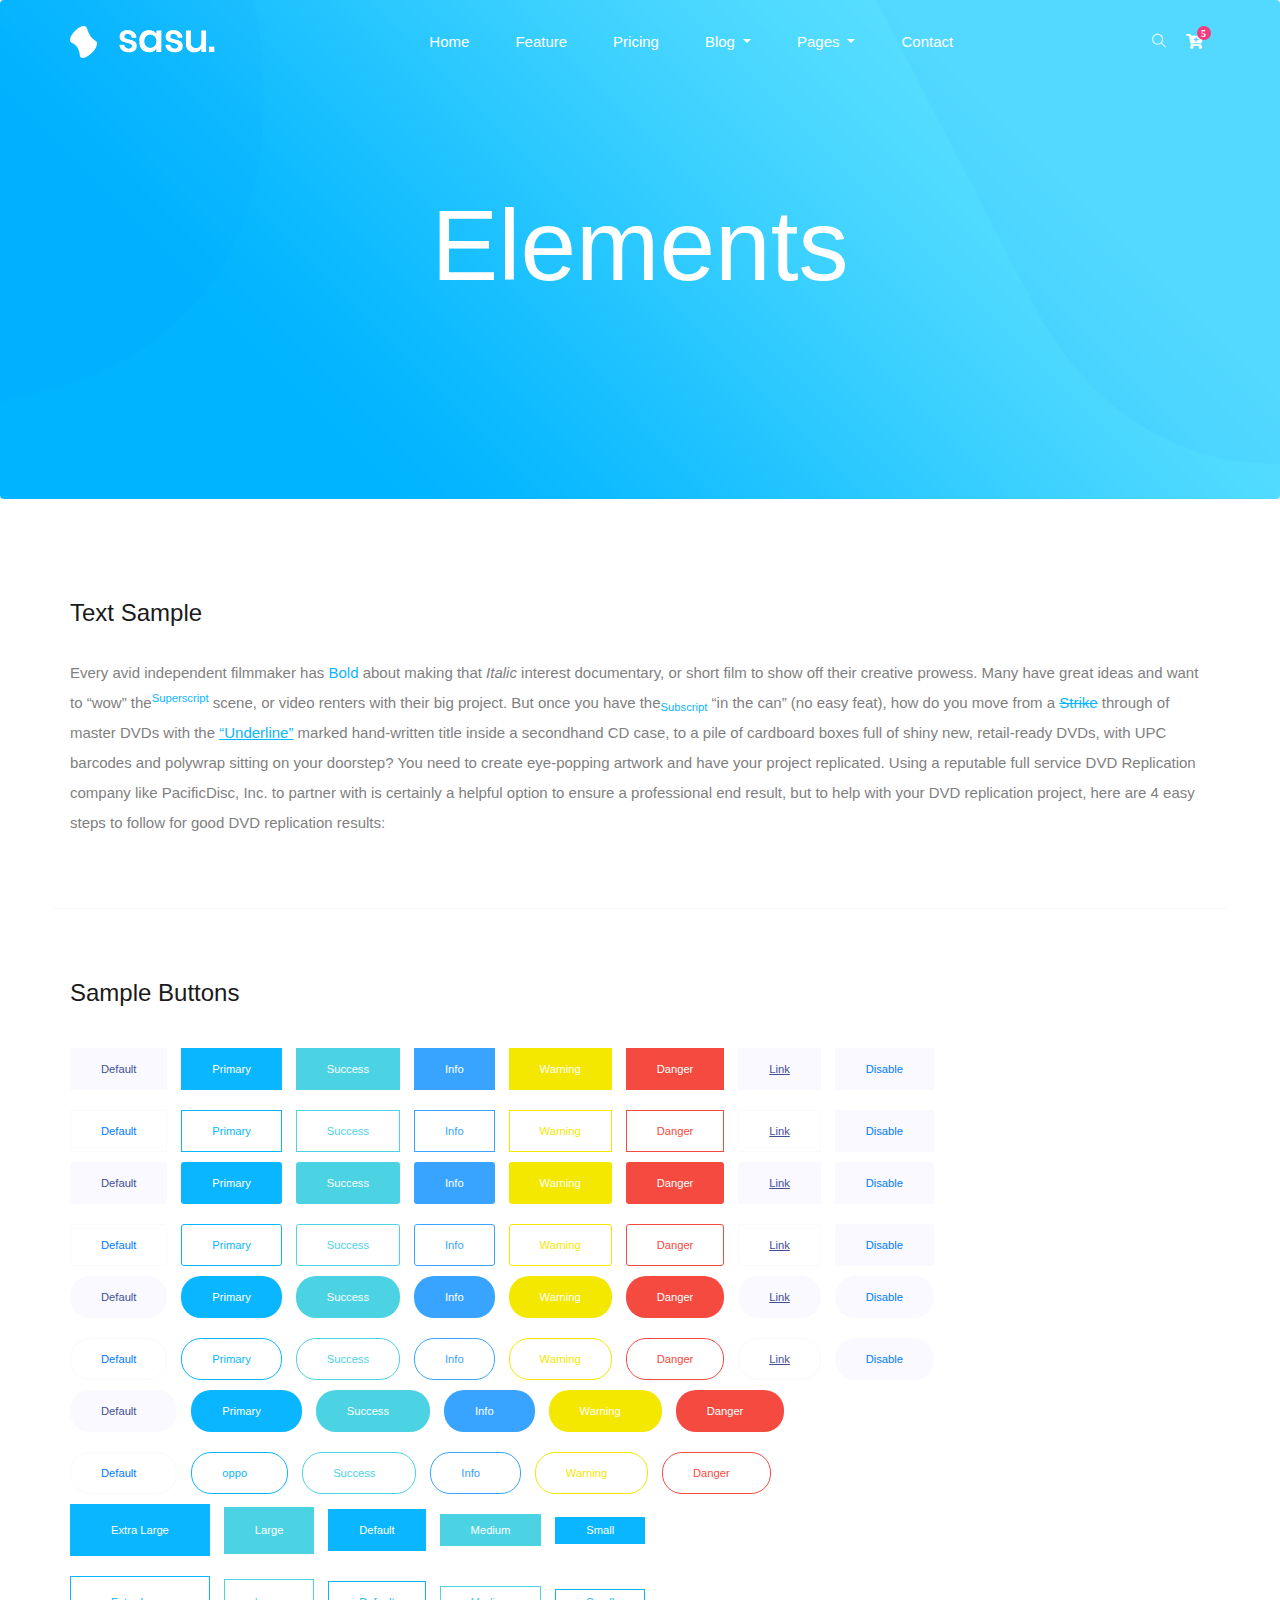
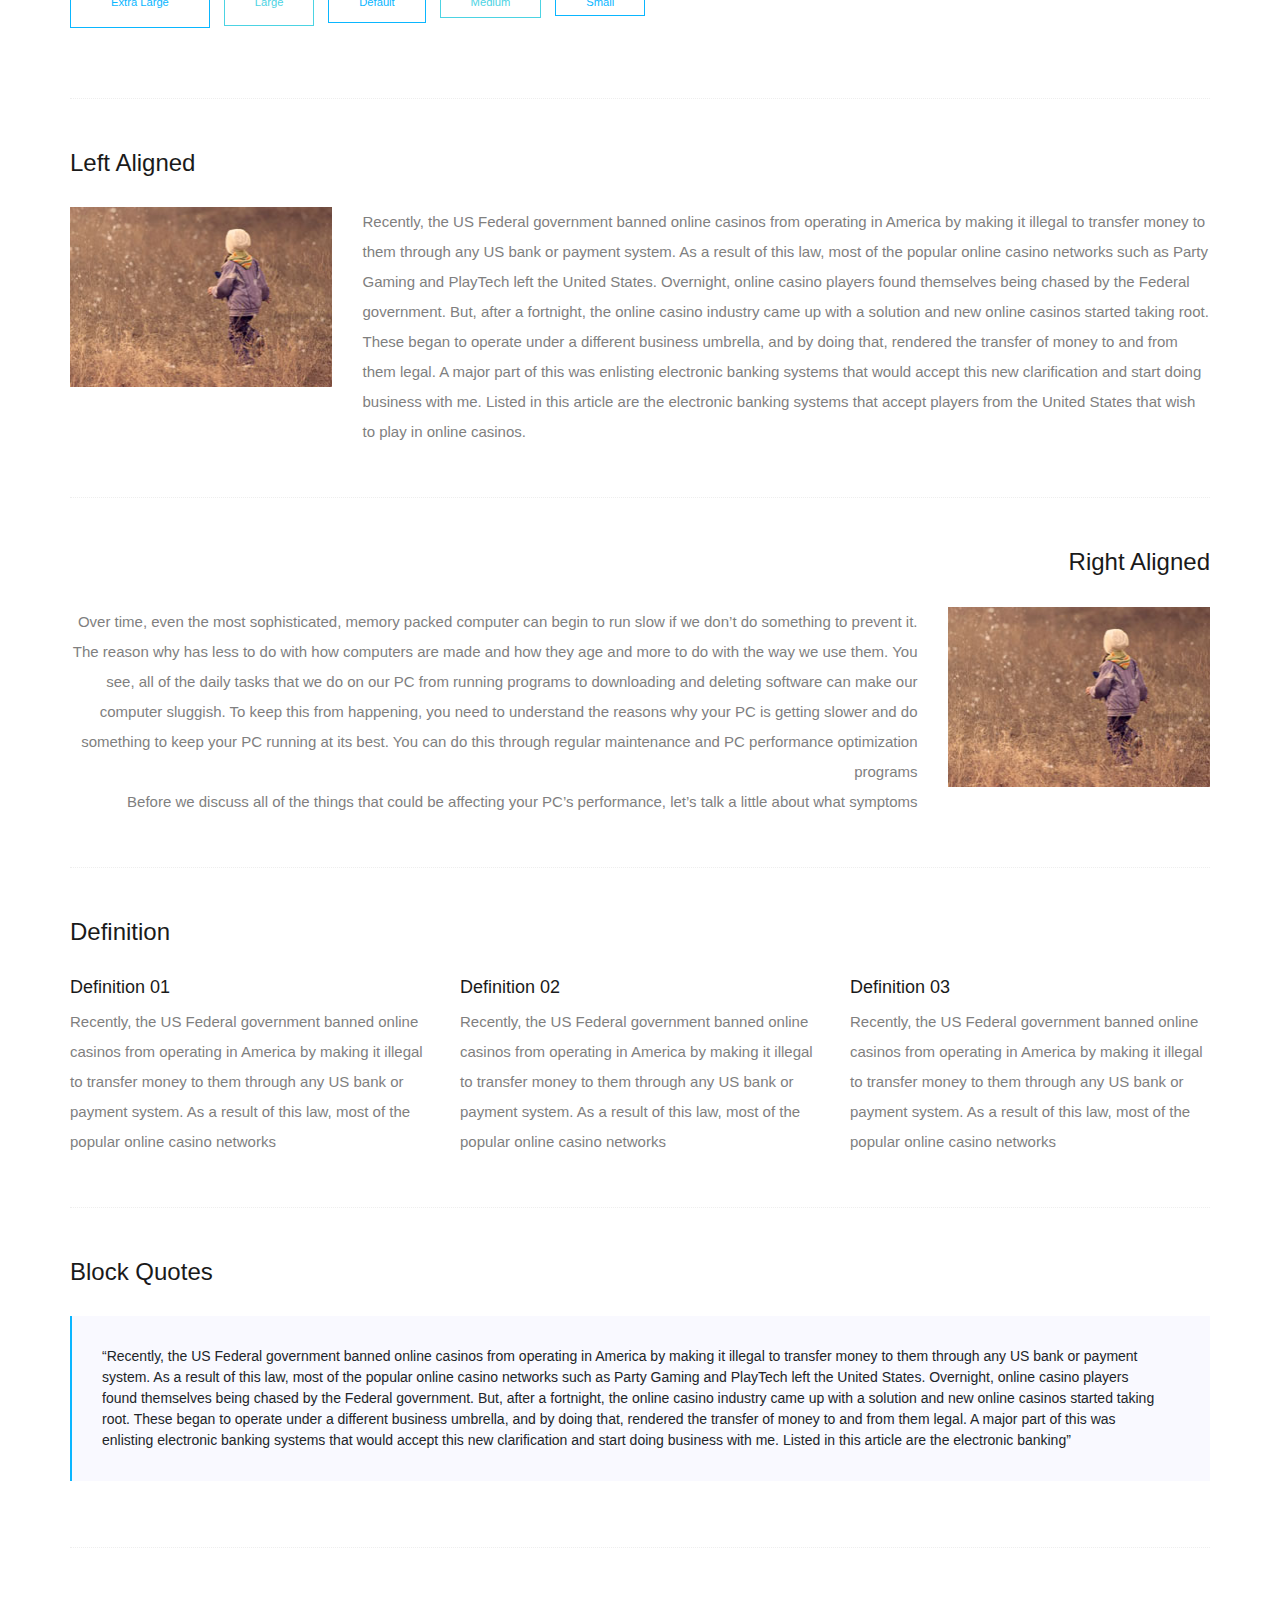
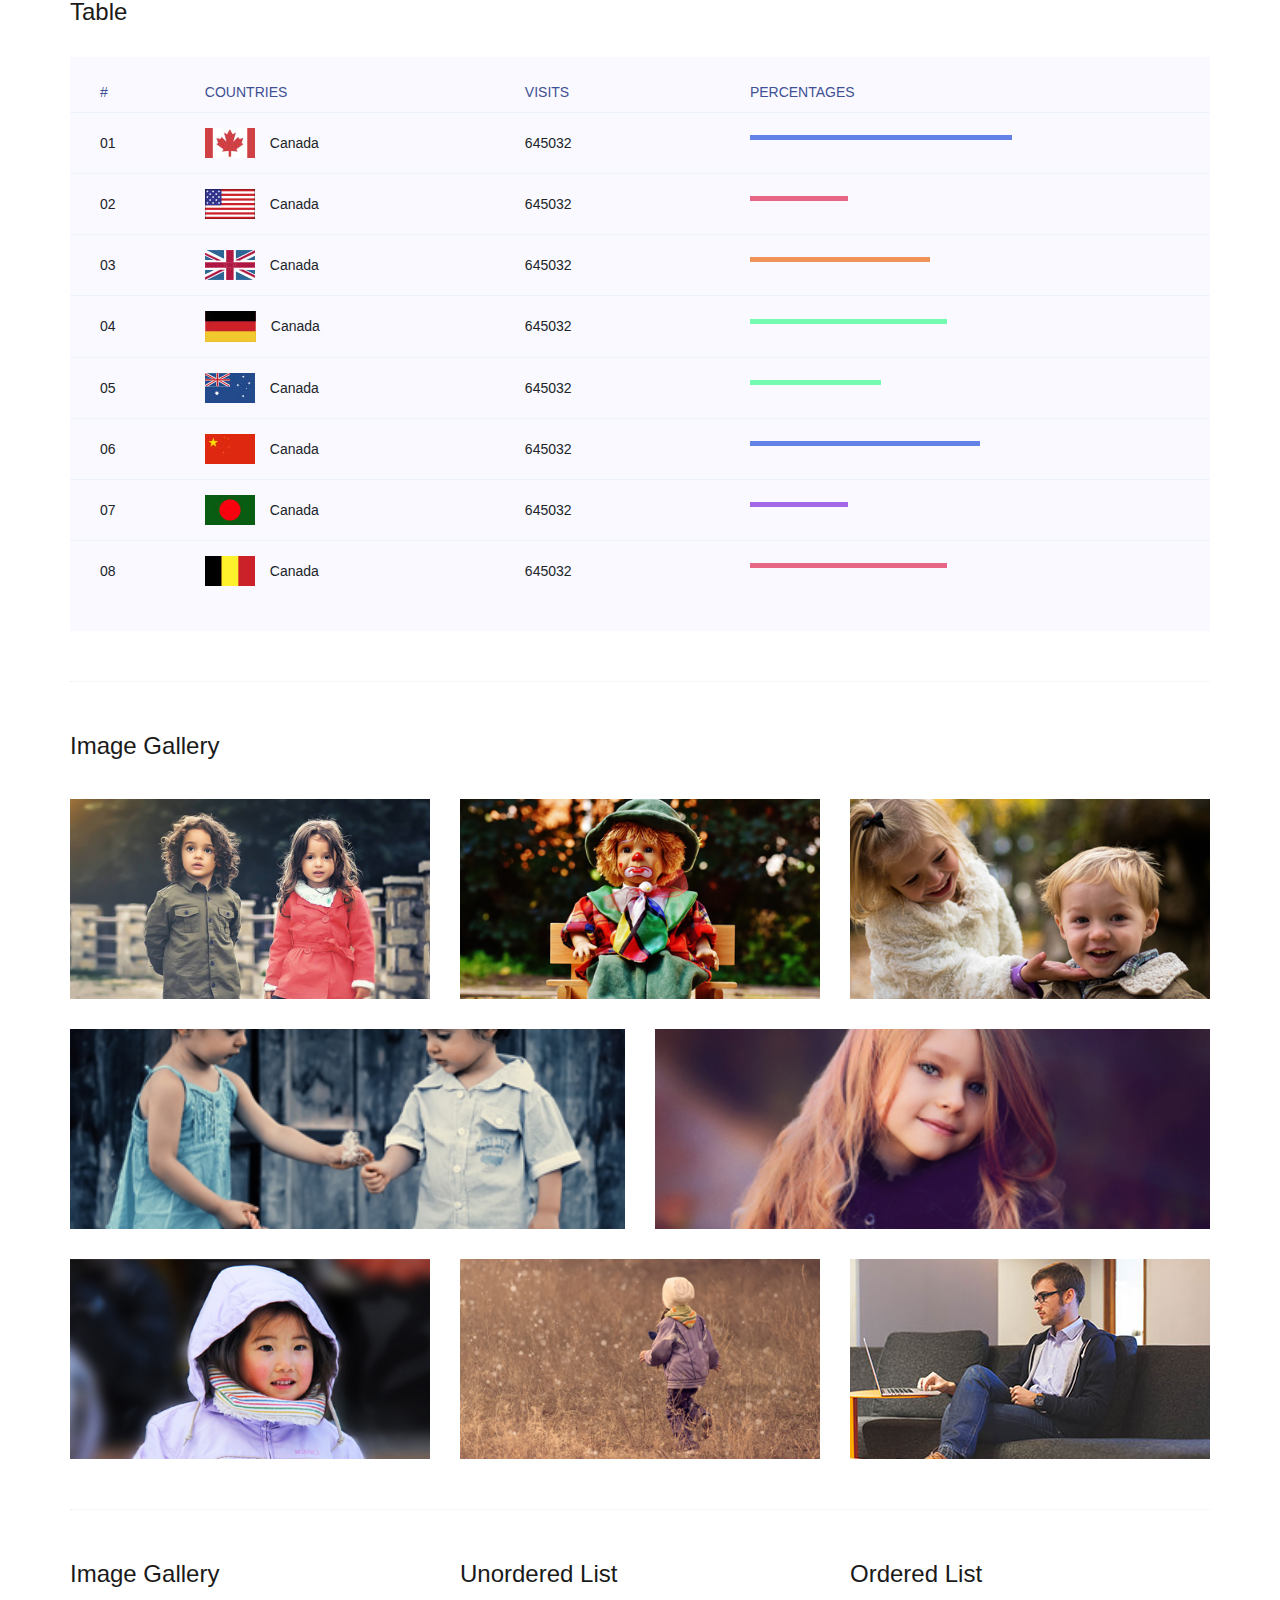
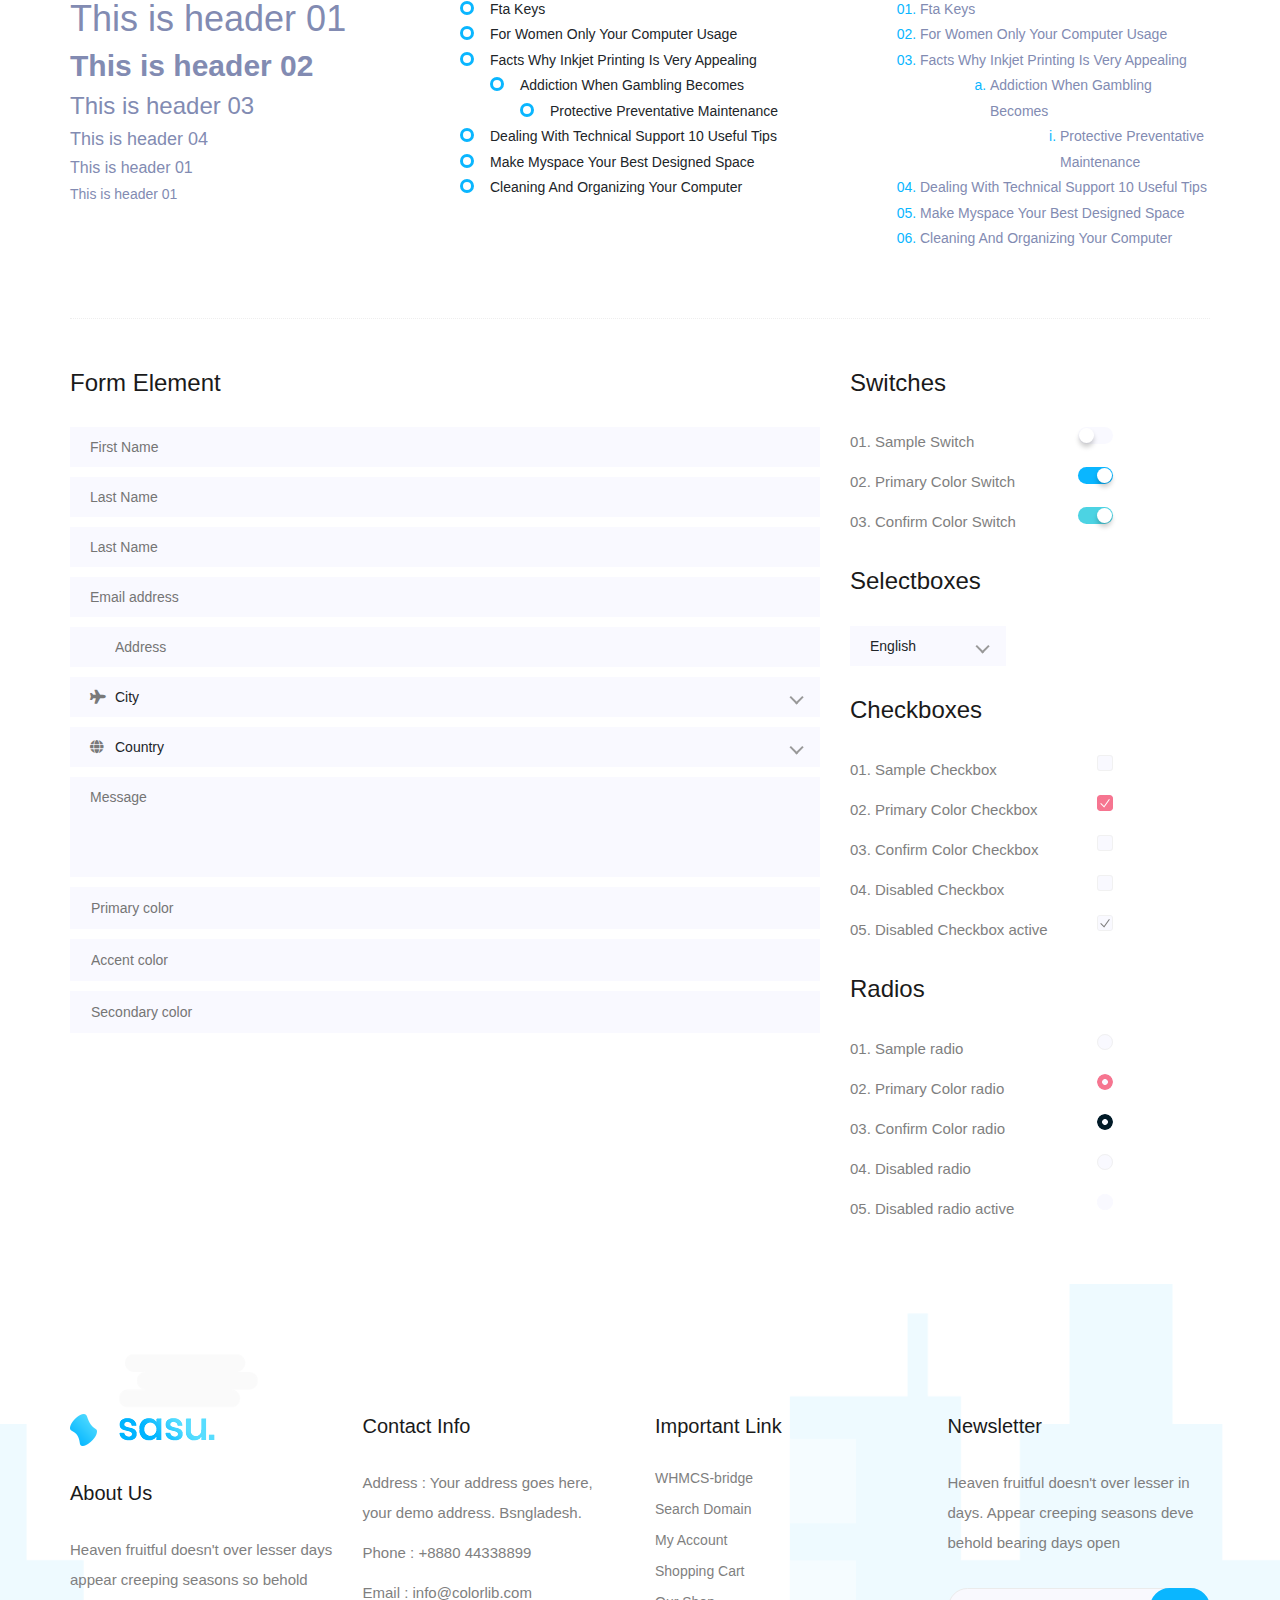
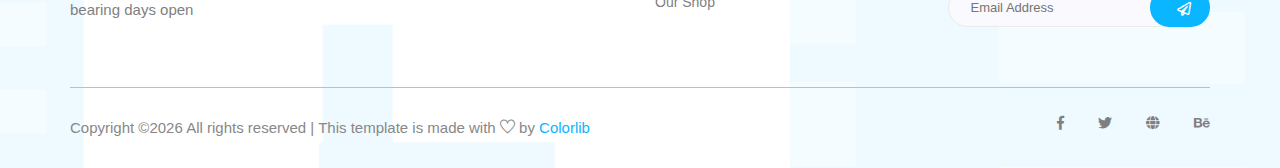
<file: elements.html>
<!doctype html>
<html lang="zxx">

<head>
    <!-- Required meta tags -->
    <meta charset="utf-8">
    <meta name="viewport" content="width=device-width, initial-scale=1, shrink-to-fit=no">
    <title>sasu</title>
    <link rel="icon" href="img/favicon.png">
    <!-- Bootstrap CSS -->
    <link rel="stylesheet" href="css/bootstrap.min.css">
    <!-- animate CSS -->
    <link rel="stylesheet" href="css/animate.css">
    <!-- owl carousel CSS -->
    <link rel="stylesheet" href="css/owl.carousel.min.css">
    <!-- font awesome CSS -->
    <link rel="stylesheet" href="css/all.css">
    <!-- flaticon CSS -->
    <link rel="stylesheet" href="css/flaticon.css">
    <link rel="stylesheet" href="css/themify-icons.css">
    <link rel="stylesheet" href="css/nice-select.css">
    <!-- font awesome CSS -->
    <link rel="stylesheet" href="css/magnific-popup.css">
    <!-- swiper CSS -->
    <link rel="stylesheet" href="css/slick.css">
    <!-- style CSS -->
    <link rel="stylesheet" href="css/style.css">
</head>

<body>
    <!--::header part start::-->
    <header class="main_menu home_menu">
        <div class="container">
            <div class="row align-items-center">
                <div class="col-lg-12">
                    <nav class="navbar navbar-expand-lg navbar-light">
                        <a class="navbar-brand" href="index.html"> <img src="img/logo.png" alt="logo"> </a>
                        <button class="navbar-toggler" type="button" data-toggle="collapse"
                            data-target="#navbarSupportedContent" aria-controls="navbarSupportedContent"
                            aria-expanded="false" aria-label="Toggle navigation">
                            <span class="menu_icon"><i class="fas fa-bars"></i></span>
                        </button>

                        <div class="collapse navbar-collapse main-menu-item" id="navbarSupportedContent">
                            <ul class="navbar-nav">
                                <li class="nav-item">
                                    <a class="nav-link" href="index.html">Home</a>
                                </li>
                                <li class="nav-item">
                                    <a class="nav-link" href="feature.html">feature</a>
                                </li>
                                <li class="nav-item">
                                    <a class="nav-link" href="pricing.html">pricing</a>
                                </li>
                                <li class="nav-item dropdown">
                                    <a class="nav-link dropdown-toggle" href="blog.html" id="navbarDropdown"
                                        role="button" data-toggle="dropdown" aria-haspopup="true" aria-expanded="false">
                                        Blog
                                    </a>
                                    <div class="dropdown-menu" aria-labelledby="navbarDropdown">
                                        <a class="dropdown-item" href="blog.html"> blog</a>
                                        <a class="dropdown-item" href="single-blog.html">Single blog</a>
                                    </div>
                                </li>
                                <li class="nav-item dropdown">
                                    <a class="nav-link dropdown-toggle" href="blog.html" id="navbarDropdown1"
                                        role="button" data-toggle="dropdown" aria-haspopup="true" aria-expanded="false">
                                        pages
                                    </a>
                                    <div class="dropdown-menu" aria-labelledby="navbarDropdown1">
                                        <a class="dropdown-item" href="elements.html">Elements</a>
                                    </div>
                                </li>
                                <li class="nav-item">
                                    <a class="nav-link" href="contact.html">Contact</a>
                                </li>
                            </ul>
                        </div>
                        <a id="search_1" href="javascript:void(0)"><i class="ti-search"></i></a>
                        <div class="dropdown cart">
                            <a class="dropdown-toggle" href="#" id="navbarDropdown3" role="button" data-toggle="dropdown"
                                aria-haspopup="true" aria-expanded="false">
                                <i class="fas fa-cart-plus"></i>
                            </a>
                            <!-- <div class="dropdown-menu" aria-labelledby="navbarDropdown">
                                <div class="single_product">

                                </div>
                            </div> -->
                        </div>
                    </nav>
                </div>
            </div>
        </div>
        <div class="search_input" id="search_input_box">
            <div class="container ">
                <form class="d-flex justify-content-between search-inner">
                    <input type="text" class="form-control" id="search_input" placeholder="Search Here">
                    <button type="submit" class="btn"></button>
                    <span class="ti-close" id="close_search" title="Close Search"></span>
                </form>
            </div>
        </div>
    </header>
    <!-- Header part end-->

	<!-- breadcrumb start-->
	<section class="breadcrumb breadcrumb_bg">
		<div class="container">
			<div class="row">
				<div class="col-lg-12">
					<div class="breadcrumb_iner text-center">
						<div class="breadcrumb_iner_item">
							<h2>elements</h2>
						</div>
					</div>
				</div>
			</div>
		</div>
	</section>
	<!-- breadcrumb start-->

	<!-- Start Sample Area -->
	<section class="sample-text-area">
		<div class="container box_1170">
			<h3 class="text-heading">Text Sample</h3>
			<p class="sample-text">
				Every avid independent filmmaker has <b>Bold</b> about making that <i>Italic</i> interest documentary,
				or short
				film to show off their creative prowess. Many have great ideas and want to “wow”
				the<sup>Superscript</sup> scene,
				or video renters with their big project. But once you have the<sub>Subscript</sub> “in the can” (no easy
				feat), how
				do you move from a <del>Strike</del> through of master DVDs with the <u>“Underline”</u> marked
				hand-written title
				inside a secondhand CD case, to a pile of cardboard boxes full of shiny new, retail-ready DVDs, with UPC
				barcodes
				and polywrap sitting on your doorstep? You need to create eye-popping artwork and have your project
				replicated.
				Using a reputable full service DVD Replication company like PacificDisc, Inc. to partner with is
				certainly a
				helpful option to ensure a professional end result, but to help with your DVD replication project, here
				are 4 easy
				steps to follow for good DVD replication results:

			</p>
		</div>
	</section>
	<!-- End Sample Area -->

	<!-- Start Button -->
	<section class="button-area">
		<div class="container box_1170 border-top-generic">
			<h3 class="text-heading">Sample Buttons</h3>
			<div class="button-group-area">
				<a href="#" class="genric-btn default">Default</a>
				<a href="#" class="genric-btn primary">Primary</a>
				<a href="#" class="genric-btn success">Success</a>
				<a href="#" class="genric-btn info">Info</a>
				<a href="#" class="genric-btn warning">Warning</a>
				<a href="#" class="genric-btn danger">Danger</a>
				<a href="#" class="genric-btn link">Link</a>
				<a href="#" class="genric-btn disable">Disable</a>
			</div>
			<div class="button-group-area mt-10">
				<a href="#" class="genric-btn default-border">Default</a>
				<a href="#" class="genric-btn primary-border">Primary</a>
				<a href="#" class="genric-btn success-border">Success</a>
				<a href="#" class="genric-btn info-border">Info</a>
				<a href="#" class="genric-btn warning-border">Warning</a>
				<a href="#" class="genric-btn danger-border">Danger</a>
				<a href="#" class="genric-btn link-border">Link</a>
				<a href="#" class="genric-btn disable">Disable</a>
			</div>
			<div class="button-group-area mt-40">
				<a href="#" class="genric-btn default radius">Default</a>
				<a href="#" class="genric-btn primary radius">Primary</a>
				<a href="#" class="genric-btn success radius">Success</a>
				<a href="#" class="genric-btn info radius">Info</a>
				<a href="#" class="genric-btn warning radius">Warning</a>
				<a href="#" class="genric-btn danger radius">Danger</a>
				<a href="#" class="genric-btn link radius">Link</a>
				<a href="#" class="genric-btn disable radius">Disable</a>
			</div>
			<div class="button-group-area mt-10">
				<a href="#" class="genric-btn default-border radius">Default</a>
				<a href="#" class="genric-btn primary-border radius">Primary</a>
				<a href="#" class="genric-btn success-border radius">Success</a>
				<a href="#" class="genric-btn info-border radius">Info</a>
				<a href="#" class="genric-btn warning-border radius">Warning</a>
				<a href="#" class="genric-btn danger-border radius">Danger</a>
				<a href="#" class="genric-btn link-border radius">Link</a>
				<a href="#" class="genric-btn disable radius">Disable</a>
			</div>
			<div class="button-group-area mt-40">
				<a href="#" class="genric-btn default circle">Default</a>
				<a href="#" class="genric-btn primary circle">Primary</a>
				<a href="#" class="genric-btn success circle">Success</a>
				<a href="#" class="genric-btn info circle">Info</a>
				<a href="#" class="genric-btn warning circle">Warning</a>
				<a href="#" class="genric-btn danger circle">Danger</a>
				<a href="#" class="genric-btn link circle">Link</a>
				<a href="#" class="genric-btn disable circle">Disable</a>
			</div>
			<div class="button-group-area mt-10">
				<a href="#" class="genric-btn default-border circle">Default</a>
				<a href="#" class="genric-btn primary-border circle">Primary</a>
				<a href="#" class="genric-btn success-border circle">Success</a>
				<a href="#" class="genric-btn info-border circle">Info</a>
				<a href="#" class="genric-btn warning-border circle">Warning</a>
				<a href="#" class="genric-btn danger-border circle">Danger</a>
				<a href="#" class="genric-btn link-border circle">Link</a>
				<a href="#" class="genric-btn disable circle">Disable</a>
			</div>
			<div class="button-group-area mt-40">
				<a href="#" class="genric-btn default circle arrow">Default<span class="lnr lnr-arrow-right"></span></a>
				<a href="#" class="genric-btn primary circle arrow">Primary<span class="lnr lnr-arrow-right"></span></a>
				<a href="#" class="genric-btn success circle arrow">Success<span class="lnr lnr-arrow-right"></span></a>
				<a href="#" class="genric-btn info circle arrow">Info<span class="lnr lnr-arrow-right"></span></a>
				<a href="#" class="genric-btn warning circle arrow">Warning<span class="lnr lnr-arrow-right"></span></a>
				<a href="#" class="genric-btn danger circle arrow">Danger<span class="lnr lnr-arrow-right"></span></a>
			</div>
			<div class="button-group-area mt-10">
				<a href="#" class="genric-btn default-border circle arrow">Default<span
						class="lnr lnr-arrow-right"></span></a>
				<a href="#" class="genric-btn primary-border circle arrow">oppo<span
						class="lnr lnr-arrow-right"></span></a>
				<a href="#" class="genric-btn success-border circle arrow">Success<span
						class="lnr lnr-arrow-right"></span></a>
				<a href="#" class="genric-btn info-border circle arrow">Info<span
						class="lnr lnr-arrow-right"></span></a>
				<a href="#" class="genric-btn warning-border circle arrow">Warning<span
						class="lnr lnr-arrow-right"></span></a>
				<a href="#" class="genric-btn danger-border circle arrow">Danger<span
						class="lnr lnr-arrow-right"></span></a>
			</div>
			<div class="button-group-area mt-40">
				<a href="#" class="genric-btn primary e-large">Extra Large</a>
				<a href="#" class="genric-btn success large">Large</a>
				<a href="#" class="genric-btn primary">Default</a>
				<a href="#" class="genric-btn success medium">Medium</a>
				<a href="#" class="genric-btn primary small">Small</a>
			</div>
			<div class="button-group-area mt-10">
				<a href="#" class="genric-btn primary-border e-large">Extra Large</a>
				<a href="#" class="genric-btn success-border large">Large</a>
				<a href="#" class="genric-btn primary-border">Default</a>
				<a href="#" class="genric-btn success-border medium">Medium</a>
				<a href="#" class="genric-btn primary-border small">Small</a>
			</div>
		</div>
	</section>
	<!-- End Button -->

	<!-- Start Align Area -->
	<div class="whole-wrap">
		<div class="container box_1170">
			<div class="section-top-border">
				<h3 class="mb-30">Left Aligned</h3>
				<div class="row">
					<div class="col-md-3">
						<img src="img/elements/d.jpg" alt="" class="img-fluid">
					</div>
					<div class="col-md-9 mt-sm-20">
						<p>Recently, the US Federal government banned online casinos from operating in America by making
							it illegal to
							transfer money to them through any US bank or payment system. As a result of this law, most
							of the popular
							online casino networks such as Party Gaming and PlayTech left the United States. Overnight,
							online casino
							players found themselves being chased by the Federal government. But, after a fortnight, the
							online casino
							industry came up with a solution and new online casinos started taking root. These began to
							operate under a
							different business umbrella, and by doing that, rendered the transfer of money to and from
							them legal. A major
							part of this was enlisting electronic banking systems that would accept this new
							clarification and start doing
							business with me. Listed in this article are the electronic banking systems that accept
							players from the United
							States that wish to play in online casinos.</p>
					</div>
				</div>
			</div>
			<div class="section-top-border text-right">
				<h3 class="mb-30">Right Aligned</h3>
				<div class="row">
					<div class="col-md-9">
						<p class="text-right">Over time, even the most sophisticated, memory packed computer can begin
							to run slow if we
							don’t do something to prevent it. The reason why has less to do with how computers are made
							and how they age and
							more to do with the way we use them. You see, all of the daily tasks that we do on our PC
							from running programs
							to downloading and deleting software can make our computer sluggish. To keep this from
							happening, you need to
							understand the reasons why your PC is getting slower and do something to keep your PC
							running at its best. You
							can do this through regular maintenance and PC performance optimization programs</p>
						<p class="text-right">Before we discuss all of the things that could be affecting your PC’s
							performance, let’s
							talk a little about what symptoms</p>
					</div>
					<div class="col-md-3">
						<img src="img/elements/d.jpg" alt="" class="img-fluid">
					</div>
				</div>
			</div>
			<div class="section-top-border">
				<h3 class="mb-30">Definition</h3>
				<div class="row">
					<div class="col-md-4">
						<div class="single-defination">
							<h4 class="mb-20">Definition 01</h4>
							<p>Recently, the US Federal government banned online casinos from operating in America by
								making it illegal to
								transfer money to them through any US bank or payment system. As a result of this law,
								most of the popular
								online casino networks</p>
						</div>
					</div>
					<div class="col-md-4">
						<div class="single-defination">
							<h4 class="mb-20">Definition 02</h4>
							<p>Recently, the US Federal government banned online casinos from operating in America by
								making it illegal to
								transfer money to them through any US bank or payment system. As a result of this law,
								most of the popular
								online casino networks</p>
						</div>
					</div>
					<div class="col-md-4">
						<div class="single-defination">
							<h4 class="mb-20">Definition 03</h4>
							<p>Recently, the US Federal government banned online casinos from operating in America by
								making it illegal to
								transfer money to them through any US bank or payment system. As a result of this law,
								most of the popular
								online casino networks</p>
						</div>
					</div>
				</div>
			</div>
			<div class="section-top-border">
				<h3 class="mb-30">Block Quotes</h3>
				<div class="row">
					<div class="col-lg-12">
						<blockquote class="generic-blockquote">
							“Recently, the US Federal government banned online casinos from operating in America by
							making it illegal to
							transfer money to them through any US bank or payment system. As a result of this law, most
							of the popular
							online casino networks such as Party Gaming and PlayTech left the United States. Overnight,
							online casino
							players found themselves being chased by the Federal government. But, after a fortnight, the
							online casino
							industry came up with a solution and new online casinos started taking root. These began to
							operate under a
							different business umbrella, and by doing that, rendered the transfer of money to and from
							them legal. A major
							part of this was enlisting electronic banking systems that would accept this new
							clarification and start doing
							business with me. Listed in this article are the electronic banking”
						</blockquote>
					</div>
				</div>
			</div>
			<div class="section-top-border">
				<h3 class="mb-30">Table</h3>
				<div class="progress-table-wrap">
					<div class="progress-table">
						<div class="table-head">
							<div class="serial">#</div>
							<div class="country">Countries</div>
							<div class="visit">Visits</div>
							<div class="percentage">Percentages</div>
						</div>
						<div class="table-row">
							<div class="serial">01</div>
							<div class="country"> <img src="img/elements/f1.jpg" alt="flag">Canada</div>
							<div class="visit">645032</div>
							<div class="percentage">
								<div class="progress">
									<div class="progress-bar color-1" role="progressbar" style="width: 80%"
										aria-valuenow="80" aria-valuemin="0" aria-valuemax="100"></div>
								</div>
							</div>
						</div>
						<div class="table-row">
							<div class="serial">02</div>
							<div class="country"> <img src="img/elements/f2.jpg" alt="flag">Canada</div>
							<div class="visit">645032</div>
							<div class="percentage">
								<div class="progress">
									<div class="progress-bar color-2" role="progressbar" style="width: 30%"
										aria-valuenow="30" aria-valuemin="0" aria-valuemax="100"></div>
								</div>
							</div>
						</div>
						<div class="table-row">
							<div class="serial">03</div>
							<div class="country"> <img src="img/elements/f3.jpg" alt="flag">Canada</div>
							<div class="visit">645032</div>
							<div class="percentage">
								<div class="progress">
									<div class="progress-bar color-3" role="progressbar" style="width: 55%"
										aria-valuenow="55" aria-valuemin="0" aria-valuemax="100"></div>
								</div>
							</div>
						</div>
						<div class="table-row">
							<div class="serial">04</div>
							<div class="country"> <img src="img/elements/f4.jpg" alt="flag">Canada</div>
							<div class="visit">645032</div>
							<div class="percentage">
								<div class="progress">
									<div class="progress-bar color-4" role="progressbar" style="width: 60%"
										aria-valuenow="60" aria-valuemin="0" aria-valuemax="100"></div>
								</div>
							</div>
						</div>
						<div class="table-row">
							<div class="serial">05</div>
							<div class="country"> <img src="img/elements/f5.jpg" alt="flag">Canada</div>
							<div class="visit">645032</div>
							<div class="percentage">
								<div class="progress">
									<div class="progress-bar color-5" role="progressbar" style="width: 40%"
										aria-valuenow="40" aria-valuemin="0" aria-valuemax="100"></div>
								</div>
							</div>
						</div>
						<div class="table-row">
							<div class="serial">06</div>
							<div class="country"> <img src="img/elements/f6.jpg" alt="flag">Canada</div>
							<div class="visit">645032</div>
							<div class="percentage">
								<div class="progress">
									<div class="progress-bar color-6" role="progressbar" style="width: 70%"
										aria-valuenow="70" aria-valuemin="0" aria-valuemax="100"></div>
								</div>
							</div>
						</div>
						<div class="table-row">
							<div class="serial">07</div>
							<div class="country"> <img src="img/elements/f7.jpg" alt="flag">Canada</div>
							<div class="visit">645032</div>
							<div class="percentage">
								<div class="progress">
									<div class="progress-bar color-7" role="progressbar" style="width: 30%"
										aria-valuenow="30" aria-valuemin="0" aria-valuemax="100"></div>
								</div>
							</div>
						</div>
						<div class="table-row">
							<div class="serial">08</div>
							<div class="country"> <img src="img/elements/f8.jpg" alt="flag">Canada</div>
							<div class="visit">645032</div>
							<div class="percentage">
								<div class="progress">
									<div class="progress-bar color-8" role="progressbar" style="width: 60%"
										aria-valuenow="60" aria-valuemin="0" aria-valuemax="100"></div>
								</div>
							</div>
						</div>
					</div>
				</div>
			</div>
			<div class="section-top-border">
				<h3>Image Gallery</h3>
				<div class="row gallery-item">
					<div class="col-md-4">
						<a href="img/elements/g1.jpg" class="img-pop-up img-gal">
							<div class="single-gallery-image" style="background: url(img/elements/g1.jpg);"></div>
						</a>
					</div>
					<div class="col-md-4">
						<a href="img/elements/g2.jpg" class="img-pop-up img-gal">
							<div class="single-gallery-image" style="background: url(img/elements/g2.jpg);"></div>
						</a>
					</div>
					<div class="col-md-4">
						<a href="img/elements/g3.jpg" class="img-pop-up img-gal">
							<div class="single-gallery-image" style="background: url(img/elements/g3.jpg);"></div>
						</a>
					</div>
					<div class="col-md-6">
						<a href="img/elements/g4.jpg" class="img-pop-up img-gal">
							<div class="single-gallery-image" style="background: url(img/elements/g4.jpg);"></div>
						</a>
					</div>
					<div class="col-md-6">
						<a href="img/elements/g5.jpg" class="img-pop-up img-gal">
							<div class="single-gallery-image" style="background: url(img/elements/g5.jpg);"></div>
						</a>
					</div>
					<div class="col-md-4">
						<a href="img/elements/g6.jpg" class="img-pop-up img-gal">
							<div class="single-gallery-image" style="background: url(img/elements/g6.jpg);"></div>
						</a>
					</div>
					<div class="col-md-4">
						<a href="img/elements/g7.jpg" class="img-pop-up img-gal"">
							<div class=" single-gallery-image" style="background: url(img/elements/g7.jpg);"></div>
					</a>
				</div>
				<div class="col-md-4">
					<a href="img/elements/g8.jpg" class="img-pop-up img-gal">
						<div class="single-gallery-image" style="background: url(img/elements/g8.jpg);"></div>
					</a>
				</div>
			</div>
		</div>
		<div class="section-top-border">
			<div class="row">
				<div class="col-md-4">
					<h3 class="mb-20">Image Gallery</h3>
					<div class="typography">
						<h1>This is header 01</h1>
						<h2>This is header 02</h2>
						<h3>This is header 03</h3>
						<h4>This is header 04</h4>
						<h5>This is header 01</h5>
						<h6>This is header 01</h6>
					</div>
				</div>
				<div class="col-md-4 mt-sm-30">
					<h3 class="mb-20">Unordered List</h3>
					<div class="">
						<ul class="unordered-list">
							<li>Fta Keys</li>
							<li>For Women Only Your Computer Usage</li>
							<li>Facts Why Inkjet Printing Is Very Appealing
								<ul>
									<li>Addiction When Gambling Becomes
										<ul>
											<li>Protective Preventative Maintenance</li>
										</ul>
									</li>
								</ul>
							</li>
							<li>Dealing With Technical Support 10 Useful Tips</li>
							<li>Make Myspace Your Best Designed Space</li>
							<li>Cleaning And Organizing Your Computer</li>
						</ul>
					</div>
				</div>
				<div class="col-md-4 mt-sm-30">
					<h3 class="mb-20">Ordered List</h3>
					<div class="">
						<ol class="ordered-list">
							<li><span>Fta Keys</span></li>
							<li><span>For Women Only Your Computer Usage</span></li>
							<li><span>Facts Why Inkjet Printing Is Very Appealing</span>
								<ol class="ordered-list-alpha">
									<li><span>Addiction When Gambling Becomes</span>
										<ol class="ordered-list-roman">
											<li><span>Protective Preventative Maintenance</span></li>
										</ol>
									</li>
								</ol>
							</li>
							<li><span>Dealing With Technical Support 10 Useful Tips</span></li>
							<li><span>Make Myspace Your Best Designed Space</span></li>
							<li><span>Cleaning And Organizing Your Computer</span></li>
						</ol>
					</div>
				</div>
			</div>
		</div>
		<div class="section-top-border">
			<div class="row">
				<div class="col-lg-8 col-md-8">
					<h3 class="mb-30">Form Element</h3>
					<form action="#">
						<div class="mt-10">
							<input type="text" name="first_name" placeholder="First Name"
								onfocus="this.placeholder = ''" onblur="this.placeholder = 'First Name'" required
								class="single-input">
						</div>
						<div class="mt-10">
							<input type="text" name="last_name" placeholder="Last Name" onfocus="this.placeholder = ''"
								onblur="this.placeholder = 'Last Name'" required class="single-input">
						</div>
						<div class="mt-10">
							<input type="text" name="last_name" placeholder="Last Name" onfocus="this.placeholder = ''"
								onblur="this.placeholder = 'Last Name'" required class="single-input">
						</div>
						<div class="mt-10">
							<input type="email" name="EMAIL" placeholder="Email address" onfocus="this.placeholder = ''"
								onblur="this.placeholder = 'Email address'" required class="single-input">
						</div>
						<div class="input-group-icon mt-10">
							<div class="icon"><i class="fa fa-thumb-tack" aria-hidden="true"></i></div>
							<input type="text" name="address" placeholder="Address" onfocus="this.placeholder = ''"
								onblur="this.placeholder = 'Address'" required class="single-input">
						</div>
						<div class="input-group-icon mt-10">
							<div class="icon"><i class="fa fa-plane" aria-hidden="true"></i></div>
							<div class="form-select" id="default-select">
								<select>
									<option value=" 1">City</option>
									<option value="1">Dhaka</option>
									<option value="1">Dilli</option>
									<option value="1">Newyork</option>
									<option value="1">Islamabad</option>
								</select>
							</div>
						</div>
						<div class="input-group-icon mt-10">
							<div class="icon"><i class="fa fa-globe" aria-hidden="true"></i></div>
							<div class="form-select" id="default-select_1">
								<select>
									<option value=" 1">Country</option>
									<option value="1">Bangladesh</option>
									<option value="1">India</option>
									<option value="1">England</option>
									<option value="1">Srilanka</option>
								</select>
							</div>
						</div>

						<div class="mt-10">
							<textarea class="single-textarea" placeholder="Message" onfocus="this.placeholder = ''"
								onblur="this.placeholder = 'Message'" required></textarea>
						</div>
						<!-- For Gradient Border Use -->
						<!-- <div class="mt-10">
										<div class="primary-input">
											<input id="primary-input" type="text" name="first_name" placeholder="Primary color" onfocus="this.placeholder = ''" onblur="this.placeholder = 'Primary color'">
											<label for="primary-input"></label>
										</div>
									</div> -->
						<div class="mt-10">
							<input type="text" name="first_name" placeholder="Primary color"
								onfocus="this.placeholder = ''" onblur="this.placeholder = 'Primary color'" required
								class="single-input-primary">
						</div>
						<div class="mt-10">
							<input type="text" name="first_name" placeholder="Accent color"
								onfocus="this.placeholder = ''" onblur="this.placeholder = 'Accent color'" required
								class="single-input-accent">
						</div>
						<div class="mt-10">
							<input type="text" name="first_name" placeholder="Secondary color"
								onfocus="this.placeholder = ''" onblur="this.placeholder = 'Secondary color'" required
								class="single-input-secondary">
						</div>
					</form>
				</div>
				<div class="col-lg-3 col-md-4 mt-sm-30">
					<div class="single-element-widget">
						<h3 class="mb-30">Switches</h3>
						<div class="switch-wrap d-flex justify-content-between">
							<p>01. Sample Switch</p>
							<div class="primary-switch">
								<input type="checkbox" id="default-switch">
								<label for="default-switch"></label>
							</div>
						</div>
						<div class="switch-wrap d-flex justify-content-between">
							<p>02. Primary Color Switch</p>
							<div class="primary-switch">
								<input type="checkbox" id="primary-switch" checked>
								<label for="primary-switch"></label>
							</div>
						</div>
						<div class="switch-wrap d-flex justify-content-between">
							<p>03. Confirm Color Switch</p>
							<div class="confirm-switch">
								<input type="checkbox" id="confirm-switch" checked>
								<label for="confirm-switch"></label>
							</div>
						</div>
					</div>
					<div class="single-element-widget mt-30">
						<h3 class="mb-30">Selectboxes</h3>
						<div class="default-select" id="default-select_2">
							<select>
								<option value=" 1">English</option>
								<option value="1">Spanish</option>
								<option value="1">Arabic</option>
								<option value="1">Portuguise</option>
								<option value="1">Bengali</option>
							</select>
						</div>
					</div>
					<div class="single-element-widget mt-30">
						<h3 class="mb-30">Checkboxes</h3>
						<div class="switch-wrap d-flex justify-content-between">
							<p>01. Sample Checkbox</p>
							<div class="primary-checkbox">
								<input type="checkbox" id="default-checkbox">
								<label for="default-checkbox"></label>
							</div>
						</div>
						<div class="switch-wrap d-flex justify-content-between">
							<p>02. Primary Color Checkbox</p>
							<div class="primary-checkbox">
								<input type="checkbox" id="primary-checkbox" checked>
								<label for="primary-checkbox"></label>
							</div>
						</div>
						<div class="switch-wrap d-flex justify-content-between">
							<p>03. Confirm Color Checkbox</p>
							<div class="confirm-checkbox">
								<input type="checkbox" id="confirm-checkbox">
								<label for="confirm-checkbox"></label>
							</div>
						</div>
						<div class="switch-wrap d-flex justify-content-between">
							<p>04. Disabled Checkbox</p>
							<div class="disabled-checkbox">
								<input type="checkbox" id="disabled-checkbox" disabled>
								<label for="disabled-checkbox"></label>
							</div>
						</div>
						<div class="switch-wrap d-flex justify-content-between">
							<p>05. Disabled Checkbox active</p>
							<div class="disabled-checkbox">
								<input type="checkbox" id="disabled-checkbox-active" checked disabled>
								<label for="disabled-checkbox-active"></label>
							</div>
						</div>
					</div>
					<div class="single-element-widget mt-30">
						<h3 class="mb-30">Radios</h3>
						<div class="switch-wrap d-flex justify-content-between">
							<p>01. Sample radio</p>
							<div class="primary-radio">
								<input type="checkbox" id="default-radio">
								<label for="default-radio"></label>
							</div>
						</div>
						<div class="switch-wrap d-flex justify-content-between">
							<p>02. Primary Color radio</p>
							<div class="primary-radio">
								<input type="checkbox" id="primary-radio" checked>
								<label for="primary-radio"></label>
							</div>
						</div>
						<div class="switch-wrap d-flex justify-content-between">
							<p>03. Confirm Color radio</p>
							<div class="confirm-radio">
								<input type="checkbox" id="confirm-radio" checked>
								<label for="confirm-radio"></label>
							</div>
						</div>
						<div class="switch-wrap d-flex justify-content-between">
							<p>04. Disabled radio</p>
							<div class="disabled-radio">
								<input type="checkbox" id="disabled-radio" disabled>
								<label for="disabled-radio"></label>
							</div>
						</div>
						<div class="switch-wrap d-flex justify-content-between">
							<p>05. Disabled radio active</p>
							<div class="disabled-radio">
								<input type="checkbox" id="disabled-radio-active" checked disabled>
								<label for="disabled-radio-active"></label>
							</div>
						</div>
					</div>
				</div>
			</div>
		</div>
	</div>
	</div>
	<!-- End Align Area -->

	<!--::footer_part start::-->
    <footer class="footer_part">
			<div class="container">
				<div class="row">
					<div class="col-sm-6 col-lg-3">
						<div class="single_footer_part">
							<a href="index.html" class="footer_logo_iner"> <img src="img/footer_logo.png" alt="#"> </a>
							<h4>About Us</h4>
							<p>Heaven fruitful doesn't over lesser days appear creeping seasons so behold bearing days open
							</p>
						</div>
					</div>
					<div class="col-sm-6 col-lg-3">
						<div class="single_footer_part">
							<h4>Contact Info</h4>
							<p>Address : Your address goes
								here, your demo address.
								Bsngladesh.</p>
							<p>Phone : +8880 44338899</p>
							<p>Email : info@colorlib.com</p>
						</div>
					</div>
					<div class="col-sm-6 col-lg-3">
						<div class="single_footer_part">
							<h4>Important Link</h4>
							<ul class="list-unstyled">
								<li><a href=""> WHMCS-bridge</a></li>
								<li><a href="">Search Domain</a></li>
								<li><a href="">My Account</a></li>
								<li><a href="">Shopping Cart</a></li>
								<li><a href="">Our Shop</a></li>
							</ul>
						</div>
					</div>
					<div class="col-sm-6 col-lg-3">
						<div class="single_footer_part">
							<h4>Newsletter</h4>
							<p>Heaven fruitful doesn't over lesser in days. Appear creeping seasons deve behold bearing days
								open
							</p>
							<div id="mc_embed_signup">
								<form target="_blank"
									action="https://spondonit.us12.list-manage.com/subscribe/post?u=1462626880ade1ac87bd9c93a&amp;id=92a4423d01"
									method="get" class="subscribe_form relative mail_part">
									<input type="email" name="email" id="newsletter-form-email" placeholder="Email Address"
										class="placeholder hide-on-focus" onfocus="this.placeholder = ''"
										onblur="this.placeholder = ' Email Address '">
									<button type="submit" name="submit" id="newsletter-submit"
										class="email_icon newsletter-submit button-contactForm"><i
											class="far fa-paper-plane"></i></button>
									<div class="mt-10 info"></div>
								</form>
							</div>
						</div>
					</div>
				</div>
				<hr>
				<div class="row">
					<div class="col-lg-8">
						<div class="copyright_text">
							<P><!-- Link back to Colorlib can't be removed. Template is licensed under CC BY 3.0. -->
Copyright &copy;<script>document.write(new Date().getFullYear());</script> All rights reserved | This template is made with <i class="ti-heart" aria-hidden="true"></i> by <a href="https://colorlib.com" target="_blank">Colorlib</a>
<!-- Link back to Colorlib can't be removed. Template is licensed under CC BY 3.0. --></P>
						</div>
					</div>
					<div class="col-lg-4">
						<div class="footer_icon social_icon">
							<ul class="list-unstyled">
								<li><a href="#" class="single_social_icon"><i class="fab fa-facebook-f"></i></a></li>
								<li><a href="#" class="single_social_icon"><i class="fab fa-twitter"></i></a></li>
								<li><a href="#" class="single_social_icon"><i class="fas fa-globe"></i></a></li>
								<li><a href="#" class="single_social_icon"><i class="fab fa-behance"></i></a></li>
							</ul>
						</div>
					</div>
				</div>
			</div>
		</footer>
		<!--::footer_part end::-->
	
		<!-- jquery plugins here-->
		<!-- jquery -->
		<script src="js/jquery-1.12.1.min.js"></script>
		<!-- popper js -->
		<script src="js/popper.min.js"></script>
		<!-- bootstrap js -->
		<script src="js/bootstrap.min.js"></script>
		<!-- easing js -->
		<script src="js/jquery.magnific-popup.js"></script>
		<!-- swiper js -->
		<script src="js/swiper.min.js"></script>
		<!-- swiper js -->
		<script src="js/masonry.pkgd.js"></script>
		<!-- particles js -->
		<script src="js/owl.carousel.min.js"></script>
		<script src="js/jquery.nice-select.min.js"></script>
		<!-- slick js -->
		<script src="js/slick.min.js"></script>
		<script src="js/jquery.counterup.min.js"></script>
		<script src="js/waypoints.min.js"></script>
		<script src="js/contact.js"></script>
		<script src="js/jquery.ajaxchimp.min.js"></script>
		<script src="js/jquery.form.js"></script>
		<script src="js/jquery.validate.min.js"></script>
		<script src="js/mail-script.js"></script>
		<!-- custom js -->
		<script src="js/custom.js"></script>
	</body>
	
	</html>
</file>
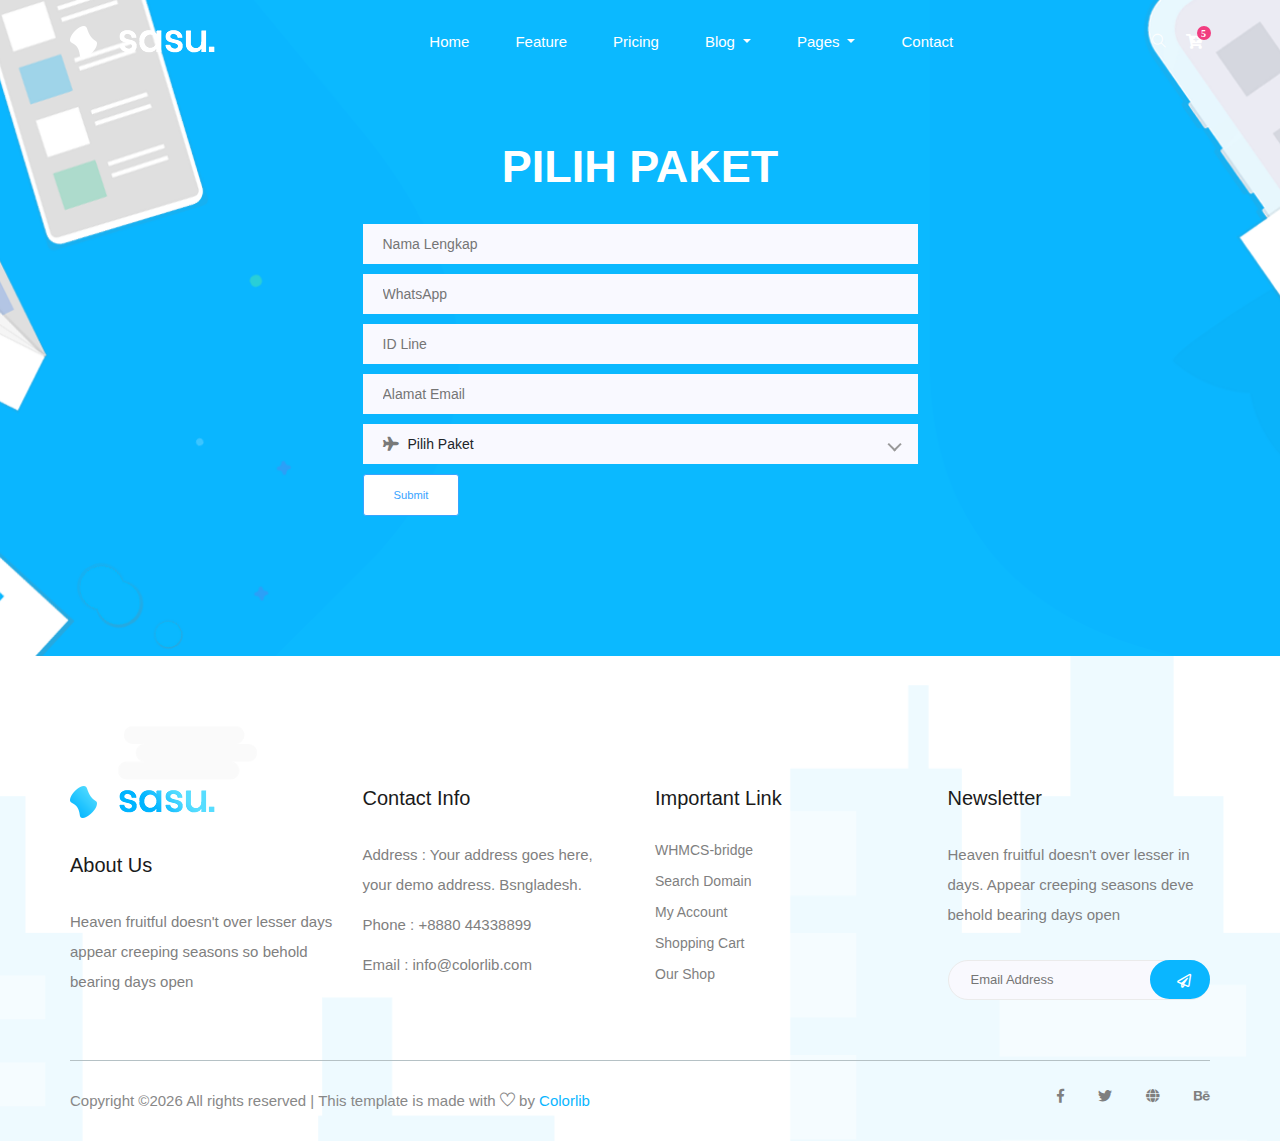
<file: purchase.html>
<!doctype html>
<html lang="zxx">

<head>
    <!-- Required meta tags -->
    <meta charset="utf-8">
    <meta name="viewport" content="width=device-width, initial-scale=1, shrink-to-fit=no">
    <title>sasu</title>
    <link rel="icon" href="img/favicon.png">
    <!-- Bootstrap CSS -->
    <link rel="stylesheet" href="css/bootstrap.min.css">
    <!-- animate CSS -->
    <link rel="stylesheet" href="css/animate.css">
    <!-- owl carousel CSS -->
    <link rel="stylesheet" href="css/owl.carousel.min.css">
    <!-- font awesome CSS -->
    <link rel="stylesheet" href="css/all.css">
    <!-- flaticon CSS -->
    <link rel="stylesheet" href="css/flaticon.css">
    <link rel="stylesheet" href="css/themify-icons.css">
    <link rel="stylesheet" href="css/nice-select.css">
    <!-- font awesome CSS -->
    <link rel="stylesheet" href="css/magnific-popup.css">
    <!-- swiper CSS -->
    <link rel="stylesheet" href="css/slick.css">
    <!-- style CSS -->
    <link rel="stylesheet" href="css/style.css">
</head>

<body>
    <!--::header part start::-->
    <header class="main_menu home_menu">
        <div class="container">
            <div class="row align-items-center">
                <div class="col-lg-12">
                    <nav class="navbar navbar-expand-lg navbar-light">
                        <a class="navbar-brand" href="index.html"> <img src="img/logo.png" alt="logo"> </a>
                        <button class="navbar-toggler" type="button" data-toggle="collapse"
                            data-target="#navbarSupportedContent" aria-controls="navbarSupportedContent"
                            aria-expanded="false" aria-label="Toggle navigation">
                            <span class="menu_icon"><i class="fas fa-bars"></i></span>
                        </button>

                        <div class="collapse navbar-collapse main-menu-item" id="navbarSupportedContent">
                            <ul class="navbar-nav">
                                <li class="nav-item">
                                    <a class="nav-link" href="index.html">Home</a>
                                </li>
                                <li class="nav-item">
                                    <a class="nav-link" href="feature.html">feature</a>
                                </li>
                                <li class="nav-item">
                                    <a class="nav-link" href="pricing.html">pricing</a>
                                </li>
                                <li class="nav-item dropdown">
                                    <a class="nav-link dropdown-toggle" href="blog.html" id="navbarDropdown"
                                        role="button" data-toggle="dropdown" aria-haspopup="true" aria-expanded="false">
                                        Blog
                                    </a>
                                    <div class="dropdown-menu" aria-labelledby="navbarDropdown">
                                        <a class="dropdown-item" href="blog.html"> blog</a>
                                        <a class="dropdown-item" href="single-blog.html">Single blog</a>
                                    </div>
                                </li>
                                <li class="nav-item dropdown">
                                    <a class="nav-link dropdown-toggle" href="blog.html" id="navbarDropdown1"
                                        role="button" data-toggle="dropdown" aria-haspopup="true" aria-expanded="false">
                                        pages
                                    </a>
                                    <div class="dropdown-menu" aria-labelledby="navbarDropdown1">
                                        <a class="dropdown-item" href="elements.html">Elements</a>
                                    </div>
                                </li>
                                <li class="nav-item">
                                    <a class="nav-link" href="contact.html">Contact</a>
                                </li>
                            </ul>
                        </div>
                        <a id="search_1" href="javascript:void(0)"><i class="ti-search"></i></a>
                        <div class="dropdown cart">
                            <a class="dropdown-toggle" href="#" id="navbarDropdown3" role="button" data-toggle="dropdown"
                                aria-haspopup="true" aria-expanded="false">
                                <i class="fas fa-cart-plus"></i>
                            </a>
                            <!-- <div class="dropdown-menu" aria-labelledby="navbarDropdown">
                                <div class="single_product">

                                </div>
                            </div> -->
                        </div>
                    </nav>
                </div>
            </div>
        </div>
        <div class="search_input" id="search_input_box">
            <div class="container ">
                <form class="d-flex justify-content-between search-inner">
                    <input type="text" class="form-control" id="search_input" placeholder="Search Here">
                    <button type="submit" class="btn"></button>
                    <span class="ti-close" id="close_search" title="Close Search"></span>
                </form>
            </div>
        </div>
    </header>
    <!-- Header part end-->

    <!-- feature_part start-->
    
    <!-- upcoming_event part start-->
	    <section class="cta_part section_padding">
        <div class="container">
            <div class="row justify-content-center">
                <div class="col-lg-8 col-xl-6">
					<center><h2 class="mb-30">PILIH PAKET</h2></center>
					<form action="#">
						<div class="mt-10">
							<input type="text" name="nama_lengkap" placeholder="Nama Lengkap"
								onfocus="this.placeholder = ''" onblur="this.placeholder = 'Nama Lengkap'" required
								class="single-input">
						</div>
						<div class="mt-10">
							<input type="text" name="whatsapp" placeholder="WhatsApp" 
							onfocus="this.placeholder = ''"
								onblur="this.placeholder = 'WhatsApp'" required class="single-input">
						</div>
						<div class="mt-10">
							<input type="text" name="idline" placeholder="ID Line" onfocus="this.placeholder = ''"
								onblur="this.placeholder = 'ID Line'" required class="single-input">
						</div>
						<div class="mt-10">
							<input type="email" name="EMAIL" placeholder="Alamat Email" onfocus="this.placeholder = ''"
								onblur="this.placeholder = 'Alamat Email'" required class="single-input">
						</div>
						<div class="input-group-icon mt-10">
							<div class="icon"><i class="fa fa-plane" aria-hidden="true"></i></div>
							<div class="form-select" id="default-select">
								<select>
									<option value="0">Pilih Paket</option>
									<option value="1">Lolos STAN (Rp350.000)</option>
									<option value="1">Lolos CPNS (Rp300.000)</option>
									<option value="1">Lolos TNI/Polri(Rp300.000)</option>
								</select>
							</div>
						</div>
						<div class="button-group-area mt-40">
							<a href="#" class="genric-btn info-border radius" position="left" >Submit</a></left>
						</div>
					</form>
                </div>
            </div>
        </div>
    </section>
	
   <!--::footer_part start::-->
   <footer class="footer_part">
        <div class="container">
            <div class="row">
                <div class="col-sm-6 col-lg-3">
                    <div class="single_footer_part">
                        <a href="index.html" class="footer_logo_iner"> <img src="img/footer_logo.png" alt="#"> </a>
                        <h4>About Us</h4>
                        <p>Heaven fruitful doesn't over lesser days appear creeping seasons so behold bearing days open
                        </p>
                    </div>
                </div>
                <div class="col-sm-6 col-lg-3">
                    <div class="single_footer_part">
                        <h4>Contact Info</h4>
                        <p>Address : Your address goes
                            here, your demo address.
                            Bsngladesh.</p>
                        <p>Phone : +8880 44338899</p>
                        <p>Email : info@colorlib.com</p>
                    </div>
                </div>
                <div class="col-sm-6 col-lg-3">
                    <div class="single_footer_part">
                        <h4>Important Link</h4>
                        <ul class="list-unstyled">
                            <li><a href=""> WHMCS-bridge</a></li>
                            <li><a href="">Search Domain</a></li>
                            <li><a href="">My Account</a></li>
                            <li><a href="">Shopping Cart</a></li>
                            <li><a href="">Our Shop</a></li>
                        </ul>
                    </div>
                </div>
                <div class="col-sm-6 col-lg-3">
                    <div class="single_footer_part">
                        <h4>Newsletter</h4>
                        <p>Heaven fruitful doesn't over lesser in days. Appear creeping seasons deve behold bearing days
                            open
                        </p>
                        <div id="mc_embed_signup">
                            <form target="_blank"
                                action="https://spondonit.us12.list-manage.com/subscribe/post?u=1462626880ade1ac87bd9c93a&amp;id=92a4423d01"
                                method="get" class="subscribe_form relative mail_part">
                                <input type="email" name="email" id="newsletter-form-email" placeholder="Email Address"
                                    class="placeholder hide-on-focus" onfocus="this.placeholder = ''"
                                    onblur="this.placeholder = ' Email Address '">
                                <button type="submit" name="submit" id="newsletter-submit"
                                    class="email_icon newsletter-submit button-contactForm"><i
                                        class="far fa-paper-plane"></i></button>
                                <div class="mt-10 info"></div>
                            </form>
                        </div>
                    </div>
                </div>
            </div>
            <hr>
            <div class="row">
                <div class="col-lg-8">
                    <div class="copyright_text">
                        <P><!-- Link back to Colorlib can't be removed. Template is licensed under CC BY 3.0. -->
Copyright &copy;<script>document.write(new Date().getFullYear());</script> All rights reserved | This template is made with <i class="ti-heart" aria-hidden="true"></i> by <a href="https://colorlib.com" target="_blank">Colorlib</a>
<!-- Link back to Colorlib can't be removed. Template is licensed under CC BY 3.0. --></P>
                    </div>
                </div>
                <div class="col-lg-4">
                    <div class="footer_icon social_icon">
                        <ul class="list-unstyled">
                            <li><a href="#" class="single_social_icon"><i class="fab fa-facebook-f"></i></a></li>
                            <li><a href="#" class="single_social_icon"><i class="fab fa-twitter"></i></a></li>
                            <li><a href="#" class="single_social_icon"><i class="fas fa-globe"></i></a></li>
                            <li><a href="#" class="single_social_icon"><i class="fab fa-behance"></i></a></li>
                        </ul>
                    </div>
                </div>
            </div>
        </div>
    </footer>
    <!--::footer_part end::-->

    <!-- jquery plugins here-->
    <!-- jquery -->
    <script src="js/jquery-1.12.1.min.js"></script>
    <!-- popper js -->
    <script src="js/popper.min.js"></script>
    <!-- bootstrap js -->
    <script src="js/bootstrap.min.js"></script>
    <!-- easing js -->
    <script src="js/jquery.magnific-popup.js"></script>
    <!-- swiper js -->
    <script src="js/swiper.min.js"></script>
    <!-- swiper js -->
    <script src="js/masonry.pkgd.js"></script>
    <!-- particles js -->
    <script src="js/owl.carousel.min.js"></script>
    <script src="js/jquery.nice-select.min.js"></script>
    <!-- slick js -->
    <script src="js/slick.min.js"></script>
    <script src="js/jquery.counterup.min.js"></script>
    <script src="js/waypoints.min.js"></script>
    <script src="js/contact.js"></script>
    <script src="js/jquery.ajaxchimp.min.js"></script>
    <script src="js/jquery.form.js"></script>
    <script src="js/jquery.validate.min.js"></script>
    <script src="js/mail-script.js"></script>
    <!-- custom js -->
    <script src="js/custom.js"></script>
</body>

</html>
</file>
<file: css/flaticon.css>
/*
  	Flaticon icon font: Flaticon
  	Creation date: 13/06/2019 05:10
  	*/

@font-face {
  font-family: "Flaticon";
  src: url("../fonts/Flaticon.eot");
  src: url("../fonts/Flaticon.eot?#iefix") format("embedded-opentype"),
       url("../fonts/Flaticon.woff2") format("woff2"),
       url("../fonts/Flaticon.woff") format("woff"),
       url("../fonts/Flaticon.ttf") format("truetype"),
       url("../fonts/Flaticon.svg#Flaticon") format("svg");
  font-weight: normal;
  font-style: normal;
}

@media screen and (-webkit-min-device-pixel-ratio:0) {
  @font-face {
    font-family: "Flaticon";
    src: url("./Flaticon.svg#Flaticon") format("svg");
  }
}

[class^="flaticon-"]:before, [class*=" flaticon-"]:before,
[class^="flaticon-"]:after, [class*=" flaticon-"]:after {   
  font-family: Flaticon;
        font-size: 20px;
font-style: normal;
}

.flaticon-right-arrow:before { content: "\f100"; }
</file>
<file: css/themify-icons.css>
@font-face {
	font-family: 'themify';
	src:url('../fonts/themify.eot?-fvbane');
	src:url('../fonts/themify.eot?#iefix-fvbane') format('embedded-opentype'),
		url('../fonts/themify.woff?-fvbane') format('woff'),
		url('../fonts/themify.ttf?-fvbane') format('truetype'),
		url('../fonts/themify.svg?-fvbane#themify') format('svg');
	font-weight: normal;
	font-style: normal;
}

[class^="ti-"], [class*=" ti-"] {
	font-family: 'themify';
	speak: none;
	font-style: normal;
	font-weight: normal;
	font-variant: normal;
	text-transform: none;
	line-height: 1;

	/* Better Font Rendering =========== */
	-webkit-font-smoothing: antialiased;
	-moz-osx-font-smoothing: grayscale;
}

.ti-wand:before {
	content: "\e600";
}
.ti-volume:before {
	content: "\e601";
}
.ti-user:before {
	content: "\e602";
}
.ti-unlock:before {
	content: "\e603";
}
.ti-unlink:before {
	content: "\e604";
}
.ti-trash:before {
	content: "\e605";
}
.ti-thought:before {
	content: "\e606";
}
.ti-target:before {
	content: "\e607";
}
.ti-tag:before {
	content: "\e608";
}
.ti-tablet:before {
	content: "\e609";
}
.ti-star:before {
	content: "\e60a";
}
.ti-spray:before {
	content: "\e60b";
}
.ti-signal:before {
	content: "\e60c";
}
.ti-shopping-cart:before {
	content: "\e60d";
}
.ti-shopping-cart-full:before {
	content: "\e60e";
}
.ti-settings:before {
	content: "\e60f";
}
.ti-search:before {
	content: "\e610";
}
.ti-zoom-in:before {
	content: "\e611";
}
.ti-zoom-out:before {
	content: "\e612";
}
.ti-cut:before {
	content: "\e613";
}
.ti-ruler:before {
	content: "\e614";
}
.ti-ruler-pencil:before {
	content: "\e615";
}
.ti-ruler-alt:before {
	content: "\e616";
}
.ti-bookmark:before {
	content: "\e617";
}
.ti-bookmark-alt:before {
	content: "\e618";
}
.ti-reload:before {
	content: "\e619";
}
.ti-plus:before {
	content: "\e61a";
}
.ti-pin:before {
	content: "\e61b";
}
.ti-pencil:before {
	content: "\e61c";
}
.ti-pencil-alt:before {
	content: "\e61d";
}
.ti-paint-roller:before {
	content: "\e61e";
}
.ti-paint-bucket:before {
	content: "\e61f";
}
.ti-na:before {
	content: "\e620";
}
.ti-mobile:before {
	content: "\e621";
}
.ti-minus:before {
	content: "\e622";
}
.ti-medall:before {
	content: "\e623";
}
.ti-medall-alt:before {
	content: "\e624";
}
.ti-marker:before {
	content: "\e625";
}
.ti-marker-alt:before {
	content: "\e626";
}
.ti-arrow-up:before {
	content: "\e627";
}
.ti-arrow-right:before {
	content: "\e628";
}
.ti-arrow-left:before {
	content: "\e629";
}
.ti-arrow-down:before {
	content: "\e62a";
}
.ti-lock:before {
	content: "\e62b";
}
.ti-location-arrow:before {
	content: "\e62c";
}
.ti-link:before {
	content: "\e62d";
}
.ti-layout:before {
	content: "\e62e";
}
.ti-layers:before {
	content: "\e62f";
}
.ti-layers-alt:before {
	content: "\e630";
}
.ti-key:before {
	content: "\e631";
}
.ti-import:before {
	content: "\e632";
}
.ti-image:before {
	content: "\e633";
}
.ti-heart:before {
	content: "\e634";
}
.ti-heart-broken:before {
	content: "\e635";
}
.ti-hand-stop:before {
	content: "\e636";
}
.ti-hand-open:before {
	content: "\e637";
}
.ti-hand-drag:before {
	content: "\e638";
}
.ti-folder:before {
	content: "\e639";
}
.ti-flag:before {
	content: "\e63a";
}
.ti-flag-alt:before {
	content: "\e63b";
}
.ti-flag-alt-2:before {
	content: "\e63c";
}
.ti-eye:before {
	content: "\e63d";
}
.ti-export:before {
	content: "\e63e";
}
.ti-exchange-vertical:before {
	content: "\e63f";
}
.ti-desktop:before {
	content: "\e640";
}
.ti-cup:before {
	content: "\e641";
}
.ti-crown:before {
	content: "\e642";
}
.ti-comments:before {
	content: "\e643";
}
.ti-comment:before {
	content: "\e644";
}
.ti-comment-alt:before {
	content: "\e645";
}
.ti-close:before {
	content: "\e646";
}
.ti-clip:before {
	content: "\e647";
}
.ti-angle-up:before {
	content: "\e648";
}
.ti-angle-right:before {
	content: "\e649";
}
.ti-angle-left:before {
	content: "\e64a";
}
.ti-angle-down:before {
	content: "\e64b";
}
.ti-check:before {
	content: "\e64c";
}
.ti-check-box:before {
	content: "\e64d";
}
.ti-camera:before {
	content: "\e64e";
}
.ti-announcement:before {
	content: "\e64f";
}
.ti-brush:before {
	content: "\e650";
}
.ti-briefcase:before {
	content: "\e651";
}
.ti-bolt:before {
	content: "\e652";
}
.ti-bolt-alt:before {
	content: "\e653";
}
.ti-blackboard:before {
	content: "\e654";
}
.ti-bag:before {
	content: "\e655";
}
.ti-move:before {
	content: "\e656";
}
.ti-arrows-vertical:before {
	content: "\e657";
}
.ti-arrows-horizontal:before {
	content: "\e658";
}
.ti-fullscreen:before {
	content: "\e659";
}
.ti-arrow-top-right:before {
	content: "\e65a";
}
.ti-arrow-top-left:before {
	content: "\e65b";
}
.ti-arrow-circle-up:before {
	content: "\e65c";
}
.ti-arrow-circle-right:before {
	content: "\e65d";
}
.ti-arrow-circle-left:before {
	content: "\e65e";
}
.ti-arrow-circle-down:before {
	content: "\e65f";
}
.ti-angle-double-up:before {
	content: "\e660";
}
.ti-angle-double-right:before {
	content: "\e661";
}
.ti-angle-double-left:before {
	content: "\e662";
}
.ti-angle-double-down:before {
	content: "\e663";
}
.ti-zip:before {
	content: "\e664";
}
.ti-world:before {
	content: "\e665";
}
.ti-wheelchair:before {
	content: "\e666";
}
.ti-view-list:before {
	content: "\e667";
}
.ti-view-list-alt:before {
	content: "\e668";
}
.ti-view-grid:before {
	content: "\e669";
}
.ti-uppercase:before {
	content: "\e66a";
}
.ti-upload:before {
	content: "\e66b";
}
.ti-underline:before {
	content: "\e66c";
}
.ti-truck:before {
	content: "\e66d";
}
.ti-timer:before {
	content: "\e66e";
}
.ti-ticket:before {
	content: "\e66f";
}
.ti-thumb-up:before {
	content: "\e670";
}
.ti-thumb-down:before {
	content: "\e671";
}
.ti-text:before {
	content: "\e672";
}
.ti-stats-up:before {
	content: "\e673";
}
.ti-stats-down:before {
	content: "\e674";
}
.ti-split-v:before {
	content: "\e675";
}
.ti-split-h:before {
	content: "\e676";
}
.ti-smallcap:before {
	content: "\e677";
}
.ti-shine:before {
	content: "\e678";
}
.ti-shift-right:before {
	content: "\e679";
}
.ti-shift-left:before {
	content: "\e67a";
}
.ti-shield:before {
	content: "\e67b";
}
.ti-notepad:before {
	content: "\e67c";
}
.ti-server:before {
	content: "\e67d";
}
.ti-quote-right:before {
	content: "\e67e";
}
.ti-quote-left:before {
	content: "\e67f";
}
.ti-pulse:before {
	content: "\e680";
}
.ti-printer:before {
	content: "\e681";
}
.ti-power-off:before {
	content: "\e682";
}
.ti-plug:before {
	content: "\e683";
}
.ti-pie-chart:before {
	content: "\e684";
}
.ti-paragraph:before {
	content: "\e685";
}
.ti-panel:before {
	content: "\e686";
}
.ti-package:before {
	content: "\e687";
}
.ti-music:before {
	content: "\e688";
}
.ti-music-alt:before {
	content: "\e689";
}
.ti-mouse:before {
	content: "\e68a";
}
.ti-mouse-alt:before {
	content: "\e68b";
}
.ti-money:before {
	content: "\e68c";
}
.ti-microphone:before {
	content: "\e68d";
}
.ti-menu:before {
	content: "\e68e";
}
.ti-menu-alt:before {
	content: "\e68f";
}
.ti-map:before {
	content: "\e690";
}
.ti-map-alt:before {
	content: "\e691";
}
.ti-loop:before {
	content: "\e692";
}
.ti-location-pin:before {
	content: "\e693";
}
.ti-list:before {
	content: "\e694";
}
.ti-light-bulb:before {
	content: "\e695";
}
.ti-Italic:before {
	content: "\e696";
}
.ti-info:before {
	content: "\e697";
}
.ti-infinite:before {
	content: "\e698";
}
.ti-id-badge:before {
	content: "\e699";
}
.ti-hummer:before {
	content: "\e69a";
}
.ti-home:before {
	content: "\e69b";
}
.ti-help:before {
	content: "\e69c";
}
.ti-headphone:before {
	content: "\e69d";
}
.ti-harddrives:before {
	content: "\e69e";
}
.ti-harddrive:before {
	content: "\e69f";
}
.ti-gift:before {
	content: "\e6a0";
}
.ti-game:before {
	content: "\e6a1";
}
.ti-filter:before {
	content: "\e6a2";
}
.ti-files:before {
	content: "\e6a3";
}
.ti-file:before {
	content: "\e6a4";
}
.ti-eraser:before {
	content: "\e6a5";
}
.ti-envelope:before {
	content: "\e6a6";
}
.ti-download:before {
	content: "\e6a7";
}
.ti-direction:before {
	content: "\e6a8";
}
.ti-direction-alt:before {
	content: "\e6a9";
}
.ti-dashboard:before {
	content: "\e6aa";
}
.ti-control-stop:before {
	content: "\e6ab";
}
.ti-control-shuffle:before {
	content: "\e6ac";
}
.ti-control-play:before {
	content: "\e6ad";
}
.ti-control-pause:before {
	content: "\e6ae";
}
.ti-control-forward:before {
	content: "\e6af";
}
.ti-control-backward:before {
	content: "\e6b0";
}
.ti-cloud:before {
	content: "\e6b1";
}
.ti-cloud-up:before {
	content: "\e6b2";
}
.ti-cloud-down:before {
	content: "\e6b3";
}
.ti-clipboard:before {
	content: "\e6b4";
}
.ti-car:before {
	content: "\e6b5";
}
.ti-calendar:before {
	content: "\e6b6";
}
.ti-book:before {
	content: "\e6b7";
}
.ti-bell:before {
	content: "\e6b8";
}
.ti-basketball:before {
	content: "\e6b9";
}
.ti-bar-chart:before {
	content: "\e6ba";
}
.ti-bar-chart-alt:before {
	content: "\e6bb";
}
.ti-back-right:before {
	content: "\e6bc";
}
.ti-back-left:before {
	content: "\e6bd";
}
.ti-arrows-corner:before {
	content: "\e6be";
}
.ti-archive:before {
	content: "\e6bf";
}
.ti-anchor:before {
	content: "\e6c0";
}
.ti-align-right:before {
	content: "\e6c1";
}
.ti-align-left:before {
	content: "\e6c2";
}
.ti-align-justify:before {
	content: "\e6c3";
}
.ti-align-center:before {
	content: "\e6c4";
}
.ti-alert:before {
	content: "\e6c5";
}
.ti-alarm-clock:before {
	content: "\e6c6";
}
.ti-agenda:before {
	content: "\e6c7";
}
.ti-write:before {
	content: "\e6c8";
}
.ti-window:before {
	content: "\e6c9";
}
.ti-widgetized:before {
	content: "\e6ca";
}
.ti-widget:before {
	content: "\e6cb";
}
.ti-widget-alt:before {
	content: "\e6cc";
}
.ti-wallet:before {
	content: "\e6cd";
}
.ti-video-clapper:before {
	content: "\e6ce";
}
.ti-video-camera:before {
	content: "\e6cf";
}
.ti-vector:before {
	content: "\e6d0";
}
.ti-themify-logo:before {
	content: "\e6d1";
}
.ti-themify-favicon:before {
	content: "\e6d2";
}
.ti-themify-favicon-alt:before {
	content: "\e6d3";
}
.ti-support:before {
	content: "\e6d4";
}
.ti-stamp:before {
	content: "\e6d5";
}
.ti-split-v-alt:before {
	content: "\e6d6";
}
.ti-slice:before {
	content: "\e6d7";
}
.ti-shortcode:before {
	content: "\e6d8";
}
.ti-shift-right-alt:before {
	content: "\e6d9";
}
.ti-shift-left-alt:before {
	content: "\e6da";
}
.ti-ruler-alt-2:before {
	content: "\e6db";
}
.ti-receipt:before {
	content: "\e6dc";
}
.ti-pin2:before {
	content: "\e6dd";
}
.ti-pin-alt:before {
	content: "\e6de";
}
.ti-pencil-alt2:before {
	content: "\e6df";
}
.ti-palette:before {
	content: "\e6e0";
}
.ti-more:before {
	content: "\e6e1";
}
.ti-more-alt:before {
	content: "\e6e2";
}
.ti-microphone-alt:before {
	content: "\e6e3";
}
.ti-magnet:before {
	content: "\e6e4";
}
.ti-line-double:before {
	content: "\e6e5";
}
.ti-line-dotted:before {
	content: "\e6e6";
}
.ti-line-dashed:before {
	content: "\e6e7";
}
.ti-layout-width-full:before {
	content: "\e6e8";
}
.ti-layout-width-default:before {
	content: "\e6e9";
}
.ti-layout-width-default-alt:before {
	content: "\e6ea";
}
.ti-layout-tab:before {
	content: "\e6eb";
}
.ti-layout-tab-window:before {
	content: "\e6ec";
}
.ti-layout-tab-v:before {
	content: "\e6ed";
}
.ti-layout-tab-min:before {
	content: "\e6ee";
}
.ti-layout-slider:before {
	content: "\e6ef";
}
.ti-layout-slider-alt:before {
	content: "\e6f0";
}
.ti-layout-sidebar-right:before {
	content: "\e6f1";
}
.ti-layout-sidebar-none:before {
	content: "\e6f2";
}
.ti-layout-sidebar-left:before {
	content: "\e6f3";
}
.ti-layout-placeholder:before {
	content: "\e6f4";
}
.ti-layout-menu:before {
	content: "\e6f5";
}
.ti-layout-menu-v:before {
	content: "\e6f6";
}
.ti-layout-menu-separated:before {
	content: "\e6f7";
}
.ti-layout-menu-full:before {
	content: "\e6f8";
}
.ti-layout-media-right-alt:before {
	content: "\e6f9";
}
.ti-layout-media-right:before {
	content: "\e6fa";
}
.ti-layout-media-overlay:before {
	content: "\e6fb";
}
.ti-layout-media-overlay-alt:before {
	content: "\e6fc";
}
.ti-layout-media-overlay-alt-2:before {
	content: "\e6fd";
}
.ti-layout-media-left-alt:before {
	content: "\e6fe";
}
.ti-layout-media-left:before {
	content: "\e6ff";
}
.ti-layout-media-center-alt:before {
	content: "\e700";
}
.ti-layout-media-center:before {
	content: "\e701";
}
.ti-layout-list-thumb:before {
	content: "\e702";
}
.ti-layout-list-thumb-alt:before {
	content: "\e703";
}
.ti-layout-list-post:before {
	content: "\e704";
}
.ti-layout-list-large-image:before {
	content: "\e705";
}
.ti-layout-line-solid:before {
	content: "\e706";
}
.ti-layout-grid4:before {
	content: "\e707";
}
.ti-layout-grid3:before {
	content: "\e708";
}
.ti-layout-grid2:before {
	content: "\e709";
}
.ti-layout-grid2-thumb:before {
	content: "\e70a";
}
.ti-layout-cta-right:before {
	content: "\e70b";
}
.ti-layout-cta-left:before {
	content: "\e70c";
}
.ti-layout-cta-center:before {
	content: "\e70d";
}
.ti-layout-cta-btn-right:before {
	content: "\e70e";
}
.ti-layout-cta-btn-left:before {
	content: "\e70f";
}
.ti-layout-column4:before {
	content: "\e710";
}
.ti-layout-column3:before {
	content: "\e711";
}
.ti-layout-column2:before {
	content: "\e712";
}
.ti-layout-accordion-separated:before {
	content: "\e713";
}
.ti-layout-accordion-merged:before {
	content: "\e714";
}
.ti-layout-accordion-list:before {
	content: "\e715";
}
.ti-ink-pen:before {
	content: "\e716";
}
.ti-info-alt:before {
	content: "\e717";
}
.ti-help-alt:before {
	content: "\e718";
}
.ti-headphone-alt:before {
	content: "\e719";
}
.ti-hand-point-up:before {
	content: "\e71a";
}
.ti-hand-point-right:before {
	content: "\e71b";
}
.ti-hand-point-left:before {
	content: "\e71c";
}
.ti-hand-point-down:before {
	content: "\e71d";
}
.ti-gallery:before {
	content: "\e71e";
}
.ti-face-smile:before {
	content: "\e71f";
}
.ti-face-sad:before {
	content: "\e720";
}
.ti-credit-card:before {
	content: "\e721";
}
.ti-control-skip-forward:before {
	content: "\e722";
}
.ti-control-skip-backward:before {
	content: "\e723";
}
.ti-control-record:before {
	content: "\e724";
}
.ti-control-eject:before {
	content: "\e725";
}
.ti-comments-smiley:before {
	content: "\e726";
}
.ti-brush-alt:before {
	content: "\e727";
}
.ti-youtube:before {
	content: "\e728";
}
.ti-vimeo:before {
	content: "\e729";
}
.ti-twitter:before {
	content: "\e72a";
}
.ti-time:before {
	content: "\e72b";
}
.ti-tumblr:before {
	content: "\e72c";
}
.ti-skype:before {
	content: "\e72d";
}
.ti-share:before {
	content: "\e72e";
}
.ti-share-alt:before {
	content: "\e72f";
}
.ti-rocket:before {
	content: "\e730";
}
.ti-pinterest:before {
	content: "\e731";
}
.ti-new-window:before {
	content: "\e732";
}
.ti-microsoft:before {
	content: "\e733";
}
.ti-list-ol:before {
	content: "\e734";
}
.ti-linkedin:before {
	content: "\e735";
}
.ti-layout-sidebar-2:before {
	content: "\e736";
}
.ti-layout-grid4-alt:before {
	content: "\e737";
}
.ti-layout-grid3-alt:before {
	content: "\e738";
}
.ti-layout-grid2-alt:before {
	content: "\e739";
}
.ti-layout-column4-alt:before {
	content: "\e73a";
}
.ti-layout-column3-alt:before {
	content: "\e73b";
}
.ti-layout-column2-alt:before {
	content: "\e73c";
}
.ti-instagram:before {
	content: "\e73d";
}
.ti-google:before {
	content: "\e73e";
}
.ti-github:before {
	content: "\e73f";
}
.ti-flickr:before {
	content: "\e740";
}
.ti-facebook:before {
	content: "\e741";
}
.ti-dropbox:before {
	content: "\e742";
}
.ti-dribbble:before {
	content: "\e743";
}
.ti-apple:before {
	content: "\e744";
}
.ti-android:before {
	content: "\e745";
}
.ti-save:before {
	content: "\e746";
}
.ti-save-alt:before {
	content: "\e747";
}
.ti-yahoo:before {
	content: "\e748";
}
.ti-wordpress:before {
	content: "\e749";
}
.ti-vimeo-alt:before {
	content: "\e74a";
}
.ti-twitter-alt:before {
	content: "\e74b";
}
.ti-tumblr-alt:before {
	content: "\e74c";
}
.ti-trello:before {
	content: "\e74d";
}
.ti-stack-overflow:before {
	content: "\e74e";
}
.ti-soundcloud:before {
	content: "\e74f";
}
.ti-sharethis:before {
	content: "\e750";
}
.ti-sharethis-alt:before {
	content: "\e751";
}
.ti-reddit:before {
	content: "\e752";
}
.ti-pinterest-alt:before {
	content: "\e753";
}
.ti-microsoft-alt:before {
	content: "\e754";
}
.ti-linux:before {
	content: "\e755";
}
.ti-jsfiddle:before {
	content: "\e756";
}
.ti-joomla:before {
	content: "\e757";
}
.ti-html5:before {
	content: "\e758";
}
.ti-flickr-alt:before {
	content: "\e759";
}
.ti-email:before {
	content: "\e75a";
}
.ti-drupal:before {
	content: "\e75b";
}
.ti-dropbox-alt:before {
	content: "\e75c";
}
.ti-css3:before {
	content: "\e75d";
}
.ti-rss:before {
	content: "\e75e";
}
.ti-rss-alt:before {
	content: "\e75f";
}
</file>
<file: css/nice-select.css>
.nice-select {
  -webkit-tap-highlight-color: transparent;
  background-color: #fff;
  border-radius: 5px;
  border: solid 1px #e8e8e8;
  box-sizing: border-box;
  clear: both;
  cursor: pointer;
  display: block;
  float: left;
  font-family: inherit;
  font-size: 14px;
  font-weight: normal;
  height: 42px;
  line-height: 40px;
  outline: none;
  padding-left: 18px;
  padding-right: 30px;
  position: relative;
  text-align: left !important;
  -webkit-transition: all 0.2s ease-in-out;
  transition: all 0.2s ease-in-out;
  -webkit-user-select: none;
     -moz-user-select: none;
      -ms-user-select: none;
          user-select: none;
  white-space: nowrap;
  width: auto; }
  .nice-select:hover {
    border-color: #dbdbdb; }
  .nice-select:active, .nice-select.open, .nice-select:focus {
    border-color: #999; }
  .nice-select:after {
    border-bottom: 2px solid #999;
    border-right: 2px solid #999;
    content: '';
    display: block;
    height: 10px;
    margin-top: -4px;
    pointer-events: none;
    position: absolute;
    right: 12px;
    top: 50%;
    -webkit-transform-origin: 66% 66%;
        -ms-transform-origin: 66% 66%;
            transform-origin: 66% 66%;
    -webkit-transform: rotate(45deg);
        -ms-transform: rotate(45deg);
            transform: rotate(45deg);
    -webkit-transition: all 0.15s ease-in-out;
    transition: all 0.15s ease-in-out;
    width: 10px; }
  .nice-select.open:after {
    -webkit-transform: rotate(-135deg);
        -ms-transform: rotate(-135deg);
            transform: rotate(-135deg); }
  .nice-select.open .list {
    opacity: 1;
    pointer-events: auto;
    -webkit-transform: scale(1) translateY(0);
        -ms-transform: scale(1) translateY(0);
            transform: scale(1) translateY(0); }
  .nice-select.disabled {
    border-color: #ededed;
    color: #999;
    pointer-events: none; }
    .nice-select.disabled:after {
      border-color: #cccccc; }
  .nice-select.wide {
    width: 100%; }
    .nice-select.wide .list {
      left: 0 !important;
      right: 0 !important; }
  .nice-select.right {
    float: right; }
    .nice-select.right .list {
      left: auto;
      right: 0; }
  .nice-select.small {
    font-size: 12px;
    height: 36px;
    line-height: 34px; }
    .nice-select.small:after {
      height: 4px;
      width: 4px; }
    .nice-select.small .option {
      line-height: 34px;
      min-height: 34px; }
  .nice-select .list {
    background-color: #fff;
    border-radius: 5px;
    box-shadow: 0 0 0 1px rgba(68, 68, 68, 0.11);
    box-sizing: border-box;
    margin-top: 4px;
    opacity: 0;
    overflow: hidden;
    padding: 0;
    pointer-events: none;
    position: absolute;
    top: 100%;
    left: 0;
    -webkit-transform-origin: 50% 0;
        -ms-transform-origin: 50% 0;
            transform-origin: 50% 0;
    -webkit-transform: scale(0.75) translateY(-21px);
        -ms-transform: scale(0.75) translateY(-21px);
            transform: scale(0.75) translateY(-21px);
    -webkit-transition: all 0.2s cubic-bezier(0.5, 0, 0, 1.25), opacity 0.15s ease-out;
    transition: all 0.2s cubic-bezier(0.5, 0, 0, 1.25), opacity 0.15s ease-out;
    z-index: 9; }
    .nice-select .list:hover .option:not(:hover) {
      background-color: transparent !important; }
  .nice-select .option {
    cursor: pointer;
    font-weight: 400;
    line-height: 40px;
    list-style: none;
    min-height: 40px;
    outline: none;
    padding-left: 18px;
    padding-right: 29px;
    text-align: left;
    -webkit-transition: all 0.2s;
    transition: all 0.2s; }
    .nice-select .option:hover, .nice-select .option.focus, .nice-select .option.selected.focus {
      background-color: #f6f6f6; }
    .nice-select .option.selected {
      font-weight: bold; }
    .nice-select .option.disabled {
      background-color: transparent;
      color: #999;
      cursor: default; }

.no-csspointerevents .nice-select .list {
  display: none; }

.no-csspointerevents .nice-select.open .list {
  display: block; }
</file>
<file: css/style.css>
/**************** extend css start ****************/
/* anti banner 000webhost */
img[alt*="www.000webhost.com"]{ display:none }

@import url("https://fonts.googleapis.com/css?family=Open+Sans:800|Poppins:300,400,500,600,700,800|Roboto:300,400,500");
/* line 2, ../../01 cl html template/03_jun 2019/184_SAAS_template/sass/_extends.scss */
.btn_1, .btn_2:hover, .form-contact .form-group .btn_1 i {
  background-image: linear-gradient(to left, #00b4ff 0%, #57ddff 51%, #00b4ff 100%);
}

/* line 5, ../../01 cl html template/03_jun 2019/184_SAAS_template/sass/_extends.scss */
.banner_part .banner_text .banner_btn_1:hover, .banner_part .banner_text .banner_btn_2:hover, .cta_part .banner_btn_1:hover, .cta_part .banner_btn_2:hover {
  background-image: linear-gradient(to left, #57ddff 0%, #57ddff 51%, #57ddff 100%);
}

/* line 8, ../../01 cl html template/03_jun 2019/184_SAAS_template/sass/_extends.scss */
.form-contact .form-group .btn_1 {
  background-image: linear-gradient(to left, #fff 0%, #fff 51%, #fff 100%);
}

/**************** extend css start ****************/
/**************** common css start ****************/
/* line 3, ../../01 cl html template/03_jun 2019/184_SAAS_template/sass/_common.scss */
body {
  font-family: "Roboto", sans-serif;
  padding: 0;
  margin: 0;
  font-size: 14px;
}

/* line 9, ../../01 cl html template/03_jun 2019/184_SAAS_template/sass/_common.scss */
.message_submit_form:focus {
  outline: none;
}

/* line 12, ../../01 cl html template/03_jun 2019/184_SAAS_template/sass/_common.scss */
input:hover, input:focus {
  outline: none !important;
}

/* line 15, ../../01 cl html template/03_jun 2019/184_SAAS_template/sass/_common.scss */
.gray_bg {
  background-color: #f7f7f7;
}

/* line 18, ../../01 cl html template/03_jun 2019/184_SAAS_template/sass/_common.scss */
.section_padding {
  padding: 140px 0px;
}

@media only screen and (min-width: 992px) and (max-width: 1200px) {
  /* line 18, ../../01 cl html template/03_jun 2019/184_SAAS_template/sass/_common.scss */
  .section_padding {
    padding: 100px 0px;
  }
}

@media only screen and (min-width: 768px) and (max-width: 991px) {
  /* line 18, ../../01 cl html template/03_jun 2019/184_SAAS_template/sass/_common.scss */
  .section_padding {
    padding: 70px 0px;
  }
}

@media (max-width: 576px) {
  /* line 18, ../../01 cl html template/03_jun 2019/184_SAAS_template/sass/_common.scss */
  .section_padding {
    padding: 70px 0px;
  }
}

@media only screen and (min-width: 576px) and (max-width: 767px) {
  /* line 18, ../../01 cl html template/03_jun 2019/184_SAAS_template/sass/_common.scss */
  .section_padding {
    padding: 70px 0px;
  }
}

/* line 33, ../../01 cl html template/03_jun 2019/184_SAAS_template/sass/_common.scss */
.single_padding_top {
  padding-top: 140px !important;
}

@media only screen and (min-width: 992px) and (max-width: 1200px) {
  /* line 33, ../../01 cl html template/03_jun 2019/184_SAAS_template/sass/_common.scss */
  .single_padding_top {
    padding-top: 70px !important;
  }
}

@media only screen and (min-width: 768px) and (max-width: 991px) {
  /* line 33, ../../01 cl html template/03_jun 2019/184_SAAS_template/sass/_common.scss */
  .single_padding_top {
    padding-top: 70px !important;
  }
}

@media (max-width: 576px) {
  /* line 33, ../../01 cl html template/03_jun 2019/184_SAAS_template/sass/_common.scss */
  .single_padding_top {
    padding-top: 70px !important;
  }
}

@media only screen and (min-width: 576px) and (max-width: 767px) {
  /* line 33, ../../01 cl html template/03_jun 2019/184_SAAS_template/sass/_common.scss */
  .single_padding_top {
    padding-top: 100px !important;
  }
}

/* line 48, ../../01 cl html template/03_jun 2019/184_SAAS_template/sass/_common.scss */
.padding_top {
  padding-top: 140px;
}

@media only screen and (min-width: 992px) and (max-width: 1200px) {
  /* line 48, ../../01 cl html template/03_jun 2019/184_SAAS_template/sass/_common.scss */
  .padding_top {
    padding-top: 100px;
  }
}

@media only screen and (min-width: 768px) and (max-width: 991px) {
  /* line 48, ../../01 cl html template/03_jun 2019/184_SAAS_template/sass/_common.scss */
  .padding_top {
    padding-top: 70px;
  }
}

@media (max-width: 576px) {
  /* line 48, ../../01 cl html template/03_jun 2019/184_SAAS_template/sass/_common.scss */
  .padding_top {
    padding-top: 70px;
  }
}

@media only screen and (min-width: 576px) and (max-width: 767px) {
  /* line 48, ../../01 cl html template/03_jun 2019/184_SAAS_template/sass/_common.scss */
  .padding_top {
    padding-top: 70px;
  }
}

/* line 63, ../../01 cl html template/03_jun 2019/184_SAAS_template/sass/_common.scss */
a {
  text-decoration: none;
  -webkit-transition: 0.5s;
  transition: 0.5s;
}

/* line 66, ../../01 cl html template/03_jun 2019/184_SAAS_template/sass/_common.scss */
a:hover {
  outline: none;
  text-decoration: none;
}

/* line 72, ../../01 cl html template/03_jun 2019/184_SAAS_template/sass/_common.scss */
h1, h2, h3, h4, h5, h6 {
  color: #1a1a1a;
  font-family: "Poppins", sans-serif;
}

/* line 76, ../../01 cl html template/03_jun 2019/184_SAAS_template/sass/_common.scss */
p {
  font-family: "Roboto", sans-serif;
  line-height: 2;
  font-size: 15px;
  margin-bottom: 0px;
  color: #7f7f7f;
  font-weight: 300;
}

/* line 84, ../../01 cl html template/03_jun 2019/184_SAAS_template/sass/_common.scss */
h2 {
  font-size: 44px;
  line-height: 28px;
  color: #1a1a1a;
  font-weight: 600;
  line-height: 1.222;
}

@media (max-width: 576px) {
  /* line 84, ../../01 cl html template/03_jun 2019/184_SAAS_template/sass/_common.scss */
  h2 {
    font-size: 22px;
    line-height: 25px;
  }
}

@media only screen and (min-width: 576px) and (max-width: 767px) {
  /* line 84, ../../01 cl html template/03_jun 2019/184_SAAS_template/sass/_common.scss */
  h2 {
    font-size: 24px;
    line-height: 25px;
  }
}

/* line 101, ../../01 cl html template/03_jun 2019/184_SAAS_template/sass/_common.scss */
h3 {
  font-size: 24px;
  line-height: 25px;
}

@media (max-width: 576px) {
  /* line 101, ../../01 cl html template/03_jun 2019/184_SAAS_template/sass/_common.scss */
  h3 {
    font-size: 20px;
  }
}

/* line 110, ../../01 cl html template/03_jun 2019/184_SAAS_template/sass/_common.scss */
h5 {
  font-size: 18px;
  line-height: 22px;
}

/* line 115, ../../01 cl html template/03_jun 2019/184_SAAS_template/sass/_common.scss */
img {
  max-width: 100%;
}

/* line 118, ../../01 cl html template/03_jun 2019/184_SAAS_template/sass/_common.scss */
a:focus, .button:focus, button:focus, .btn:focus {
  text-decoration: none;
  outline: none;
  box-shadow: none;
  -webkit-transition: 1s;
  transition: 1s;
}

/* line 125, ../../01 cl html template/03_jun 2019/184_SAAS_template/sass/_common.scss */
.section_tittle {
  margin-bottom: 53px;
}

@media (max-width: 991px) {
  /* line 125, ../../01 cl html template/03_jun 2019/184_SAAS_template/sass/_common.scss */
  .section_tittle {
    margin-bottom: 20px;
  }
}

@media only screen and (min-width: 992px) and (max-width: 1200px) {
  /* line 125, ../../01 cl html template/03_jun 2019/184_SAAS_template/sass/_common.scss */
  .section_tittle {
    margin-bottom: 40px;
  }
}

/* line 133, ../../01 cl html template/03_jun 2019/184_SAAS_template/sass/_common.scss */
.section_tittle h2 {
  font-size: 45px;
  color: #1a1a1a;
  line-height: 33px;
  font-weight: 500;
  position: relative;
  margin-bottom: 28px;
}

@media (max-width: 576px) {
  /* line 133, ../../01 cl html template/03_jun 2019/184_SAAS_template/sass/_common.scss */
  .section_tittle h2 {
    font-size: 25px;
    line-height: 35px;
    margin-bottom: 15px;
  }
}

@media only screen and (min-width: 576px) and (max-width: 767px) {
  /* line 133, ../../01 cl html template/03_jun 2019/184_SAAS_template/sass/_common.scss */
  .section_tittle h2 {
    font-size: 25px;
    line-height: 35px;
    margin-bottom: 15px;
  }
}

@media only screen and (min-width: 768px) and (max-width: 991px) {
  /* line 133, ../../01 cl html template/03_jun 2019/184_SAAS_template/sass/_common.scss */
  .section_tittle h2 {
    font-size: 30px;
    line-height: 40px;
    margin-bottom: 15px;
  }
}

@media only screen and (min-width: 992px) and (max-width: 1200px) {
  /* line 133, ../../01 cl html template/03_jun 2019/184_SAAS_template/sass/_common.scss */
  .section_tittle h2 {
    font-size: 35px;
    line-height: 40px;
  }
}

/* line 161, ../../01 cl html template/03_jun 2019/184_SAAS_template/sass/_common.scss */
.section_tittle p {
  color: #556172;
  text-transform: capitalize;
  line-height: 30px;
  font-family: "Poppins", sans-serif;
}

@media (max-width: 576px) {
  /* line 161, ../../01 cl html template/03_jun 2019/184_SAAS_template/sass/_common.scss */
  .section_tittle p {
    margin-bottom: 10px;
  }
}

@media only screen and (min-width: 576px) and (max-width: 767px) {
  /* line 161, ../../01 cl html template/03_jun 2019/184_SAAS_template/sass/_common.scss */
  .section_tittle p {
    margin-bottom: 10px;
  }
}

@media only screen and (min-width: 768px) and (max-width: 991px) {
  /* line 161, ../../01 cl html template/03_jun 2019/184_SAAS_template/sass/_common.scss */
  .section_tittle p {
    margin-bottom: 10px;
  }
}

@media only screen and (min-width: 992px) and (max-width: 1200px) {
  /* line 161, ../../01 cl html template/03_jun 2019/184_SAAS_template/sass/_common.scss */
  .section_tittle p {
    margin-bottom: 10px;
  }
}

/* line 180, ../../01 cl html template/03_jun 2019/184_SAAS_template/sass/_common.scss */
ul {
  list-style: none;
  margin: 0;
  padding: 0;
}

/* line 185, ../../01 cl html template/03_jun 2019/184_SAAS_template/sass/_common.scss */
.mb_110 {
  margin-bottom: 110px;
}

@media (max-width: 576px) {
  /* line 185, ../../01 cl html template/03_jun 2019/184_SAAS_template/sass/_common.scss */
  .mb_110 {
    margin-bottom: 220px;
  }
}

/* line 192, ../../01 cl html template/03_jun 2019/184_SAAS_template/sass/_common.scss */
.mt_130 {
  margin-top: 130px;
}

@media (max-width: 576px) {
  /* line 192, ../../01 cl html template/03_jun 2019/184_SAAS_template/sass/_common.scss */
  .mt_130 {
    margin-top: 70px;
  }
}

@media only screen and (min-width: 576px) and (max-width: 767px) {
  /* line 192, ../../01 cl html template/03_jun 2019/184_SAAS_template/sass/_common.scss */
  .mt_130 {
    margin-top: 70px;
  }
}

@media only screen and (min-width: 768px) and (max-width: 991px) {
  /* line 192, ../../01 cl html template/03_jun 2019/184_SAAS_template/sass/_common.scss */
  .mt_130 {
    margin-top: 70px;
  }
}

@media only screen and (min-width: 992px) and (max-width: 1200px) {
  /* line 192, ../../01 cl html template/03_jun 2019/184_SAAS_template/sass/_common.scss */
  .mt_130 {
    margin-top: 70px;
  }
}

/* line 207, ../../01 cl html template/03_jun 2019/184_SAAS_template/sass/_common.scss */
.mb_130 {
  margin-bottom: 140px;
}

@media (max-width: 991px) {
  /* line 207, ../../01 cl html template/03_jun 2019/184_SAAS_template/sass/_common.scss */
  .mb_130 {
    margin-bottom: 70px;
  }
}

@media only screen and (min-width: 992px) and (max-width: 1200px) {
  /* line 207, ../../01 cl html template/03_jun 2019/184_SAAS_template/sass/_common.scss */
  .mb_130 {
    margin-bottom: 100px;
  }
}

/* line 216, ../../01 cl html template/03_jun 2019/184_SAAS_template/sass/_common.scss */
.padding_less_40 {
  margin-bottom: -50px;
}

/* line 219, ../../01 cl html template/03_jun 2019/184_SAAS_template/sass/_common.scss */
.z_index {
  z-index: 9 !important;
  position: relative;
}

@media only screen and (min-width: 1200px) and (max-width: 3640px) {
  /* line 225, ../../01 cl html template/03_jun 2019/184_SAAS_template/sass/_common.scss */
  .container {
    max-width: 1170px;
  }
}

@media (max-width: 1200px) {
  /* line 230, ../../01 cl html template/03_jun 2019/184_SAAS_template/sass/_common.scss */
  [class*="hero-ani-"] {
    display: none !important;
  }
}

/**************** common css end ****************/
/* Main Button Area css
============================================================================================ */
/* line 3, ../../01 cl html template/03_jun 2019/184_SAAS_template/sass/_button.scss */
.submit_btn {
  width: auto;
  display: inline-block;
  background: #fff;
  padding: 0px 50px;
  color: #fff;
  font-size: 13px;
  font-weight: 500;
  line-height: 50px;
  border-radius: 5px;
  outline: none !important;
  box-shadow: none !important;
  text-align: center;
  border: 1px solid #edeff2;
  cursor: pointer;
  -webkit-transition: 0.5s;
  transition: 0.5s;
}

/* line 19, ../../01 cl html template/03_jun 2019/184_SAAS_template/sass/_button.scss */
.submit_btn:hover {
  background: transparent;
}

/* line 24, ../../01 cl html template/03_jun 2019/184_SAAS_template/sass/_button.scss */
.btn_1 {
  display: inline-block;
  padding: 18.5px 40px;
  border-radius: 5px;
  font-size: 15px;
  font-family: "Poppins", sans-serif;
  font-weight: 500;
  color: #fff;
  -o-transition: all .4s ease-in-out;
  -webkit-transition: all .4s ease-in-out;
  transition: all .4s ease-in-out;
  text-transform: capitalize;
  background-size: 200% auto;
  border: 1px solid transparent;
}

/* line 40, ../../01 cl html template/03_jun 2019/184_SAAS_template/sass/_button.scss */
.btn_1:hover {
  color: #fff !important;
  background-position: right center;
}

@media (max-width: 576px) {
  /* line 24, ../../01 cl html template/03_jun 2019/184_SAAS_template/sass/_button.scss */
  .btn_1 {
    padding: 10px 30px;
    margin-top: 20px;
  }
}

@media only screen and (min-width: 576px) and (max-width: 767px) {
  /* line 24, ../../01 cl html template/03_jun 2019/184_SAAS_template/sass/_button.scss */
  .btn_1 {
    padding: 10px 30px;
    margin-top: 20px;
  }
}

@media only screen and (min-width: 768px) and (max-width: 991px) {
  /* line 24, ../../01 cl html template/03_jun 2019/184_SAAS_template/sass/_button.scss */
  .btn_1 {
    padding: 10px 30px;
    margin-top: 25px;
  }
}

/* line 61, ../../01 cl html template/03_jun 2019/184_SAAS_template/sass/_button.scss */
.btn_2 {
  display: inline-block;
  padding: 18.5px 40px;
  border-radius: 5px;
  background-color: #fff;
  font-size: 15px;
  font-family: "Poppins", sans-serif;
  font-weight: 500;
  color: #1a1a1a;
  -o-transition: all .4s ease-in-out;
  -webkit-transition: all .4s ease-in-out;
  transition: all .4s ease-in-out;
  text-transform: capitalize;
  border: 1px solid #8f9091;
  background-size: 200% auto;
}

/* line 76, ../../01 cl html template/03_jun 2019/184_SAAS_template/sass/_button.scss */
.btn_2:hover {
  color: #fff !important;
  border: 1px solid #0ab6ff;
  background-position: right center;
}

@media (max-width: 576px) {
  /* line 61, ../../01 cl html template/03_jun 2019/184_SAAS_template/sass/_button.scss */
  .btn_2 {
    padding: 10px 30px;
    margin-top: 20px;
  }
}

@media only screen and (min-width: 576px) and (max-width: 767px) {
  /* line 61, ../../01 cl html template/03_jun 2019/184_SAAS_template/sass/_button.scss */
  .btn_2 {
    padding: 10px 30px;
    margin-top: 20px;
  }
}

@media only screen and (min-width: 768px) and (max-width: 991px) {
  /* line 61, ../../01 cl html template/03_jun 2019/184_SAAS_template/sass/_button.scss */
  .btn_2 {
    padding: 10px 30px;
    margin-top: 25px;
  }
}

/* line 98, ../../01 cl html template/03_jun 2019/184_SAAS_template/sass/_button.scss */
.btn_4 {
  color: #0ab6ff;
  font-size: 15px;
  font-weight: 700;
  margin-top: 53px;
  display: inline-block;
}

@media (max-width: 991px) {
  /* line 98, ../../01 cl html template/03_jun 2019/184_SAAS_template/sass/_button.scss */
  .btn_4 {
    margin-top: 30px;
  }
}

/* line 110, ../../01 cl html template/03_jun 2019/184_SAAS_template/sass/_button.scss */
.btn_4 img {
  width: 20px;
  margin-left: 15px;
}

/*=================== custom button rule start ====================*/
/* line 118, ../../01 cl html template/03_jun 2019/184_SAAS_template/sass/_button.scss */
.button {
  display: inline-block;
  border: 1px solid transparent;
  font-size: 15px;
  font-weight: 500;
  padding: 12px 54px;
  border-radius: 4px;
  color: #fff;
  border: 1px solid #edeff2;
  text-transform: uppercase;
  background-color: #0ab6ff;
  cursor: pointer;
  -webkit-transition: 0.5s;
  transition: 0.5s;
}

@media (max-width: 767px) {
  /* line 118, ../../01 cl html template/03_jun 2019/184_SAAS_template/sass/_button.scss */
  .button {
    font-size: 13px;
    padding: 9px 24px;
  }
}

/* line 137, ../../01 cl html template/03_jun 2019/184_SAAS_template/sass/_button.scss */
.button:hover {
  color: #fff;
}

/* line 142, ../../01 cl html template/03_jun 2019/184_SAAS_template/sass/_button.scss */
.button-link {
  letter-spacing: 0;
  color: #3b1d82;
  border: 0;
  padding: 0;
}

/* line 148, ../../01 cl html template/03_jun 2019/184_SAAS_template/sass/_button.scss */
.button-link:hover {
  background: transparent;
  color: #3b1d82;
}

/* line 154, ../../01 cl html template/03_jun 2019/184_SAAS_template/sass/_button.scss */
.button-header {
  color: #fff;
  border-color: #edeff2;
}

/* line 158, ../../01 cl html template/03_jun 2019/184_SAAS_template/sass/_button.scss */
.button-header:hover {
  background: #b8024c;
  color: #fff;
}

/* line 164, ../../01 cl html template/03_jun 2019/184_SAAS_template/sass/_button.scss */
.button-contactForm {
  color: #fff;
  border-color: #edeff2;
  padding: 12px 25px;
}

/* End Main Button Area css
============================================================================================ */
/* Start Blog Area css
============================================================================================ */
/* line 5, ../../01 cl html template/03_jun 2019/184_SAAS_template/sass/_blog.scss */
.latest-blog-area .area-heading {
  margin-bottom: 70px;
}

/* line 10, ../../01 cl html template/03_jun 2019/184_SAAS_template/sass/_blog.scss */
.blog_area a {
  color: #666666 !important;
  text-decoration: none;
  -webkit-transition: 0.5s;
  transition: 0.5s;
}

/* line 14, ../../01 cl html template/03_jun 2019/184_SAAS_template/sass/_blog.scss */
.blog_area a:hover, .blog_area a :hover {
  color: #0ab6ff;
}

/* line 20, ../../01 cl html template/03_jun 2019/184_SAAS_template/sass/_blog.scss */
.single-blog {
  overflow: hidden;
  margin-bottom: 30px;
}

/* line 24, ../../01 cl html template/03_jun 2019/184_SAAS_template/sass/_blog.scss */
.single-blog:hover {
  box-shadow: 0px 10px 20px 0px rgba(42, 34, 123, 0.1);
}

/* line 28, ../../01 cl html template/03_jun 2019/184_SAAS_template/sass/_blog.scss */
.single-blog .thumb {
  overflow: hidden;
  position: relative;
}

/* line 32, ../../01 cl html template/03_jun 2019/184_SAAS_template/sass/_blog.scss */
.single-blog .thumb:after {
  content: '';
  position: absolute;
  left: 0;
  top: 0;
  width: 100%;
  height: 100%;
  background: #000;
  opacity: 0;
  -webkit-transition: 0.5s;
  transition: 0.5s;
}

/* line 45, ../../01 cl html template/03_jun 2019/184_SAAS_template/sass/_blog.scss */
.single-blog h4 {
  border-bottom: 1px solid #dfdfdf;
  padding-bottom: 34px;
  margin-bottom: 25px;
}

/* line 52, ../../01 cl html template/03_jun 2019/184_SAAS_template/sass/_blog.scss */
.single-blog a {
  font-size: 20px;
  font-weight: 600;
}

/* line 62, ../../01 cl html template/03_jun 2019/184_SAAS_template/sass/_blog.scss */
.single-blog .date {
  color: #888;
  text-align: left;
  display: inline-block;
  font-size: 13px;
  font-weight: 300;
}

/* line 70, ../../01 cl html template/03_jun 2019/184_SAAS_template/sass/_blog.scss */
.single-blog .tag {
  text-align: left;
  display: inline-block;
  float: left;
  font-size: 13px;
  font-weight: 300;
  margin-right: 22px;
  position: relative;
}

/* line 80, ../../01 cl html template/03_jun 2019/184_SAAS_template/sass/_blog.scss */
.single-blog .tag:after {
  content: '';
  position: absolute;
  width: 1px;
  height: 10px;
  background: #acacac;
  right: -12px;
  top: 7px;
}

@media (max-width: 1199px) {
  /* line 70, ../../01 cl html template/03_jun 2019/184_SAAS_template/sass/_blog.scss */
  .single-blog .tag {
    margin-right: 8px;
  }
  /* line 94, ../../01 cl html template/03_jun 2019/184_SAAS_template/sass/_blog.scss */
  .single-blog .tag:after {
    display: none;
  }
}

/* line 100, ../../01 cl html template/03_jun 2019/184_SAAS_template/sass/_blog.scss */
.single-blog .likes {
  margin-right: 16px;
}

@media (max-width: 800px) {
  /* line 20, ../../01 cl html template/03_jun 2019/184_SAAS_template/sass/_blog.scss */
  .single-blog {
    margin-bottom: 30px;
  }
}

/* line 108, ../../01 cl html template/03_jun 2019/184_SAAS_template/sass/_blog.scss */
.single-blog .single-blog-content {
  padding: 30px;
}

/* line 112, ../../01 cl html template/03_jun 2019/184_SAAS_template/sass/_blog.scss */
.single-blog .single-blog-content .meta-bottom p {
  font-size: 13px;
  font-weight: 300;
}

/* line 117, ../../01 cl html template/03_jun 2019/184_SAAS_template/sass/_blog.scss */
.single-blog .single-blog-content .meta-bottom i {
  color: #edeff2;
  font-size: 13px;
  margin-right: 7px;
}

@media (max-width: 1199px) {
  /* line 108, ../../01 cl html template/03_jun 2019/184_SAAS_template/sass/_blog.scss */
  .single-blog .single-blog-content {
    padding: 15px;
  }
}

/* line 131, ../../01 cl html template/03_jun 2019/184_SAAS_template/sass/_blog.scss */
.single-blog:hover .thumb:after {
  opacity: .7;
  -webkit-transition: 0.5s;
  transition: 0.5s;
}

@media (max-width: 1199px) {
  /* line 139, ../../01 cl html template/03_jun 2019/184_SAAS_template/sass/_blog.scss */
  .single-blog h4 {
    transition: all 300ms linear 0s;
    border-bottom: 1px solid #dfdfdf;
    padding-bottom: 14px;
    margin-bottom: 12px;
  }
  /* line 145, ../../01 cl html template/03_jun 2019/184_SAAS_template/sass/_blog.scss */
  .single-blog h4 a {
    font-size: 18px;
  }
}

/* line 153, ../../01 cl html template/03_jun 2019/184_SAAS_template/sass/_blog.scss */
.full_image.single-blog {
  position: relative;
}

/* line 156, ../../01 cl html template/03_jun 2019/184_SAAS_template/sass/_blog.scss */
.full_image.single-blog .single-blog-content {
  position: absolute;
  left: 35px;
  bottom: 0;
  opacity: 0;
  visibility: hidden;
  -webkit-transition: 0.5s;
  transition: 0.5s;
}

@media (min-width: 992px) {
  /* line 156, ../../01 cl html template/03_jun 2019/184_SAAS_template/sass/_blog.scss */
  .full_image.single-blog .single-blog-content {
    bottom: 100px;
  }
}

/* line 175, ../../01 cl html template/03_jun 2019/184_SAAS_template/sass/_blog.scss */
.full_image.single-blog h4 {
  -webkit-transition: 0.5s;
  transition: 0.5s;
  border-bottom: none;
  padding-bottom: 5px;
}

/* line 181, ../../01 cl html template/03_jun 2019/184_SAAS_template/sass/_blog.scss */
.full_image.single-blog a {
  font-size: 20px;
  font-weight: 600;
}

/* line 191, ../../01 cl html template/03_jun 2019/184_SAAS_template/sass/_blog.scss */
.full_image.single-blog .date {
  color: #fff;
}

/* line 196, ../../01 cl html template/03_jun 2019/184_SAAS_template/sass/_blog.scss */
.full_image.single-blog:hover .single-blog-content {
  opacity: 1;
  visibility: visible;
  -webkit-transition: 0.5s;
  transition: 0.5s;
}

/* End Blog Area css
============================================================================================ */
/* Latest Blog Area css
============================================================================================ */
/* line 220, ../../01 cl html template/03_jun 2019/184_SAAS_template/sass/_blog.scss */
.l_blog_item .l_blog_text .date {
  margin-top: 24px;
  margin-bottom: 15px;
}

/* line 224, ../../01 cl html template/03_jun 2019/184_SAAS_template/sass/_blog.scss */
.l_blog_item .l_blog_text .date a {
  font-size: 12px;
}

/* line 230, ../../01 cl html template/03_jun 2019/184_SAAS_template/sass/_blog.scss */
.l_blog_item .l_blog_text h4 {
  font-size: 18px;
  border-bottom: 1px solid #eeeeee;
  margin-bottom: 0px;
  padding-bottom: 20px;
  -webkit-transition: 0.5s;
  transition: 0.5s;
}

/* line 243, ../../01 cl html template/03_jun 2019/184_SAAS_template/sass/_blog.scss */
.l_blog_item .l_blog_text p {
  margin-bottom: 0px;
  padding-top: 20px;
}

/* End Latest Blog Area css
============================================================================================ */
/* Causes Area css
============================================================================================ */
/* line 259, ../../01 cl html template/03_jun 2019/184_SAAS_template/sass/_blog.scss */
.causes_slider .owl-dots {
  text-align: center;
  margin-top: 80px;
}

/* line 263, ../../01 cl html template/03_jun 2019/184_SAAS_template/sass/_blog.scss */
.causes_slider .owl-dots .owl-dot {
  height: 14px;
  width: 14px;
  background: #eeeeee;
  display: inline-block;
  margin-right: 7px;
}

/* line 270, ../../01 cl html template/03_jun 2019/184_SAAS_template/sass/_blog.scss */
.causes_slider .owl-dots .owl-dot:last-child {
  margin-right: 0px;
}

/* line 281, ../../01 cl html template/03_jun 2019/184_SAAS_template/sass/_blog.scss */
.causes_item {
  background: #fff;
}

/* line 284, ../../01 cl html template/03_jun 2019/184_SAAS_template/sass/_blog.scss */
.causes_item .causes_img {
  position: relative;
}

/* line 287, ../../01 cl html template/03_jun 2019/184_SAAS_template/sass/_blog.scss */
.causes_item .causes_img .c_parcent {
  position: absolute;
  bottom: 0px;
  width: 100%;
  left: 0px;
  height: 3px;
  background: rgba(255, 255, 255, 0.5);
}

/* line 295, ../../01 cl html template/03_jun 2019/184_SAAS_template/sass/_blog.scss */
.causes_item .causes_img .c_parcent span {
  width: 70%;
  height: 3px;
  position: absolute;
  left: 0px;
  bottom: 0px;
}

/* line 303, ../../01 cl html template/03_jun 2019/184_SAAS_template/sass/_blog.scss */
.causes_item .causes_img .c_parcent span:before {
  content: "75%";
  position: absolute;
  right: -10px;
  bottom: 0px;
  color: #fff;
  padding: 0px 5px;
}

/* line 316, ../../01 cl html template/03_jun 2019/184_SAAS_template/sass/_blog.scss */
.causes_item .causes_text {
  padding: 30px 35px 40px 30px;
}

/* line 319, ../../01 cl html template/03_jun 2019/184_SAAS_template/sass/_blog.scss */
.causes_item .causes_text h4 {
  font-size: 18px;
  font-weight: 600;
  margin-bottom: 15px;
  cursor: pointer;
}

/* line 332, ../../01 cl html template/03_jun 2019/184_SAAS_template/sass/_blog.scss */
.causes_item .causes_text p {
  font-size: 14px;
  line-height: 24px;
  font-weight: 300;
  margin-bottom: 0px;
}

/* line 342, ../../01 cl html template/03_jun 2019/184_SAAS_template/sass/_blog.scss */
.causes_item .causes_bottom a {
  width: 50%;
  border: 1px solid;
  text-align: center;
  float: left;
  line-height: 50px;
  color: #fff;
  font-size: 14px;
  font-weight: 500;
}

/* line 354, ../../01 cl html template/03_jun 2019/184_SAAS_template/sass/_blog.scss */
.causes_item .causes_bottom a + a {
  border-color: #eeeeee;
  background: #fff;
  font-size: 14px;
}

/* End Causes Area css
============================================================================================ */
/*================= latest_blog_area css =============*/
/* line 370, ../../01 cl html template/03_jun 2019/184_SAAS_template/sass/_blog.scss */
.latest_blog_area {
  background: #f9f9ff;
}

/* line 374, ../../01 cl html template/03_jun 2019/184_SAAS_template/sass/_blog.scss */
.single-recent-blog-post {
  margin-bottom: 30px;
}

/* line 377, ../../01 cl html template/03_jun 2019/184_SAAS_template/sass/_blog.scss */
.single-recent-blog-post .thumb {
  overflow: hidden;
}

/* line 380, ../../01 cl html template/03_jun 2019/184_SAAS_template/sass/_blog.scss */
.single-recent-blog-post .thumb img {
  transition: all 0.7s linear;
}

/* line 385, ../../01 cl html template/03_jun 2019/184_SAAS_template/sass/_blog.scss */
.single-recent-blog-post .details {
  padding-top: 30px;
}

/* line 388, ../../01 cl html template/03_jun 2019/184_SAAS_template/sass/_blog.scss */
.single-recent-blog-post .details .sec_h4 {
  line-height: 24px;
  padding: 10px 0px 13px;
  transition: all 0.3s linear;
}

/* line 399, ../../01 cl html template/03_jun 2019/184_SAAS_template/sass/_blog.scss */
.single-recent-blog-post .date {
  font-size: 14px;
  line-height: 24px;
  font-weight: 400;
}

/* line 406, ../../01 cl html template/03_jun 2019/184_SAAS_template/sass/_blog.scss */
.single-recent-blog-post:hover img {
  transform: scale(1.23) rotate(10deg);
}

/* line 413, ../../01 cl html template/03_jun 2019/184_SAAS_template/sass/_blog.scss */
.tags .tag_btn {
  font-size: 12px;
  font-weight: 500;
  line-height: 20px;
  border: 1px solid #eeeeee;
  display: inline-block;
  padding: 1px 18px;
  text-align: center;
}

/* line 427, ../../01 cl html template/03_jun 2019/184_SAAS_template/sass/_blog.scss */
.tags .tag_btn + .tag_btn {
  margin-left: 2px;
}

/*========= blog_categorie_area css ===========*/
/* line 434, ../../01 cl html template/03_jun 2019/184_SAAS_template/sass/_blog.scss */
.blog_categorie_area {
  padding-top: 30px;
  padding-bottom: 30px;
}

@media (min-width: 900px) {
  /* line 434, ../../01 cl html template/03_jun 2019/184_SAAS_template/sass/_blog.scss */
  .blog_categorie_area {
    padding-top: 80px;
    padding-bottom: 80px;
  }
}

@media (min-width: 1100px) {
  /* line 434, ../../01 cl html template/03_jun 2019/184_SAAS_template/sass/_blog.scss */
  .blog_categorie_area {
    padding-top: 120px;
    padding-bottom: 120px;
  }
}

/* line 450, ../../01 cl html template/03_jun 2019/184_SAAS_template/sass/_blog.scss */
.categories_post {
  position: relative;
  text-align: center;
  cursor: pointer;
}

/* line 455, ../../01 cl html template/03_jun 2019/184_SAAS_template/sass/_blog.scss */
.categories_post img {
  max-width: 100%;
}

/* line 459, ../../01 cl html template/03_jun 2019/184_SAAS_template/sass/_blog.scss */
.categories_post .categories_details {
  position: absolute;
  top: 20px;
  left: 20px;
  right: 20px;
  bottom: 20px;
  background: rgba(34, 34, 34, 0.75);
  color: #fff;
  transition: all 0.3s linear;
  display: flex;
  align-items: center;
  justify-content: center;
}

/* line 472, ../../01 cl html template/03_jun 2019/184_SAAS_template/sass/_blog.scss */
.categories_post .categories_details h5 {
  margin-bottom: 0px;
  font-size: 18px;
  line-height: 26px;
  text-transform: uppercase;
  color: #fff;
  position: relative;
}

/* line 490, ../../01 cl html template/03_jun 2019/184_SAAS_template/sass/_blog.scss */
.categories_post .categories_details p {
  font-weight: 300;
  font-size: 14px;
  line-height: 26px;
  margin-bottom: 0px;
}

/* line 497, ../../01 cl html template/03_jun 2019/184_SAAS_template/sass/_blog.scss */
.categories_post .categories_details .border_line {
  margin: 10px 0px;
  background: #fff;
  width: 100%;
  height: 1px;
}

/* line 506, ../../01 cl html template/03_jun 2019/184_SAAS_template/sass/_blog.scss */
.categories_post:hover .categories_details {
  background: rgba(222, 99, 32, 0.85);
}

/*============ blog_left_sidebar css ==============*/
/* line 521, ../../01 cl html template/03_jun 2019/184_SAAS_template/sass/_blog.scss */
.blog_item {
  margin-bottom: 50px;
}

/* line 525, ../../01 cl html template/03_jun 2019/184_SAAS_template/sass/_blog.scss */
.blog_details {
  padding: 30px 0 20px 10px;
  box-shadow: 0px 10px 20px 0px rgba(221, 221, 221, 0.3);
}

@media (min-width: 768px) {
  /* line 525, ../../01 cl html template/03_jun 2019/184_SAAS_template/sass/_blog.scss */
  .blog_details {
    padding: 60px 30px 35px 35px;
  }
}

/* line 533, ../../01 cl html template/03_jun 2019/184_SAAS_template/sass/_blog.scss */
.blog_details p {
  margin-bottom: 30px;
}

/* line 537, ../../01 cl html template/03_jun 2019/184_SAAS_template/sass/_blog.scss */
.blog_details a {
  color: #ff8b23;
}

/* line 540, ../../01 cl html template/03_jun 2019/184_SAAS_template/sass/_blog.scss */
.blog_details a:hover {
  color: #0ab6ff !important;
}

/* line 545, ../../01 cl html template/03_jun 2019/184_SAAS_template/sass/_blog.scss */
.blog_details h2 {
  font-size: 18px;
  font-weight: 600;
  margin-bottom: 8px;
}

@media (min-width: 768px) {
  /* line 545, ../../01 cl html template/03_jun 2019/184_SAAS_template/sass/_blog.scss */
  .blog_details h2 {
    font-size: 24px;
    margin-bottom: 15px;
  }
}

/* line 559, ../../01 cl html template/03_jun 2019/184_SAAS_template/sass/_blog.scss */
.blog-info-link li {
  float: left;
  font-size: 14px;
}

/* line 563, ../../01 cl html template/03_jun 2019/184_SAAS_template/sass/_blog.scss */
.blog-info-link li a {
  color: #999999;
}

/* line 567, ../../01 cl html template/03_jun 2019/184_SAAS_template/sass/_blog.scss */
.blog-info-link li i,
.blog-info-link li span {
  font-size: 13px;
  margin-right: 5px;
}

/* line 573, ../../01 cl html template/03_jun 2019/184_SAAS_template/sass/_blog.scss */
.blog-info-link li::after {
  content: "|";
  padding-left: 10px;
  padding-right: 10px;
}

/* line 579, ../../01 cl html template/03_jun 2019/184_SAAS_template/sass/_blog.scss */
.blog-info-link li:last-child::after {
  display: none;
}

/* line 584, ../../01 cl html template/03_jun 2019/184_SAAS_template/sass/_blog.scss */
.blog-info-link::after {
  content: "";
  display: block;
  clear: both;
  display: table;
}

/* line 592, ../../01 cl html template/03_jun 2019/184_SAAS_template/sass/_blog.scss */
.blog_item_img {
  position: relative;
}

/* line 595, ../../01 cl html template/03_jun 2019/184_SAAS_template/sass/_blog.scss */
.blog_item_img .blog_item_date {
  position: absolute;
  bottom: -10px;
  left: 10px;
  display: block;
  color: #fff;
  background-color: #0ab6ff;
  padding: 8px 15px;
  border-radius: 5px;
}

@media (min-width: 768px) {
  /* line 595, ../../01 cl html template/03_jun 2019/184_SAAS_template/sass/_blog.scss */
  .blog_item_img .blog_item_date {
    bottom: -20px;
    left: 40px;
    padding: 13px 30px;
  }
}

/* line 611, ../../01 cl html template/03_jun 2019/184_SAAS_template/sass/_blog.scss */
.blog_item_img .blog_item_date h3 {
  font-size: 22px;
  font-weight: 600;
  color: #fff;
  margin-bottom: 0;
  line-height: 1.2;
}

@media (min-width: 768px) {
  /* line 611, ../../01 cl html template/03_jun 2019/184_SAAS_template/sass/_blog.scss */
  .blog_item_img .blog_item_date h3 {
    font-size: 30px;
  }
}

/* line 623, ../../01 cl html template/03_jun 2019/184_SAAS_template/sass/_blog.scss */
.blog_item_img .blog_item_date p {
  font-size: 18px;
  margin-bottom: 0;
  color: #fff;
}

@media (min-width: 768px) {
  /* line 623, ../../01 cl html template/03_jun 2019/184_SAAS_template/sass/_blog.scss */
  .blog_item_img .blog_item_date p {
    font-size: 18px;
  }
}

/* line 643, ../../01 cl html template/03_jun 2019/184_SAAS_template/sass/_blog.scss */
.blog_right_sidebar .widget_title {
  font-size: 20px;
  margin-bottom: 40px;
}

/* line 648, ../../01 cl html template/03_jun 2019/184_SAAS_template/sass/_blog.scss */
.blog_right_sidebar .widget_title::after {
  content: "";
  display: block;
  padding-top: 15px;
  border-bottom: 1px solid #f0e9ff;
}

/* line 656, ../../01 cl html template/03_jun 2019/184_SAAS_template/sass/_blog.scss */
.blog_right_sidebar .single_sidebar_widget {
  background: #fbf9ff;
  padding: 30px;
  margin-bottom: 30px;
}

/* line 665, ../../01 cl html template/03_jun 2019/184_SAAS_template/sass/_blog.scss */
.blog_right_sidebar .search_widget .form-control {
  height: 50px;
  border-color: #f0e9ff;
  font-size: 13px;
  color: #999999;
  padding-left: 20px;
  border-radius: 0;
  border-right: 0;
}

/* line 674, ../../01 cl html template/03_jun 2019/184_SAAS_template/sass/_blog.scss */
.blog_right_sidebar .search_widget .form-control::placeholder {
  color: #999999;
}

/* line 678, ../../01 cl html template/03_jun 2019/184_SAAS_template/sass/_blog.scss */
.blog_right_sidebar .search_widget .form-control:focus {
  border-color: #f0e9ff;
  outline: 0;
  box-shadow: none;
}

/* line 687, ../../01 cl html template/03_jun 2019/184_SAAS_template/sass/_blog.scss */
.blog_right_sidebar .search_widget .input-group button {
  background: #fff;
  border-left: 0;
  border: 1px solid #f0e9ff;
  padding: 4px 15px;
  border-left: 0;
}

/* line 694, ../../01 cl html template/03_jun 2019/184_SAAS_template/sass/_blog.scss */
.blog_right_sidebar .search_widget .input-group button i,
.blog_right_sidebar .search_widget .input-group button span {
  font-size: 14px;
  color: #999999;
}

/* line 706, ../../01 cl html template/03_jun 2019/184_SAAS_template/sass/_blog.scss */
.blog_right_sidebar .newsletter_widget .form-control {
  height: 50px;
  border-color: #f0e9ff;
  font-size: 13px;
  color: #999999;
  padding-left: 20px;
  border-radius: 0;
}

/* line 715, ../../01 cl html template/03_jun 2019/184_SAAS_template/sass/_blog.scss */
.blog_right_sidebar .newsletter_widget .form-control::placeholder {
  color: #999999;
}

/* line 719, ../../01 cl html template/03_jun 2019/184_SAAS_template/sass/_blog.scss */
.blog_right_sidebar .newsletter_widget .form-control:focus {
  border-color: #f0e9ff;
  outline: 0;
  box-shadow: none;
}

/* line 728, ../../01 cl html template/03_jun 2019/184_SAAS_template/sass/_blog.scss */
.blog_right_sidebar .newsletter_widget .input-group button {
  background: #fff;
  border-left: 0;
  border: 1px solid #f0e9ff;
  padding: 4px 15px;
  border-left: 0;
}

/* line 735, ../../01 cl html template/03_jun 2019/184_SAAS_template/sass/_blog.scss */
.blog_right_sidebar .newsletter_widget .input-group button i,
.blog_right_sidebar .newsletter_widget .input-group button span {
  font-size: 14px;
  color: #999999;
}

/* line 748, ../../01 cl html template/03_jun 2019/184_SAAS_template/sass/_blog.scss */
.blog_right_sidebar .post_category_widget .cat-list li {
  border-bottom: 1px solid #f0e9ff;
  transition: all 0.3s ease 0s;
  padding-bottom: 12px;
}

/* line 753, ../../01 cl html template/03_jun 2019/184_SAAS_template/sass/_blog.scss */
.blog_right_sidebar .post_category_widget .cat-list li:last-child {
  border-bottom: 0;
}

/* line 757, ../../01 cl html template/03_jun 2019/184_SAAS_template/sass/_blog.scss */
.blog_right_sidebar .post_category_widget .cat-list li a {
  font-size: 14px;
  line-height: 20px;
  color: #888888;
}

/* line 762, ../../01 cl html template/03_jun 2019/184_SAAS_template/sass/_blog.scss */
.blog_right_sidebar .post_category_widget .cat-list li a p {
  margin-bottom: 0px;
}

/* line 767, ../../01 cl html template/03_jun 2019/184_SAAS_template/sass/_blog.scss */
.blog_right_sidebar .post_category_widget .cat-list li + li {
  padding-top: 15px;
}

/* line 784, ../../01 cl html template/03_jun 2019/184_SAAS_template/sass/_blog.scss */
.blog_right_sidebar .popular_post_widget .post_item .media-body {
  justify-content: center;
  align-self: center;
  padding-left: 20px;
}

/* line 789, ../../01 cl html template/03_jun 2019/184_SAAS_template/sass/_blog.scss */
.blog_right_sidebar .popular_post_widget .post_item .media-body h3 {
  font-size: 16px;
  line-height: 20px;
  margin-bottom: 6px;
  transition: all 0.3s linear;
}

/* line 800, ../../01 cl html template/03_jun 2019/184_SAAS_template/sass/_blog.scss */
.blog_right_sidebar .popular_post_widget .post_item .media-body a:hover {
  color: #fff;
}

/* line 806, ../../01 cl html template/03_jun 2019/184_SAAS_template/sass/_blog.scss */
.blog_right_sidebar .popular_post_widget .post_item .media-body p {
  font-size: 14px;
  line-height: 21px;
  margin-bottom: 0px;
}

/* line 813, ../../01 cl html template/03_jun 2019/184_SAAS_template/sass/_blog.scss */
.blog_right_sidebar .popular_post_widget .post_item + .post_item {
  margin-top: 20px;
}

/* line 821, ../../01 cl html template/03_jun 2019/184_SAAS_template/sass/_blog.scss */
.blog_right_sidebar .tag_cloud_widget ul li {
  display: inline-block;
}

/* line 824, ../../01 cl html template/03_jun 2019/184_SAAS_template/sass/_blog.scss */
.blog_right_sidebar .tag_cloud_widget ul li a {
  display: inline-block;
  border: 1px solid #eeeeee;
  background: #fff;
  padding: 4px 20px;
  margin-bottom: 8px;
  margin-right: 3px;
  transition: all 0.3s ease 0s;
  color: #888888;
  font-size: 13px;
}

/* line 835, ../../01 cl html template/03_jun 2019/184_SAAS_template/sass/_blog.scss */
.blog_right_sidebar .tag_cloud_widget ul li a:hover {
  background: #0ab6ff;
  color: #fff !important;
  -webkit-text-fill-color: #fff;
  text-decoration: none;
  -webkit-transition: 0.5s;
  transition: 0.5s;
}

/* line 850, ../../01 cl html template/03_jun 2019/184_SAAS_template/sass/_blog.scss */
.blog_right_sidebar .instagram_feeds .instagram_row {
  display: flex;
  margin-right: -6px;
  margin-left: -6px;
}

/* line 856, ../../01 cl html template/03_jun 2019/184_SAAS_template/sass/_blog.scss */
.blog_right_sidebar .instagram_feeds .instagram_row li {
  width: 33.33%;
  float: left;
  padding-right: 6px;
  padding-left: 6px;
  margin-bottom: 15px;
}

/* line 956, ../../01 cl html template/03_jun 2019/184_SAAS_template/sass/_blog.scss */
.blog_right_sidebar .br {
  width: 100%;
  height: 1px;
  background: #eeeeee;
  margin: 30px 0px;
}

/* line 977, ../../01 cl html template/03_jun 2019/184_SAAS_template/sass/_blog.scss */
.blog-pagination {
  margin-top: 80px;
}

/* line 981, ../../01 cl html template/03_jun 2019/184_SAAS_template/sass/_blog.scss */
.blog-pagination .page-link {
  font-size: 14px;
  position: relative;
  display: block;
  padding: 0;
  text-align: center;
  margin-left: -1px;
  line-height: 45px;
  width: 45px;
  height: 45px;
  border-radius: 0 !important;
  color: #8a8a8a;
  border: 1px solid #f0e9ff;
  margin-right: 10px;
}

/* line 998, ../../01 cl html template/03_jun 2019/184_SAAS_template/sass/_blog.scss */
.blog-pagination .page-link i,
.blog-pagination .page-link span {
  font-size: 13px;
}

/* line 1010, ../../01 cl html template/03_jun 2019/184_SAAS_template/sass/_blog.scss */
.blog-pagination .page-item.active .page-link {
  background-color: #fbf9ff;
  border-color: #f0e9ff;
  color: #888888;
}

/* line 1017, ../../01 cl html template/03_jun 2019/184_SAAS_template/sass/_blog.scss */
.blog-pagination .page-item:last-child .page-link {
  margin-right: 0;
}

/*============ Start Blog Single Styles  =============*/
/* line 1042, ../../01 cl html template/03_jun 2019/184_SAAS_template/sass/_blog.scss */
.single-post-area .blog_details {
  box-shadow: none;
  padding: 0;
}

/* line 1047, ../../01 cl html template/03_jun 2019/184_SAAS_template/sass/_blog.scss */
.single-post-area .social-links {
  padding-top: 10px;
}

/* line 1050, ../../01 cl html template/03_jun 2019/184_SAAS_template/sass/_blog.scss */
.single-post-area .social-links li {
  display: inline-block;
  margin-bottom: 10px;
}

/* line 1054, ../../01 cl html template/03_jun 2019/184_SAAS_template/sass/_blog.scss */
.single-post-area .social-links li a {
  color: #cccccc;
  padding: 7px;
  font-size: 14px;
  transition: all 0.2s linear;
}

/* line 1067, ../../01 cl html template/03_jun 2019/184_SAAS_template/sass/_blog.scss */
.single-post-area .blog_details {
  padding-top: 26px;
}

/* line 1070, ../../01 cl html template/03_jun 2019/184_SAAS_template/sass/_blog.scss */
.single-post-area .blog_details p {
  margin-bottom: 20px;
  font-size: 15px;
}

/* line 1080, ../../01 cl html template/03_jun 2019/184_SAAS_template/sass/_blog.scss */
.single-post-area .quote-wrapper {
  background: rgba(130, 139, 178, 0.1);
  padding: 15px;
  line-height: 1.733;
  color: #888888;
  font-style: italic;
  margin-top: 25px;
  margin-bottom: 25px;
}

@media (min-width: 768px) {
  /* line 1080, ../../01 cl html template/03_jun 2019/184_SAAS_template/sass/_blog.scss */
  .single-post-area .quote-wrapper {
    padding: 30px;
  }
}

/* line 1094, ../../01 cl html template/03_jun 2019/184_SAAS_template/sass/_blog.scss */
.single-post-area .quotes {
  background: #fff;
  padding: 15px 15px 15px 20px;
  border-left: 2px solid;
}

@media (min-width: 768px) {
  /* line 1094, ../../01 cl html template/03_jun 2019/184_SAAS_template/sass/_blog.scss */
  .single-post-area .quotes {
    padding: 25px 25px 25px 30px;
  }
}

/* line 1104, ../../01 cl html template/03_jun 2019/184_SAAS_template/sass/_blog.scss */
.single-post-area .arrow {
  position: absolute;
}

/* line 1107, ../../01 cl html template/03_jun 2019/184_SAAS_template/sass/_blog.scss */
.single-post-area .arrow .lnr {
  font-size: 20px;
  font-weight: 600;
}

/* line 1114, ../../01 cl html template/03_jun 2019/184_SAAS_template/sass/_blog.scss */
.single-post-area .thumb .overlay-bg {
  background: rgba(0, 0, 0, 0.8);
}

/* line 1119, ../../01 cl html template/03_jun 2019/184_SAAS_template/sass/_blog.scss */
.single-post-area .navigation-top {
  padding-top: 15px;
  border-top: 1px solid #f0e9ff;
}

/* line 1123, ../../01 cl html template/03_jun 2019/184_SAAS_template/sass/_blog.scss */
.single-post-area .navigation-top p {
  margin-bottom: 0;
}

/* line 1127, ../../01 cl html template/03_jun 2019/184_SAAS_template/sass/_blog.scss */
.single-post-area .navigation-top .like-info {
  font-size: 14px;
}

/* line 1130, ../../01 cl html template/03_jun 2019/184_SAAS_template/sass/_blog.scss */
.single-post-area .navigation-top .like-info i,
.single-post-area .navigation-top .like-info span {
  font-size: 16px;
  margin-right: 5px;
}

/* line 1137, ../../01 cl html template/03_jun 2019/184_SAAS_template/sass/_blog.scss */
.single-post-area .navigation-top .comment-count {
  font-size: 14px;
}

/* line 1140, ../../01 cl html template/03_jun 2019/184_SAAS_template/sass/_blog.scss */
.single-post-area .navigation-top .comment-count i,
.single-post-area .navigation-top .comment-count span {
  font-size: 16px;
  margin-right: 5px;
}

/* line 1149, ../../01 cl html template/03_jun 2019/184_SAAS_template/sass/_blog.scss */
.single-post-area .navigation-top .social-icons li {
  display: inline-block;
  margin-right: 15px;
}

/* line 1153, ../../01 cl html template/03_jun 2019/184_SAAS_template/sass/_blog.scss */
.single-post-area .navigation-top .social-icons li:last-child {
  margin: 0;
}

/* line 1157, ../../01 cl html template/03_jun 2019/184_SAAS_template/sass/_blog.scss */
.single-post-area .navigation-top .social-icons li i,
.single-post-area .navigation-top .social-icons li span {
  font-size: 14px;
  color: #999999;
}

/* line 1175, ../../01 cl html template/03_jun 2019/184_SAAS_template/sass/_blog.scss */
.single-post-area .blog-author {
  padding: 40px 30px;
  background: #fbf9ff;
  margin-top: 50px;
}

@media (max-width: 600px) {
  /* line 1175, ../../01 cl html template/03_jun 2019/184_SAAS_template/sass/_blog.scss */
  .single-post-area .blog-author {
    padding: 20px 8px;
  }
}

/* line 1184, ../../01 cl html template/03_jun 2019/184_SAAS_template/sass/_blog.scss */
.single-post-area .blog-author img {
  width: 90px;
  height: 90px;
  border-radius: 50%;
  margin-right: 30px;
}

@media (max-width: 600px) {
  /* line 1184, ../../01 cl html template/03_jun 2019/184_SAAS_template/sass/_blog.scss */
  .single-post-area .blog-author img {
    margin-right: 15px;
    width: 45px;
    height: 45px;
  }
}

/* line 1197, ../../01 cl html template/03_jun 2019/184_SAAS_template/sass/_blog.scss */
.single-post-area .blog-author a {
  display: inline-block;
}

/* line 1201, ../../01 cl html template/03_jun 2019/184_SAAS_template/sass/_blog.scss */
.single-post-area .blog-author a:hover {
  color: #0ab6ff;
}

/* line 1206, ../../01 cl html template/03_jun 2019/184_SAAS_template/sass/_blog.scss */
.single-post-area .blog-author p {
  margin-bottom: 0;
  font-size: 15px;
}

/* line 1211, ../../01 cl html template/03_jun 2019/184_SAAS_template/sass/_blog.scss */
.single-post-area .blog-author h4 {
  font-size: 16px;
}

/* line 1218, ../../01 cl html template/03_jun 2019/184_SAAS_template/sass/_blog.scss */
.single-post-area .navigation-area {
  border-bottom: 1px solid #eee;
  padding-bottom: 30px;
  margin-top: 55px;
}

/* line 1223, ../../01 cl html template/03_jun 2019/184_SAAS_template/sass/_blog.scss */
.single-post-area .navigation-area p {
  margin-bottom: 0px;
}

/* line 1227, ../../01 cl html template/03_jun 2019/184_SAAS_template/sass/_blog.scss */
.single-post-area .navigation-area h4 {
  font-size: 18px;
  line-height: 25px;
}

/* line 1233, ../../01 cl html template/03_jun 2019/184_SAAS_template/sass/_blog.scss */
.single-post-area .navigation-area .nav-left {
  text-align: left;
}

/* line 1236, ../../01 cl html template/03_jun 2019/184_SAAS_template/sass/_blog.scss */
.single-post-area .navigation-area .nav-left .thumb {
  margin-right: 20px;
  background: #000;
}

/* line 1240, ../../01 cl html template/03_jun 2019/184_SAAS_template/sass/_blog.scss */
.single-post-area .navigation-area .nav-left .thumb img {
  -webkit-transition: 0.5s;
  transition: 0.5s;
}

/* line 1245, ../../01 cl html template/03_jun 2019/184_SAAS_template/sass/_blog.scss */
.single-post-area .navigation-area .nav-left .lnr {
  margin-left: 20px;
  opacity: 0;
  -webkit-transition: 0.5s;
  transition: 0.5s;
}

/* line 1252, ../../01 cl html template/03_jun 2019/184_SAAS_template/sass/_blog.scss */
.single-post-area .navigation-area .nav-left:hover .lnr {
  opacity: 1;
}

/* line 1257, ../../01 cl html template/03_jun 2019/184_SAAS_template/sass/_blog.scss */
.single-post-area .navigation-area .nav-left:hover .thumb img {
  opacity: .5;
}

@media (max-width: 767px) {
  /* line 1233, ../../01 cl html template/03_jun 2019/184_SAAS_template/sass/_blog.scss */
  .single-post-area .navigation-area .nav-left {
    margin-bottom: 30px;
  }
}

/* line 1268, ../../01 cl html template/03_jun 2019/184_SAAS_template/sass/_blog.scss */
.single-post-area .navigation-area .nav-right {
  text-align: right;
}

/* line 1271, ../../01 cl html template/03_jun 2019/184_SAAS_template/sass/_blog.scss */
.single-post-area .navigation-area .nav-right .thumb {
  margin-left: 20px;
  background: #000;
}

/* line 1275, ../../01 cl html template/03_jun 2019/184_SAAS_template/sass/_blog.scss */
.single-post-area .navigation-area .nav-right .thumb img {
  -webkit-transition: 0.5s;
  transition: 0.5s;
}

/* line 1280, ../../01 cl html template/03_jun 2019/184_SAAS_template/sass/_blog.scss */
.single-post-area .navigation-area .nav-right .lnr {
  margin-right: 20px;
  opacity: 0;
  -webkit-transition: 0.5s;
  transition: 0.5s;
}

/* line 1287, ../../01 cl html template/03_jun 2019/184_SAAS_template/sass/_blog.scss */
.single-post-area .navigation-area .nav-right:hover .lnr {
  opacity: 1;
}

/* line 1292, ../../01 cl html template/03_jun 2019/184_SAAS_template/sass/_blog.scss */
.single-post-area .navigation-area .nav-right:hover .thumb img {
  opacity: .5;
}

@media (max-width: 991px) {
  /* line 1300, ../../01 cl html template/03_jun 2019/184_SAAS_template/sass/_blog.scss */
  .single-post-area .sidebar-widgets {
    padding-bottom: 0px;
  }
}

/* line 1307, ../../01 cl html template/03_jun 2019/184_SAAS_template/sass/_blog.scss */
.comments-area {
  background: transparent;
  border-top: 1px solid #eee;
  padding: 45px 0;
  margin-top: 50px;
}

@media (max-width: 414px) {
  /* line 1307, ../../01 cl html template/03_jun 2019/184_SAAS_template/sass/_blog.scss */
  .comments-area {
    padding: 50px 8px;
  }
}

/* line 1318, ../../01 cl html template/03_jun 2019/184_SAAS_template/sass/_blog.scss */
.comments-area h4 {
  margin-bottom: 35px;
  font-size: 18px;
}

/* line 1325, ../../01 cl html template/03_jun 2019/184_SAAS_template/sass/_blog.scss */
.comments-area h5 {
  font-size: 16px;
  margin-bottom: 0px;
}

/* line 1334, ../../01 cl html template/03_jun 2019/184_SAAS_template/sass/_blog.scss */
.comments-area .comment-list {
  padding-bottom: 48px;
}

/* line 1337, ../../01 cl html template/03_jun 2019/184_SAAS_template/sass/_blog.scss */
.comments-area .comment-list:last-child {
  padding-bottom: 0px;
}

/* line 1341, ../../01 cl html template/03_jun 2019/184_SAAS_template/sass/_blog.scss */
.comments-area .comment-list.left-padding {
  padding-left: 25px;
}

@media (max-width: 413px) {
  /* line 1347, ../../01 cl html template/03_jun 2019/184_SAAS_template/sass/_blog.scss */
  .comments-area .comment-list .single-comment h5 {
    font-size: 12px;
  }
  /* line 1351, ../../01 cl html template/03_jun 2019/184_SAAS_template/sass/_blog.scss */
  .comments-area .comment-list .single-comment .date {
    font-size: 11px;
  }
  /* line 1355, ../../01 cl html template/03_jun 2019/184_SAAS_template/sass/_blog.scss */
  .comments-area .comment-list .single-comment .comment {
    font-size: 10px;
  }
}

/* line 1362, ../../01 cl html template/03_jun 2019/184_SAAS_template/sass/_blog.scss */
.comments-area .thumb {
  margin-right: 20px;
}

/* line 1365, ../../01 cl html template/03_jun 2019/184_SAAS_template/sass/_blog.scss */
.comments-area .thumb img {
  width: 70px;
  border-radius: 50%;
}

/* line 1371, ../../01 cl html template/03_jun 2019/184_SAAS_template/sass/_blog.scss */
.comments-area .date {
  font-size: 14px;
  color: #999999;
  margin-bottom: 0;
  margin-left: 20px;
}

/* line 1378, ../../01 cl html template/03_jun 2019/184_SAAS_template/sass/_blog.scss */
.comments-area .comment {
  margin-bottom: 10px;
  color: #777777;
  font-size: 15px;
}

/* line 1384, ../../01 cl html template/03_jun 2019/184_SAAS_template/sass/_blog.scss */
.comments-area .btn-reply {
  background-color: transparent;
  color: #888888;
  padding: 5px 18px;
  font-size: 14px;
  display: block;
  font-weight: 400;
}

/* line 1401, ../../01 cl html template/03_jun 2019/184_SAAS_template/sass/_blog.scss */
.comment-form {
  border-top: 1px solid #eee;
  padding-top: 45px;
  margin-top: 50px;
  margin-bottom: 20px;
}

/* line 1409, ../../01 cl html template/03_jun 2019/184_SAAS_template/sass/_blog.scss */
.comment-form .form-group {
  margin-bottom: 30px;
}

/* line 1413, ../../01 cl html template/03_jun 2019/184_SAAS_template/sass/_blog.scss */
.comment-form h4 {
  margin-bottom: 40px;
  font-size: 18px;
  line-height: 22px;
}

/* line 1421, ../../01 cl html template/03_jun 2019/184_SAAS_template/sass/_blog.scss */
.comment-form .name {
  padding-left: 0px;
}

@media (max-width: 767px) {
  /* line 1421, ../../01 cl html template/03_jun 2019/184_SAAS_template/sass/_blog.scss */
  .comment-form .name {
    padding-right: 0px;
    margin-bottom: 1rem;
  }
}

/* line 1430, ../../01 cl html template/03_jun 2019/184_SAAS_template/sass/_blog.scss */
.comment-form .email {
  padding-right: 0px;
}

@media (max-width: 991px) {
  /* line 1430, ../../01 cl html template/03_jun 2019/184_SAAS_template/sass/_blog.scss */
  .comment-form .email {
    padding-left: 0px;
  }
}

/* line 1438, ../../01 cl html template/03_jun 2019/184_SAAS_template/sass/_blog.scss */
.comment-form .form-control {
  border: 1px solid #f0e9ff;
  border-radius: 5px;
  height: 48px;
  padding-left: 18px;
  font-size: 13px;
  background: transparent;
}

/* line 1446, ../../01 cl html template/03_jun 2019/184_SAAS_template/sass/_blog.scss */
.comment-form .form-control:focus {
  outline: 0;
  box-shadow: none;
}

/* line 1451, ../../01 cl html template/03_jun 2019/184_SAAS_template/sass/_blog.scss */
.comment-form .form-control::placeholder {
  font-weight: 300;
  color: #999999;
}

/* line 1456, ../../01 cl html template/03_jun 2019/184_SAAS_template/sass/_blog.scss */
.comment-form .form-control::placeholder {
  color: #777777;
}

/* line 1461, ../../01 cl html template/03_jun 2019/184_SAAS_template/sass/_blog.scss */
.comment-form textarea {
  padding-top: 18px;
  border-radius: 12px;
  height: 100% !important;
}

/* line 1467, ../../01 cl html template/03_jun 2019/184_SAAS_template/sass/_blog.scss */
.comment-form ::-webkit-input-placeholder {
  /* Chrome/Opera/Safari */
  font-size: 13px;
  color: #777;
}

/* line 1473, ../../01 cl html template/03_jun 2019/184_SAAS_template/sass/_blog.scss */
.comment-form ::-moz-placeholder {
  /* Firefox 19+ */
  font-size: 13px;
  color: #777;
}

/* line 1479, ../../01 cl html template/03_jun 2019/184_SAAS_template/sass/_blog.scss */
.comment-form :-ms-input-placeholder {
  /* IE 10+ */
  font-size: 13px;
  color: #777;
}

/* line 1485, ../../01 cl html template/03_jun 2019/184_SAAS_template/sass/_blog.scss */
.comment-form :-moz-placeholder {
  /* Firefox 18- */
  font-size: 13px;
  color: #777;
}

/* line 1493, ../../01 cl html template/03_jun 2019/184_SAAS_template/sass/_blog.scss */
.single_sidebar_widget .btn_1 {
  margin-top: 0px;
  padding: 15px 24px;
}

/*============ End Blog Single Styles  =============*/
/* line 4, ../../01 cl html template/03_jun 2019/184_SAAS_template/sass/_single_blog.scss */
.single_blog_post .desc a {
  font-size: 16px;
  color: #232b2b !important;
}

/* line 10, ../../01 cl html template/03_jun 2019/184_SAAS_template/sass/_single_blog.scss */
.single_blog_post .single_blog .single_appartment_content {
  padding: 38px 38px 23px;
  border: 0px solid #edeff2;
  box-shadow: 0px 10px 20px 0px rgba(221, 221, 221, 0.3);
}

/* line 14, ../../01 cl html template/03_jun 2019/184_SAAS_template/sass/_single_blog.scss */
.single_blog_post .single_blog .single_appartment_content p {
  font-size: 12px;
  text-transform: uppercase;
  margin-bottom: 20px;
}

/* line 18, ../../01 cl html template/03_jun 2019/184_SAAS_template/sass/_single_blog.scss */
.single_blog_post .single_blog .single_appartment_content p a {
  color: #0ab6ff;
}

/* line 22, ../../01 cl html template/03_jun 2019/184_SAAS_template/sass/_single_blog.scss */
.single_blog_post .single_blog .single_appartment_content h4 {
  font-size: 24px;
  font-weight: 600;
  line-height: 1.481;
  margin-bottom: 16px;
}

/* line 28, ../../01 cl html template/03_jun 2019/184_SAAS_template/sass/_single_blog.scss */
.single_blog_post .single_blog .single_appartment_content h5 {
  font-size: 15px;
  color: #8a8a8a;
  font-weight: 400;
}

/* line 33, ../../01 cl html template/03_jun 2019/184_SAAS_template/sass/_single_blog.scss */
.single_blog_post .single_blog .single_appartment_content .list-unstyled {
  margin-top: 33px;
}

/* line 35, ../../01 cl html template/03_jun 2019/184_SAAS_template/sass/_single_blog.scss */
.single_blog_post .single_blog .single_appartment_content .list-unstyled li {
  display: inline;
  margin-right: 17px;
  color: #999999;
}

/* line 39, ../../01 cl html template/03_jun 2019/184_SAAS_template/sass/_single_blog.scss */
.single_blog_post .single_blog .single_appartment_content .list-unstyled li a {
  margin-right: 8px;
  color: #999999;
}

/**************menu part start*****************/
/* line 2, ../../01 cl html template/03_jun 2019/184_SAAS_template/sass/_menu.scss */
.main_menu {
  position: absolute;
  left: 0;
  top: 0;
  width: 100%;
  z-index: 999;
}

/* line 9, ../../01 cl html template/03_jun 2019/184_SAAS_template/sass/_menu.scss */
.main_menu .navbar-brand {
  padding-top: 0rem;
  padding-bottom: 0px;
}

/* line 14, ../../01 cl html template/03_jun 2019/184_SAAS_template/sass/_menu.scss */
.main_menu .navbar {
  padding: 0px;
}

/* line 20, ../../01 cl html template/03_jun 2019/184_SAAS_template/sass/_menu.scss */
.main_menu .main-menu-item ul li .nav-link {
  color: #fff;
  font-size: 15px;
  padding: 36px 23px;
  font-family: "Roboto", sans-serif;
  text-transform: capitalize;
  line-height: 12px;
  font-weight: 400;
}

/* line 29, ../../01 cl html template/03_jun 2019/184_SAAS_template/sass/_menu.scss */
.main_menu .main-menu-item ul li .nav-link:hover {
  color: #000;
}

@media only screen and (min-width: 992px) and (max-width: 1200px) {
  /* line 20, ../../01 cl html template/03_jun 2019/184_SAAS_template/sass/_menu.scss */
  .main_menu .main-menu-item ul li .nav-link {
    padding: 35px 20px;
  }
}

/* line 41, ../../01 cl html template/03_jun 2019/184_SAAS_template/sass/_menu.scss */
.main_menu #search_1 i {
  color: #fff;
}

/* line 46, ../../01 cl html template/03_jun 2019/184_SAAS_template/sass/_menu.scss */
.main_menu #search_input_box {
  position: fixed;
  left: 50%;
  -webkit-transform: translateX(-50%);
  -moz-transform: translateX(-50%);
  -ms-transform: translateX(-50%);
  -o-transform: translateX(-50%);
  transform: translateX(-50%);
  width: 100%;
  max-width: 1140px;
  z-index: 999;
  text-align: center;
  background: #0ab6ff;
}

/* line 60, ../../01 cl html template/03_jun 2019/184_SAAS_template/sass/_menu.scss */
.main_menu #search_input_box ::placeholder {
  color: #fff;
}

@media (max-width: 991px) {
  /* line 46, ../../01 cl html template/03_jun 2019/184_SAAS_template/sass/_menu.scss */
  .main_menu #search_input_box {
    margin-top: 15px;
  }
}

/* line 70, ../../01 cl html template/03_jun 2019/184_SAAS_template/sass/_menu.scss */
.main_menu #search_input_box .form-control {
  background: transparent;
  border: 0;
  color: #ffffff;
  font-weight: 400;
  font-size: 15px;
  padding: 0;
}

/* line 79, ../../01 cl html template/03_jun 2019/184_SAAS_template/sass/_menu.scss */
.main_menu #search_input_box .btn {
  width: 0;
  height: 0;
  padding: 0;
  border: 0;
}

/* line 86, ../../01 cl html template/03_jun 2019/184_SAAS_template/sass/_menu.scss */
.main_menu #search_input_box .ti-close {
  color: #fff;
  font-weight: 600;
  cursor: pointer;
  padding: 10px;
  padding-right: 0;
}

/* line 95, ../../01 cl html template/03_jun 2019/184_SAAS_template/sass/_menu.scss */
.main_menu .search-inner {
  padding: 5px 5px;
}

/* line 99, ../../01 cl html template/03_jun 2019/184_SAAS_template/sass/_menu.scss */
.main_menu .form-control:focus {
  box-shadow: none;
}

/* line 103, ../../01 cl html template/03_jun 2019/184_SAAS_template/sass/_menu.scss */
.main_menu .active_color {
  color: #f5790b !important;
}

/* line 108, ../../01 cl html template/03_jun 2019/184_SAAS_template/sass/_menu.scss */
.cart {
  margin-left: 20px;
}

/* line 110, ../../01 cl html template/03_jun 2019/184_SAAS_template/sass/_menu.scss */
.cart .dropdown-toggle::after {
  display: inline-block;
  margin-left: .255em;
  vertical-align: .255em;
  content: "";
  border: 0px solid transparent;
}

/* line 118, ../../01 cl html template/03_jun 2019/184_SAAS_template/sass/_menu.scss */
.cart i {
  color: #fff;
  position: relative;
  z-index: 1;
  font-size: 15px;
}

/* line 124, ../../01 cl html template/03_jun 2019/184_SAAS_template/sass/_menu.scss */
.cart i:after {
  position: absolute;
  border-radius: 50%;
  background-color: #f13d80;
  width: 14px;
  height: 14px;
  right: -8px;
  top: -8px;
  content: "5";
  text-align: center;
  line-height: 15px;
  font-size: 10px;
}

/* line 141, ../../01 cl html template/03_jun 2019/184_SAAS_template/sass/_menu.scss */
.menu_fixed {
  position: fixed;
  z-index: 9999 !important;
  width: 100%;
  box-shadow: 0px 10px 15px rgba(0, 0, 0, 0.05);
  top: 0;
  background-color: #0ab6ff;
}

/* line 149, ../../01 cl html template/03_jun 2019/184_SAAS_template/sass/_menu.scss */
.menu_fixed .active_color {
  color: #0ab6ff !important;
}

/* line 155, ../../01 cl html template/03_jun 2019/184_SAAS_template/sass/_menu.scss */
.dropdown .dropdown-menu {
  transition: all 0.5s;
  overflow: hidden;
  transform-origin: top center;
  transform: scale(1, 0);
  display: block;
  border: 0px solid transparent;
  background-color: #0ab6ff;
}

/* line 164, ../../01 cl html template/03_jun 2019/184_SAAS_template/sass/_menu.scss */
.dropdown .dropdown-menu .dropdown-item {
  font-size: 14px;
  padding: 8px 20px !important;
  color: #fff !important;
  background-color: #0ab6ff;
  text-transform: capitalize;
}

/* line 175, ../../01 cl html template/03_jun 2019/184_SAAS_template/sass/_menu.scss */
.dropdown:hover .dropdown-menu {
  transform: scale(1);
}

@media (max-width: 991px) {
  /* line 184, ../../01 cl html template/03_jun 2019/184_SAAS_template/sass/_menu.scss */
  .main_menu {
    padding: 26px 0px;
  }
  /* line 188, ../../01 cl html template/03_jun 2019/184_SAAS_template/sass/_menu.scss */
  .home_menu .main-menu-item {
    padding-left: 0px;
  }
  /* line 192, ../../01 cl html template/03_jun 2019/184_SAAS_template/sass/_menu.scss */
  .main_menu .main-menu-item {
    text-align: left !important;
    box-shadow: 0 10px 15px rgba(0, 0, 0, 0.1);
    margin-top: -9px;
  }
  /* line 196, ../../01 cl html template/03_jun 2019/184_SAAS_template/sass/_menu.scss */
  .main_menu .main-menu-item .nav-item {
    padding: 10px 15px !important;
  }
  /* line 199, ../../01 cl html template/03_jun 2019/184_SAAS_template/sass/_menu.scss */
  .main_menu .main-menu-item .nav-item .nav-link {
    padding: 5px 15px !important;
    color: #000;
  }
  /* line 206, ../../01 cl html template/03_jun 2019/184_SAAS_template/sass/_menu.scss */
  .navbar-collapse {
    z-index: 9999 !important;
    position: absolute;
    left: 0;
    top: 50px;
    width: 100%;
    background-color: #fff;
    text-align: center !important;
  }
  /* line 217, ../../01 cl html template/03_jun 2019/184_SAAS_template/sass/_menu.scss */
  .dropdown .dropdown-menu {
    transform: scale(1, 0);
    display: none;
    margin-top: 10px;
  }
  /* line 224, ../../01 cl html template/03_jun 2019/184_SAAS_template/sass/_menu.scss */
  .dropdown:hover .dropdown-menu {
    transform: scale(1);
    display: block;
    color: #0ab6ff;
  }
  /* line 231, ../../01 cl html template/03_jun 2019/184_SAAS_template/sass/_menu.scss */
  .dropdown .dropdown-item:hover {
    color: #0ab6ff !important;
  }
  /* line 236, ../../01 cl html template/03_jun 2019/184_SAAS_template/sass/_menu.scss */
  .navbar-brand img {
    max-width: 100px;
    margin: 0 auto;
    position: absolute;
    left: 0;
    right: 0;
    display: inline-block;
    top: 0;
  }
  /* line 246, ../../01 cl html template/03_jun 2019/184_SAAS_template/sass/_menu.scss */
  .navbar-light .navbar-toggler {
    border-color: transparent;
    position: absolute;
    left: 0;
  }
  /* line 253, ../../01 cl html template/03_jun 2019/184_SAAS_template/sass/_menu.scss */
  #search_1 i {
    position: absolute;
    right: 35px;
    top: 4px;
  }
  /* line 260, ../../01 cl html template/03_jun 2019/184_SAAS_template/sass/_menu.scss */
  .menu_icon i {
    color: #fff;
  }
}

@media (max-width: 576px) {
  /* line 267, ../../01 cl html template/03_jun 2019/184_SAAS_template/sass/_menu.scss */
  .main_menu {
    padding: 20px 0px;
  }
}

@media only screen and (min-width: 576px) and (max-width: 767px) {
  /* line 273, ../../01 cl html template/03_jun 2019/184_SAAS_template/sass/_menu.scss */
  .main_menu {
    padding: 20px 0px;
  }
}

/* line 278, ../../01 cl html template/03_jun 2019/184_SAAS_template/sass/_menu.scss */
.dropdown-menu {
  border: 0px solid rgba(0, 0, 0, 0.15) !important;
  background-color: #fafafa;
}

/* line 284, ../../01 cl html template/03_jun 2019/184_SAAS_template/sass/_menu.scss */
.dropdown:hover .dropdown-menu {
  display: block;
}

/* line 291, ../../01 cl html template/03_jun 2019/184_SAAS_template/sass/_menu.scss */
.home_menu .menu_btn:hover a {
  color: #fff !important;
}

/* line 296, ../../01 cl html template/03_jun 2019/184_SAAS_template/sass/_menu.scss */
.home_menu .main-menu-item {
  justify-content: center !important;
}

/* line 302, ../../01 cl html template/03_jun 2019/184_SAAS_template/sass/_menu.scss */
.single_page_menu .main-menu-item {
  justify-content: flex-end;
}

/* line 307, ../../01 cl html template/03_jun 2019/184_SAAS_template/sass/_menu.scss */
.single_page_menu .main-menu-item ul li .nav-link:hover {
  color: #0ab6ff !important;
}

/**************** banner part css start ****************/
/* line 2, ../../01 cl html template/03_jun 2019/184_SAAS_template/sass/_banner.scss */
.banner_part {
  position: relative;
  overflow: hidden;
  background-image: url(../img/banner_bg.png);
  background-repeat: no-repeat;
  background-size: cover;
  background-position: center;
}

/* line 9, ../../01 cl html template/03_jun 2019/184_SAAS_template/sass/_banner.scss */
.banner_part .banner_text {
  display: table;
  width: 100%;
  height: 1020px;
}

/* line 13, ../../01 cl html template/03_jun 2019/184_SAAS_template/sass/_banner.scss */
.banner_part .banner_text .banner_text_iner {
  display: table-cell;
  vertical-align: middle;
}

@media (max-width: 991px) {
  /* line 9, ../../01 cl html template/03_jun 2019/184_SAAS_template/sass/_banner.scss */
  .banner_part .banner_text {
    height: 650px;
  }
}

@media only screen and (min-width: 992px) and (max-width: 1200px) {
  /* line 9, ../../01 cl html template/03_jun 2019/184_SAAS_template/sass/_banner.scss */
  .banner_part .banner_text {
    height: 650px;
  }
}

/* line 23, ../../01 cl html template/03_jun 2019/184_SAAS_template/sass/_banner.scss */
.banner_part .banner_text h5 {
  font-size: 14px;
  text-transform: uppercase;
  font-weight: 500;
  color: #556172;
  margin-bottom: 14px;
}

/* line 30, ../../01 cl html template/03_jun 2019/184_SAAS_template/sass/_banner.scss */
.banner_part .banner_text h1 {
  font-size: 55px;
  text-transform: capitalize;
  font-weight: 700;
  margin-bottom: 55px;
  line-height: 1.18;
  color: #fff;
}

@media (max-width: 576px) {
  /* line 30, ../../01 cl html template/03_jun 2019/184_SAAS_template/sass/_banner.scss */
  .banner_part .banner_text h1 {
    font-size: 25px;
    margin-bottom: 15px;
    line-height: 1.3;
  }
}

@media only screen and (min-width: 576px) and (max-width: 767px) {
  /* line 30, ../../01 cl html template/03_jun 2019/184_SAAS_template/sass/_banner.scss */
  .banner_part .banner_text h1 {
    font-size: 30px;
    margin-bottom: 15px;
    line-height: 1.3;
  }
}

@media only screen and (min-width: 768px) and (max-width: 991px) {
  /* line 30, ../../01 cl html template/03_jun 2019/184_SAAS_template/sass/_banner.scss */
  .banner_part .banner_text h1 {
    font-size: 40px;
    margin-bottom: 15px;
    line-height: 1.3;
  }
}

@media only screen and (min-width: 992px) and (max-width: 1200px) {
  /* line 30, ../../01 cl html template/03_jun 2019/184_SAAS_template/sass/_banner.scss */
  .banner_part .banner_text h1 {
    font-size: 40px;
    margin-bottom: 15px;
    line-height: 1.4;
  }
}

/* line 57, ../../01 cl html template/03_jun 2019/184_SAAS_template/sass/_banner.scss */
.banner_part .banner_text h1 span {
  color: #0ab6ff;
}

/* line 61, ../../01 cl html template/03_jun 2019/184_SAAS_template/sass/_banner.scss */
.banner_part .banner_text p {
  font-size: 15px;
  line-height: 1.8;
  font-family: "Poppins", sans-serif;
  color: #fff;
  margin-bottom: 57px;
  padding-right: 140px;
}

@media (max-width: 991px) {
  /* line 61, ../../01 cl html template/03_jun 2019/184_SAAS_template/sass/_banner.scss */
  .banner_part .banner_text p {
    padding-right: 0;
    margin-bottom: 10px;
  }
}

@media only screen and (min-width: 992px) and (max-width: 1200px) {
  /* line 61, ../../01 cl html template/03_jun 2019/184_SAAS_template/sass/_banner.scss */
  .banner_part .banner_text p {
    padding-right: 0;
  }
}

/* line 76, ../../01 cl html template/03_jun 2019/184_SAAS_template/sass/_banner.scss */
.banner_part .banner_text .banner_btn_1 {
  color: #0ab6ff;
  border: 0px solid transparent;
  margin-right: 28px;
}

/* line 80, ../../01 cl html template/03_jun 2019/184_SAAS_template/sass/_banner.scss */
.banner_part .banner_text .banner_btn_1:hover {
  background-color: #0ab6ff !important;
  color: #fff;
}

/* line 86, ../../01 cl html template/03_jun 2019/184_SAAS_template/sass/_banner.scss */
.banner_part .banner_text .banner_btn_2 {
  color: #fff;
  border: 1px solid #fff;
  background-color: transparent;
}

/* line 91, ../../01 cl html template/03_jun 2019/184_SAAS_template/sass/_banner.scss */
.banner_part .banner_text .banner_btn_2:hover {
  background-color: #0ab6ff !important;
  color: #fff;
  border: 1px solid transparent;
}

/**************** hero part css end ****************/
/**************** service_part css start ****************/
/* line 2, ../../01 cl html template/03_jun 2019/184_SAAS_template/sass/_feature_part.scss */
.feature_part {
  position: relative;
  z-index: 1;
}

/* line 5, ../../01 cl html template/03_jun 2019/184_SAAS_template/sass/_feature_part.scss */
.feature_part .feature_icon_1 {
  position: absolute;
  left: 19%;
  top: 50%;
  z-index: -1;
}

/* line 12, ../../01 cl html template/03_jun 2019/184_SAAS_template/sass/_feature_part.scss */
.feature_part .feature_icon_2 {
  left: 35%;
  top: 23%;
  position: absolute;
  z-index: -1;
}

/* line 18, ../../01 cl html template/03_jun 2019/184_SAAS_template/sass/_feature_part.scss */
.feature_part .feature_icon_3 {
  position: absolute;
  left: 48%;
  z-index: -1;
  bottom: 18%;
}

/* line 24, ../../01 cl html template/03_jun 2019/184_SAAS_template/sass/_feature_part.scss */
.feature_part .feature_icon_4 {
  position: absolute;
  right: 35%;
  top: 7%;
  z-index: -1;
}

@media (max-width: 576px) {
  /* line 30, ../../01 cl html template/03_jun 2019/184_SAAS_template/sass/_feature_part.scss */
  .feature_part .feature_part_text {
    padding-left: 0;
  }
}

@media only screen and (min-width: 576px) and (max-width: 767px) {
  /* line 30, ../../01 cl html template/03_jun 2019/184_SAAS_template/sass/_feature_part.scss */
  .feature_part .feature_part_text {
    padding-left: 0;
  }
}

@media only screen and (min-width: 768px) and (max-width: 991px) {
  /* line 30, ../../01 cl html template/03_jun 2019/184_SAAS_template/sass/_feature_part.scss */
  .feature_part .feature_part_text {
    padding-left: 0;
  }
}

@media only screen and (min-width: 992px) and (max-width: 1200px) {
  /* line 30, ../../01 cl html template/03_jun 2019/184_SAAS_template/sass/_feature_part.scss */
  .feature_part .feature_part_text {
    padding-left: 0;
  }
}

/* line 47, ../../01 cl html template/03_jun 2019/184_SAAS_template/sass/_feature_part.scss */
.feature_part .feature_part_text h2 {
  font-size: 45px;
  font-weight: 500;
  line-height: 1.1;
  margin-bottom: 21px;
  position: relative;
  text-transform: capitalize;
}

@media (max-width: 576px) {
  /* line 47, ../../01 cl html template/03_jun 2019/184_SAAS_template/sass/_feature_part.scss */
  .feature_part .feature_part_text h2 {
    font-size: 25px;
    margin-bottom: 10px;
    line-height: 35px;
    margin-top: 15px;
  }
}

@media only screen and (min-width: 576px) and (max-width: 767px) {
  /* line 47, ../../01 cl html template/03_jun 2019/184_SAAS_template/sass/_feature_part.scss */
  .feature_part .feature_part_text h2 {
    font-size: 25px;
    margin-bottom: 10px;
    line-height: 35px;
    margin-top: 20px;
  }
}

@media only screen and (min-width: 768px) and (max-width: 991px) {
  /* line 47, ../../01 cl html template/03_jun 2019/184_SAAS_template/sass/_feature_part.scss */
  .feature_part .feature_part_text h2 {
    font-size: 25px;
    margin-bottom: 10px;
    line-height: 35px;
    margin-top: 20px;
  }
}

@media only screen and (min-width: 992px) and (max-width: 1200px) {
  /* line 47, ../../01 cl html template/03_jun 2019/184_SAAS_template/sass/_feature_part.scss */
  .feature_part .feature_part_text h2 {
    font-size: 28px;
    margin-bottom: 20px;
    line-height: 40px;
  }
}

/* line 81, ../../01 cl html template/03_jun 2019/184_SAAS_template/sass/_feature_part.scss */
.feature_part .feature_part_text p {
  margin-bottom: 46px;
}

/* line 84, ../../01 cl html template/03_jun 2019/184_SAAS_template/sass/_feature_part.scss */
.feature_part .feature_part_text .feature_part_text_iner {
  border-radius: 50px;
  border-top-right-radius: 0;
  border: 1px solid #eeeeee;
  text-align: center;
  padding: 34px 27px 31px;
  -webkit-transition: 0.5s;
  transition: 0.5s;
}

@media (max-width: 991px) {
  /* line 84, ../../01 cl html template/03_jun 2019/184_SAAS_template/sass/_feature_part.scss */
  .feature_part .feature_part_text .feature_part_text_iner {
    padding: 20px 15px 15px;
    margin-bottom: 15px;
  }
}

/* line 98, ../../01 cl html template/03_jun 2019/184_SAAS_template/sass/_feature_part.scss */
.feature_part .feature_part_text .feature_part_text_iner:hover {
  border: 1px solid #0ab6ff;
}

/* line 101, ../../01 cl html template/03_jun 2019/184_SAAS_template/sass/_feature_part.scss */
.feature_part .feature_part_text .feature_part_text_iner h4 {
  font-size: 40px;
  font-weight: 700;
  font-family: "Roboto", sans-serif;
}

/* line 106, ../../01 cl html template/03_jun 2019/184_SAAS_template/sass/_feature_part.scss */
.feature_part .feature_part_text .feature_part_text_iner p {
  margin-bottom: 0;
  font-size: 18px;
  font-weight: 300;
  line-height: 1.667;
}

/* line 115, ../../01 cl html template/03_jun 2019/184_SAAS_template/sass/_feature_part.scss */
.feature_part .single_feature {
  margin: 0 11px;
}

@media (max-width: 991px) {
  /* line 115, ../../01 cl html template/03_jun 2019/184_SAAS_template/sass/_feature_part.scss */
  .feature_part .single_feature {
    margin: 0;
  }
}

@media only screen and (min-width: 992px) and (max-width: 1200px) {
  /* line 115, ../../01 cl html template/03_jun 2019/184_SAAS_template/sass/_feature_part.scss */
  .feature_part .single_feature {
    margin: 0;
  }
}

/* line 124, ../../01 cl html template/03_jun 2019/184_SAAS_template/sass/_feature_part.scss */
.feature_part .single_feature:nth-child(2) {
  margin-top: 60px;
}

@media (max-width: 991px) {
  /* line 124, ../../01 cl html template/03_jun 2019/184_SAAS_template/sass/_feature_part.scss */
  .feature_part .single_feature:nth-child(2) {
    margin-top: 30px;
  }
}

@media only screen and (min-width: 992px) and (max-width: 1200px) {
  /* line 124, ../../01 cl html template/03_jun 2019/184_SAAS_template/sass/_feature_part.scss */
  .feature_part .single_feature:nth-child(2) {
    margin-top: 30px;
  }
}

/* line 135, ../../01 cl html template/03_jun 2019/184_SAAS_template/sass/_feature_part.scss */
.feature_part .single_feature_part {
  padding: 40px 25px 31px;
  text-align: center;
  border-radius: 5px;
  box-shadow: 0px 3px 81px 0px rgba(216, 216, 216, 0.45);
  background-color: #fff;
  -webkit-transition: 0.6s;
  transition: 0.6s;
}

@media (max-width: 991px) {
  /* line 135, ../../01 cl html template/03_jun 2019/184_SAAS_template/sass/_feature_part.scss */
  .feature_part .single_feature_part {
    padding: 25px 15px;
    margin-top: 25px;
  }
}

@media only screen and (min-width: 992px) and (max-width: 1200px) {
  /* line 135, ../../01 cl html template/03_jun 2019/184_SAAS_template/sass/_feature_part.scss */
  .feature_part .single_feature_part {
    margin-top: 25px;
  }
}

/* line 152, ../../01 cl html template/03_jun 2019/184_SAAS_template/sass/_feature_part.scss */
.feature_part .single_feature_part img {
  margin-bottom: 21px;
  height: 65px;
}

@media (max-width: 991px) {
  /* line 152, ../../01 cl html template/03_jun 2019/184_SAAS_template/sass/_feature_part.scss */
  .feature_part .single_feature_part img {
    margin-bottom: 21px;
  }
}

/* line 162, ../../01 cl html template/03_jun 2019/184_SAAS_template/sass/_feature_part.scss */
.feature_part .single_feature_part img i {
  color: #0c2e60;
  font-size: 24px;
  -webkit-transition: 0.6s;
  transition: 0.6s;
}

/* line 168, ../../01 cl html template/03_jun 2019/184_SAAS_template/sass/_feature_part.scss */
.feature_part .single_feature_part h4 {
  font-weight: 600;
  font-size: 20px;
  margin-bottom: 22px;
}

@media (max-width: 576px) {
  /* line 168, ../../01 cl html template/03_jun 2019/184_SAAS_template/sass/_feature_part.scss */
  .feature_part .single_feature_part h4 {
    margin-bottom: 15px;
  }
}

@media only screen and (min-width: 576px) and (max-width: 767px) {
  /* line 168, ../../01 cl html template/03_jun 2019/184_SAAS_template/sass/_feature_part.scss */
  .feature_part .single_feature_part h4 {
    margin-bottom: 15px;
  }
}

@media only screen and (min-width: 768px) and (max-width: 991px) {
  /* line 168, ../../01 cl html template/03_jun 2019/184_SAAS_template/sass/_feature_part.scss */
  .feature_part .single_feature_part h4 {
    margin-bottom: 15px;
  }
}

/* line 189, ../../01 cl html template/03_jun 2019/184_SAAS_template/sass/_feature_part.scss */
.feature_part .single_feature_part p {
  color: #7f7f7f;
  line-height: 1.8;
  font-size: 15px;
}

/* line 196, ../../01 cl html template/03_jun 2019/184_SAAS_template/sass/_feature_part.scss */
.single_feature_padding {
  padding-top: 140px;
}

@media (max-width: 576px) {
  /* line 196, ../../01 cl html template/03_jun 2019/184_SAAS_template/sass/_feature_part.scss */
  .single_feature_padding {
    padding-top: 70px;
  }
}

@media only screen and (min-width: 576px) and (max-width: 767px) {
  /* line 196, ../../01 cl html template/03_jun 2019/184_SAAS_template/sass/_feature_part.scss */
  .single_feature_padding {
    padding-top: 70px;
  }
}

@media only screen and (min-width: 768px) and (max-width: 991px) {
  /* line 196, ../../01 cl html template/03_jun 2019/184_SAAS_template/sass/_feature_part.scss */
  .single_feature_padding {
    padding-top: 70px;
  }
}

@media only screen and (min-width: 992px) and (max-width: 1200px) {
  /* line 196, ../../01 cl html template/03_jun 2019/184_SAAS_template/sass/_feature_part.scss */
  .single_feature_padding {
    padding-top: 70px;
  }
}

/************about_us css start***************/
/* line 2, ../../01 cl html template/03_jun 2019/184_SAAS_template/sass/_about_us.scss */
.about_us {
  position: relative;
  z-index: 99;
}

/* line 6, ../../01 cl html template/03_jun 2019/184_SAAS_template/sass/_about_us.scss */
.about_us .left_shape_1 {
  position: absolute;
  left: 0;
  top: 20%;
  z-index: -1;
  max-width: 13%;
}

/* line 14, ../../01 cl html template/03_jun 2019/184_SAAS_template/sass/_about_us.scss */
.about_us .about_shape_1 {
  position: absolute;
  right: 0;
  z-index: -1;
  top: 0;
  max-width: 13%;
}

/* line 22, ../../01 cl html template/03_jun 2019/184_SAAS_template/sass/_about_us.scss */
.about_us .feature_icon_1 {
  position: absolute;
  left: 2%;
  top: 50%;
  z-index: -1;
}

/* line 29, ../../01 cl html template/03_jun 2019/184_SAAS_template/sass/_about_us.scss */
.about_us .feature_icon_4 {
  position: absolute;
  right: 10%;
  top: 20%;
  z-index: -1;
}

/* line 37, ../../01 cl html template/03_jun 2019/184_SAAS_template/sass/_about_us.scss */
.about_us .about_us_text h2 {
  font-size: 45px;
  font-weight: 500;
  line-height: 55px;
  margin-bottom: 28px;
  position: relative;
}

@media (max-width: 576px) {
  /* line 37, ../../01 cl html template/03_jun 2019/184_SAAS_template/sass/_about_us.scss */
  .about_us .about_us_text h2 {
    font-size: 25px;
    margin-bottom: 10px;
    line-height: 35px;
  }
}

@media only screen and (min-width: 576px) and (max-width: 767px) {
  /* line 37, ../../01 cl html template/03_jun 2019/184_SAAS_template/sass/_about_us.scss */
  .about_us .about_us_text h2 {
    font-size: 25px;
    margin-bottom: 10px;
    line-height: 35px;
  }
}

@media only screen and (min-width: 768px) and (max-width: 991px) {
  /* line 37, ../../01 cl html template/03_jun 2019/184_SAAS_template/sass/_about_us.scss */
  .about_us .about_us_text h2 {
    font-size: 25px;
    margin-bottom: 10px;
    line-height: 35px;
  }
}

@media only screen and (min-width: 992px) and (max-width: 1200px) {
  /* line 37, ../../01 cl html template/03_jun 2019/184_SAAS_template/sass/_about_us.scss */
  .about_us .about_us_text h2 {
    font-size: 28px;
    margin-bottom: 20px;
    line-height: 40px;
  }
}

/* line 68, ../../01 cl html template/03_jun 2019/184_SAAS_template/sass/_about_us.scss */
.about_us .about_us_text p {
  line-height: 36px;
  margin-bottom: 57px;
}

@media (max-width: 576px) {
  /* line 68, ../../01 cl html template/03_jun 2019/184_SAAS_template/sass/_about_us.scss */
  .about_us .about_us_text p {
    margin-bottom: 10px;
  }
}

@media only screen and (min-width: 576px) and (max-width: 767px) {
  /* line 68, ../../01 cl html template/03_jun 2019/184_SAAS_template/sass/_about_us.scss */
  .about_us .about_us_text p {
    margin-bottom: 20px;
  }
}

@media only screen and (min-width: 768px) and (max-width: 991px) {
  /* line 68, ../../01 cl html template/03_jun 2019/184_SAAS_template/sass/_about_us.scss */
  .about_us .about_us_text p {
    margin-bottom: 20px;
  }
}

/* line 87, ../../01 cl html template/03_jun 2019/184_SAAS_template/sass/_about_us.scss */
.about_us .about_us_text .btn_1 {
  margin-right: 30px;
}

@media (max-width: 991px) {
  /* line 87, ../../01 cl html template/03_jun 2019/184_SAAS_template/sass/_about_us.scss */
  .about_us .about_us_text .btn_1 {
    margin-right: 10px;
  }
}

@media only screen and (min-width: 992px) and (max-width: 1200px) {
  /* line 87, ../../01 cl html template/03_jun 2019/184_SAAS_template/sass/_about_us.scss */
  .about_us .about_us_text .btn_1 {
    margin-right: 10px;
  }
}

@media (max-width: 576px) {
  /* line 100, ../../01 cl html template/03_jun 2019/184_SAAS_template/sass/_about_us.scss */
  .learning_img {
    margin-top: 30px;
  }
  /* line 104, ../../01 cl html template/03_jun 2019/184_SAAS_template/sass/_about_us.scss */
  .right_time .learning_img {
    margin-top: 0;
  }
}

@media only screen and (min-width: 576px) and (max-width: 767px) {
  /* line 111, ../../01 cl html template/03_jun 2019/184_SAAS_template/sass/_about_us.scss */
  .learning_img {
    margin-top: 40px;
  }
  /* line 116, ../../01 cl html template/03_jun 2019/184_SAAS_template/sass/_about_us.scss */
  .right_time .learning_img {
    margin-top: 0;
  }
}

@media (max-width: 991px) {
  /* line 125, ../../01 cl html template/03_jun 2019/184_SAAS_template/sass/_about_us.scss */
  .right_time .about_us_text h2 {
    margin-top: 30px;
  }
}

/************use_sasu css start***************/
/* line 2, ../../01 cl html template/03_jun 2019/184_SAAS_template/sass/_use_sasu.scss */
.use_sasu {
  position: relative;
  z-index: 1;
  position: relative;
  z-index: 99;
}

/* line 8, ../../01 cl html template/03_jun 2019/184_SAAS_template/sass/_use_sasu.scss */
.use_sasu .feature_icon_1 {
  position: absolute;
  left: 22%;
  top: 42%;
  z-index: -1;
}

/* line 15, ../../01 cl html template/03_jun 2019/184_SAAS_template/sass/_use_sasu.scss */
.use_sasu .feature_icon_2 {
  right: 20%;
  top: 50%;
  position: absolute;
  z-index: -1;
}

/* line 21, ../../01 cl html template/03_jun 2019/184_SAAS_template/sass/_use_sasu.scss */
.use_sasu .feature_icon_3 {
  position: absolute;
  left: 3%;
  z-index: -1;
  bottom: 70%;
}

/* line 27, ../../01 cl html template/03_jun 2019/184_SAAS_template/sass/_use_sasu.scss */
.use_sasu .feature_icon_4 {
  position: absolute;
  right: 15%;
  top: 7%;
  z-index: -1;
}

/* line 33, ../../01 cl html template/03_jun 2019/184_SAAS_template/sass/_use_sasu.scss */
.use_sasu .single_feature_part {
  padding: 40px 25px 31px;
  text-align: center;
  border-radius: 5px;
  box-shadow: 0px 3px 81px 0px rgba(216, 216, 216, 0.45);
  -webkit-transition: 0.6s;
  transition: 0.6s;
  background-color: #fff;
}

@media (max-width: 576px) {
  /* line 33, ../../01 cl html template/03_jun 2019/184_SAAS_template/sass/_use_sasu.scss */
  .use_sasu .single_feature_part {
    padding: 25px 10px;
    margin-top: 25px;
  }
}

@media only screen and (min-width: 576px) and (max-width: 767px) {
  /* line 33, ../../01 cl html template/03_jun 2019/184_SAAS_template/sass/_use_sasu.scss */
  .use_sasu .single_feature_part {
    padding: 30px 15px;
    margin-top: 25px;
  }
}

@media only screen and (min-width: 768px) and (max-width: 991px) {
  /* line 33, ../../01 cl html template/03_jun 2019/184_SAAS_template/sass/_use_sasu.scss */
  .use_sasu .single_feature_part {
    padding: 30px 25px;
    margin-top: 25px;
  }
}

@media only screen and (min-width: 992px) and (max-width: 1200px) {
  /* line 33, ../../01 cl html template/03_jun 2019/184_SAAS_template/sass/_use_sasu.scss */
  .use_sasu .single_feature_part {
    margin-top: 25px;
  }
}

/* line 60, ../../01 cl html template/03_jun 2019/184_SAAS_template/sass/_use_sasu.scss */
.use_sasu .single_feature_part img {
  margin-bottom: 21px;
  height: 65px;
}

@media (max-width: 991px) {
  /* line 60, ../../01 cl html template/03_jun 2019/184_SAAS_template/sass/_use_sasu.scss */
  .use_sasu .single_feature_part img {
    margin-bottom: 21px;
  }
}

/* line 69, ../../01 cl html template/03_jun 2019/184_SAAS_template/sass/_use_sasu.scss */
.use_sasu .single_feature_part img i {
  color: #0c2e60;
  font-size: 24px;
  -webkit-transition: 0.6s;
  transition: 0.6s;
}

/* line 76, ../../01 cl html template/03_jun 2019/184_SAAS_template/sass/_use_sasu.scss */
.use_sasu .single_feature_part h4 {
  font-weight: 600;
  font-size: 20px;
  margin-bottom: 22px;
}

@media (max-width: 576px) {
  /* line 76, ../../01 cl html template/03_jun 2019/184_SAAS_template/sass/_use_sasu.scss */
  .use_sasu .single_feature_part h4 {
    margin-bottom: 15px;
  }
}

@media only screen and (min-width: 576px) and (max-width: 767px) {
  /* line 76, ../../01 cl html template/03_jun 2019/184_SAAS_template/sass/_use_sasu.scss */
  .use_sasu .single_feature_part h4 {
    margin-bottom: 15px;
  }
}

@media only screen and (min-width: 768px) and (max-width: 991px) {
  /* line 76, ../../01 cl html template/03_jun 2019/184_SAAS_template/sass/_use_sasu.scss */
  .use_sasu .single_feature_part h4 {
    margin-bottom: 15px;
  }
}

/* line 96, ../../01 cl html template/03_jun 2019/184_SAAS_template/sass/_use_sasu.scss */
.use_sasu .single_feature_part p {
  color: #7f7f7f;
  line-height: 1.8;
  font-size: 15px;
}

/************use_sasu css start***************/
/* line 2, ../../01 cl html template/03_jun 2019/184_SAAS_template/sass/_pricing_plan.scss */
.pricing_part {
  position: relative;
  z-index: 1;
  position: relative;
  z-index: 99;
}

@media (max-width: 576px) {
  /* line 2, ../../01 cl html template/03_jun 2019/184_SAAS_template/sass/_pricing_plan.scss */
  .pricing_part {
    margin-bottom: 55px;
  }
}

@media only screen and (min-width: 576px) and (max-width: 767px) {
  /* line 2, ../../01 cl html template/03_jun 2019/184_SAAS_template/sass/_pricing_plan.scss */
  .pricing_part {
    margin-bottom: 40px;
  }
}

@media only screen and (min-width: 768px) and (max-width: 991px) {
  /* line 2, ../../01 cl html template/03_jun 2019/184_SAAS_template/sass/_pricing_plan.scss */
  .pricing_part {
    margin-bottom: 40px;
  }
}

/* line 17, ../../01 cl html template/03_jun 2019/184_SAAS_template/sass/_pricing_plan.scss */
.pricing_part .left_shape_1 {
  position: absolute;
  left: 0;
  top: -50%;
  z-index: -1;
  max-width: 13%;
}

/* line 24, ../../01 cl html template/03_jun 2019/184_SAAS_template/sass/_pricing_plan.scss */
.pricing_part .feature_icon_1 {
  position: absolute;
  right: 0;
  bottom: 15%;
  z-index: -1;
}

/* line 31, ../../01 cl html template/03_jun 2019/184_SAAS_template/sass/_pricing_plan.scss */
.pricing_part .feature_icon_4 {
  position: absolute;
  left: 3%;
  z-index: -1;
  bottom: 50%;
}

/* line 37, ../../01 cl html template/03_jun 2019/184_SAAS_template/sass/_pricing_plan.scss */
.pricing_part .single_pricing_part {
  text-align: center;
  padding: 60px 40px;
  box-shadow: 0px 3px 81px 0px rgba(216, 216, 216, 0.45);
}

@media (max-width: 576px) {
  /* line 37, ../../01 cl html template/03_jun 2019/184_SAAS_template/sass/_pricing_plan.scss */
  .pricing_part .single_pricing_part {
    padding: 40px 30px;
    margin-bottom: 15px;
  }
}

@media only screen and (min-width: 576px) and (max-width: 767px) {
  /* line 37, ../../01 cl html template/03_jun 2019/184_SAAS_template/sass/_pricing_plan.scss */
  .pricing_part .single_pricing_part {
    padding: 40px 30px;
    margin-bottom: 30px;
  }
}

@media only screen and (min-width: 768px) and (max-width: 991px) {
  /* line 37, ../../01 cl html template/03_jun 2019/184_SAAS_template/sass/_pricing_plan.scss */
  .pricing_part .single_pricing_part {
    padding: 40px 30px;
    margin-bottom: 30px;
  }
}

@media only screen and (min-width: 992px) and (max-width: 1200px) {
  /* line 37, ../../01 cl html template/03_jun 2019/184_SAAS_template/sass/_pricing_plan.scss */
  .pricing_part .single_pricing_part {
    padding: 40px;
  }
}

/* line 56, ../../01 cl html template/03_jun 2019/184_SAAS_template/sass/_pricing_plan.scss */
.pricing_part .single_pricing_part img {
  margin-bottom: 18px;
  height: 65px;
}

/* line 60, ../../01 cl html template/03_jun 2019/184_SAAS_template/sass/_pricing_plan.scss */
.pricing_part .single_pricing_part p {
  color: #0ab6ff;
  font-size: 16px;
  text-transform: capitalize;
}

/* line 65, ../../01 cl html template/03_jun 2019/184_SAAS_template/sass/_pricing_plan.scss */
.pricing_part .single_pricing_part h3 {
  font-size: 27px;
  font-weight: 600;
}

/* line 68, ../../01 cl html template/03_jun 2019/184_SAAS_template/sass/_pricing_plan.scss */
.pricing_part .single_pricing_part h3 span {
  font-size: 16px;
  color: #919191;
  font-weight: 400;
}

/* line 74, ../../01 cl html template/03_jun 2019/184_SAAS_template/sass/_pricing_plan.scss */
.pricing_part .single_pricing_part .btn_1 {
  padding: 18.5px 38px;
}

@media (max-width: 991px) {
  /* line 74, ../../01 cl html template/03_jun 2019/184_SAAS_template/sass/_pricing_plan.scss */
  .pricing_part .single_pricing_part .btn_1 {
    padding: 10px 30px;
  }
}

@media only screen and (min-width: 992px) and (max-width: 1200px) {
  /* line 74, ../../01 cl html template/03_jun 2019/184_SAAS_template/sass/_pricing_plan.scss */
  .pricing_part .single_pricing_part .btn_1 {
    padding: 10px 12px;
  }
}

/* line 83, ../../01 cl html template/03_jun 2019/184_SAAS_template/sass/_pricing_plan.scss */
.pricing_part .single_pricing_part ul {
  border-top: 1px solid #eee;
  margin: 16px 0 55px;
  padding-top: 12px;
}

@media (max-width: 991px) {
  /* line 83, ../../01 cl html template/03_jun 2019/184_SAAS_template/sass/_pricing_plan.scss */
  .pricing_part .single_pricing_part ul {
    margin: 16px 0;
  }
}

@media only screen and (min-width: 992px) and (max-width: 1200px) {
  /* line 83, ../../01 cl html template/03_jun 2019/184_SAAS_template/sass/_pricing_plan.scss */
  .pricing_part .single_pricing_part ul {
    margin: 20px 0;
  }
}

/* line 93, ../../01 cl html template/03_jun 2019/184_SAAS_template/sass/_pricing_plan.scss */
.pricing_part .single_pricing_part ul li {
  font-size: 14px;
  color: #7f7f7f;
  text-transform: capitalize;
  margin: 10px 0;
}

/* line 103, ../../01 cl html template/03_jun 2019/184_SAAS_template/sass/_pricing_plan.scss */
.single_page_pricing .left_shape_1 {
  display: none;
}

/************** cta part css ****************/
/* line 2, ../../01 cl html template/03_jun 2019/184_SAAS_template/sass/_cta_part.scss */
.cta_part {
  background-image: url("../img/cta_bg.png");
  background-position: center;
  background-repeat: no-repeat;
  background-size: cover;
}

/* line 4, ../../01 cl html template/03_jun 2019/184_SAAS_template/sass/_cta_part.scss */
.cta_part h2 {
  font-size: 45px;
  color: #fff;
  margin-bottom: 30px;
}

@media (max-width: 991px) {
  /* line 4, ../../01 cl html template/03_jun 2019/184_SAAS_template/sass/_cta_part.scss */
  .cta_part h2 {
    font-size: 30px;
    margin-bottom: 20px;
  }
}

@media (max-width: 576px) {
  /* line 4, ../../01 cl html template/03_jun 2019/184_SAAS_template/sass/_cta_part.scss */
  .cta_part h2 {
    font-size: 25px;
    margin-bottom: 15px;
  }
}

@media only screen and (min-width: 992px) and (max-width: 1200px) {
  /* line 4, ../../01 cl html template/03_jun 2019/184_SAAS_template/sass/_cta_part.scss */
  .cta_part h2 {
    font-size: 35px;
    margin-bottom: 15px;
  }
}

/* line 22, ../../01 cl html template/03_jun 2019/184_SAAS_template/sass/_cta_part.scss */
.cta_part p {
  color: #fff;
  font-size: 18px;
  margin-bottom: 50px;
}

@media (max-width: 991px) {
  /* line 22, ../../01 cl html template/03_jun 2019/184_SAAS_template/sass/_cta_part.scss */
  .cta_part p {
    margin-bottom: 20px;
  }
}

@media (max-width: 576px) {
  /* line 22, ../../01 cl html template/03_jun 2019/184_SAAS_template/sass/_cta_part.scss */
  .cta_part p {
    margin-bottom: 15px;
  }
}

@media only screen and (min-width: 992px) and (max-width: 1200px) {
  /* line 22, ../../01 cl html template/03_jun 2019/184_SAAS_template/sass/_cta_part.scss */
  .cta_part p {
    margin-bottom: 30px;
  }
}

/* line 36, ../../01 cl html template/03_jun 2019/184_SAAS_template/sass/_cta_part.scss */
.cta_part .banner_btn_1 {
  color: #0ab6ff;
  border: 0px solid transparent;
  margin-right: 28px;
}

/* line 40, ../../01 cl html template/03_jun 2019/184_SAAS_template/sass/_cta_part.scss */
.cta_part .banner_btn_1:hover {
  background-color: #0ab6ff !important;
  color: #fff;
}

/* line 46, ../../01 cl html template/03_jun 2019/184_SAAS_template/sass/_cta_part.scss */
.cta_part .banner_btn_2 {
  color: #fff;
  border: 1px solid #fff;
  background-color: transparent;
}

/* line 51, ../../01 cl html template/03_jun 2019/184_SAAS_template/sass/_cta_part.scss */
.cta_part .banner_btn_2:hover {
  background-color: #0ab6ff !important;
  color: #fff;
  border: 1px solid transparent;
}

/**********************footer part css*******************/
/* line 2, ../../01 cl html template/03_jun 2019/184_SAAS_template/sass/_footer.scss */
.footer_part {
  background-image: url("../img/footer_bg.png");
  background-position: center;
  background-repeat: no-repeat;
  background-size: cover;
  padding: 130px 0px 25px;
}

@media (max-width: 576px) {
  /* line 2, ../../01 cl html template/03_jun 2019/184_SAAS_template/sass/_footer.scss */
  .footer_part {
    padding: 70px 0px 25px;
  }
}

@media only screen and (min-width: 576px) and (max-width: 767px) {
  /* line 2, ../../01 cl html template/03_jun 2019/184_SAAS_template/sass/_footer.scss */
  .footer_part {
    padding: 70px 0px 25px;
  }
}

@media only screen and (min-width: 768px) and (max-width: 991px) {
  /* line 2, ../../01 cl html template/03_jun 2019/184_SAAS_template/sass/_footer.scss */
  .footer_part {
    padding: 70px 0px 25px;
  }
}

/* line 20, ../../01 cl html template/03_jun 2019/184_SAAS_template/sass/_footer.scss */
.footer_part img {
  margin-bottom: 35px;
}

@media (max-width: 576px) {
  /* line 24, ../../01 cl html template/03_jun 2019/184_SAAS_template/sass/_footer.scss */
  .footer_part .single_footer_part {
    margin-bottom: 20px;
  }
}

@media only screen and (min-width: 576px) and (max-width: 767px) {
  /* line 24, ../../01 cl html template/03_jun 2019/184_SAAS_template/sass/_footer.scss */
  .footer_part .single_footer_part {
    margin-bottom: 20px;
  }
}

@media only screen and (min-width: 768px) and (max-width: 991px) {
  /* line 24, ../../01 cl html template/03_jun 2019/184_SAAS_template/sass/_footer.scss */
  .footer_part .single_footer_part {
    margin-bottom: 20px;
  }
}

/* line 39, ../../01 cl html template/03_jun 2019/184_SAAS_template/sass/_footer.scss */
.footer_part .single_footer_part h4 {
  font-size: 20px;
  margin-bottom: 30px;
  font-weight: 500;
}

@media (max-width: 576px) {
  /* line 39, ../../01 cl html template/03_jun 2019/184_SAAS_template/sass/_footer.scss */
  .footer_part .single_footer_part h4 {
    margin-bottom: 15px;
  }
}

@media only screen and (min-width: 576px) and (max-width: 767px) {
  /* line 39, ../../01 cl html template/03_jun 2019/184_SAAS_template/sass/_footer.scss */
  .footer_part .single_footer_part h4 {
    margin-bottom: 15px;
  }
}

@media only screen and (min-width: 768px) and (max-width: 991px) {
  /* line 39, ../../01 cl html template/03_jun 2019/184_SAAS_template/sass/_footer.scss */
  .footer_part .single_footer_part h4 {
    margin-bottom: 15px;
  }
}

/* line 59, ../../01 cl html template/03_jun 2019/184_SAAS_template/sass/_footer.scss */
.footer_part .single_footer_part p {
  margin-bottom: 10px;
}

/* line 65, ../../01 cl html template/03_jun 2019/184_SAAS_template/sass/_footer.scss */
.footer_part .single_footer_part .list-unstyled li a {
  color: #7f7f7f;
  margin-bottom: 10px;
  display: inline-block;
}

/* line 70, ../../01 cl html template/03_jun 2019/184_SAAS_template/sass/_footer.scss */
.footer_part .single_footer_part .list-unstyled li a:hover {
  color: #0ab6ff !important;
}

/* line 77, ../../01 cl html template/03_jun 2019/184_SAAS_template/sass/_footer.scss */
.footer_part .single_footer_part .social_icon {
  float: left;
  margin-top: 38px;
}

@media (max-width: 991px) {
  /* line 77, ../../01 cl html template/03_jun 2019/184_SAAS_template/sass/_footer.scss */
  .footer_part .single_footer_part .social_icon {
    margin-top: 15px;
  }
}

/* line 88, ../../01 cl html template/03_jun 2019/184_SAAS_template/sass/_footer.scss */
.footer_part .single_footer_part .social_icon li a {
  margin-left: 0;
  margin-right: 25px;
}

/* line 97, ../../01 cl html template/03_jun 2019/184_SAAS_template/sass/_footer.scss */
.footer_part .single_footer_part .mail_part {
  position: relative;
}

/* line 100, ../../01 cl html template/03_jun 2019/184_SAAS_template/sass/_footer.scss */
.footer_part .single_footer_part .mail_part input {
  padding: 9px 22px;
  font-size: 13px;
  border-radius: 50px;
  border: 2px solid #fff;
  margin-top: 20px;
  width: 100%;
  background-color: #f9f9fe;
  border: 1px solid #ebebeb;
}

/* line 111, ../../01 cl html template/03_jun 2019/184_SAAS_template/sass/_footer.scss */
.footer_part .single_footer_part .mail_part .email_icon {
  position: absolute;
  right: 0px;
  top: 20px;
  width: 60px;
  height: 39px;
  background-color: #0ab6ff;
  text-align: center;
  color: #fff;
  border-radius: 50px;
  line-height: 10px;
  border: 2px solid #0ab6ff;
}

/* line 127, ../../01 cl html template/03_jun 2019/184_SAAS_template/sass/_footer.scss */
.footer_part hr {
  background-color: #cad7dc;
  margin-top: 50px;
  margin-bottom: 25px;
}

/* line 133, ../../01 cl html template/03_jun 2019/184_SAAS_template/sass/_footer.scss */
.footer_part .footer_icon {
  text-align: right;
}

/* line 136, ../../01 cl html template/03_jun 2019/184_SAAS_template/sass/_footer.scss */
.footer_part .footer_icon li {
  display: inline-block;
}

/* line 139, ../../01 cl html template/03_jun 2019/184_SAAS_template/sass/_footer.scss */
.footer_part .footer_icon li a {
  font-size: 14px;
  color: #7f7f7f;
  margin-left: 30px;
  -webkit-transition: 0.5s;
  transition: 0.5s;
}

@media (max-width: 576px) {
  /* line 139, ../../01 cl html template/03_jun 2019/184_SAAS_template/sass/_footer.scss */
  .footer_part .footer_icon li a {
    margin-left: 0px;
    margin-right: 25px;
  }
}

@media only screen and (min-width: 576px) and (max-width: 767px) {
  /* line 139, ../../01 cl html template/03_jun 2019/184_SAAS_template/sass/_footer.scss */
  .footer_part .footer_icon li a {
    margin-left: 0px;
    margin-right: 25px;
  }
}

/* line 160, ../../01 cl html template/03_jun 2019/184_SAAS_template/sass/_footer.scss */
.footer_part .footer_icon li a :hover {
  color: #0ab6ff;
}

@media (max-width: 576px) {
  /* line 133, ../../01 cl html template/03_jun 2019/184_SAAS_template/sass/_footer.scss */
  .footer_part .footer_icon {
    float: left;
    margin-top: 15px;
  }
}

/* line 179, ../../01 cl html template/03_jun 2019/184_SAAS_template/sass/_footer.scss */
.footer_part .copyright_text p {
  color: #888;
}

/* line 183, ../../01 cl html template/03_jun 2019/184_SAAS_template/sass/_footer.scss */
.footer_part .copyright_text span {
  color: #0ab6ff;
  font-size: 12px;
}

@media (max-width: 991px) {
  /* line 178, ../../01 cl html template/03_jun 2019/184_SAAS_template/sass/_footer.scss */
  .footer_part .copyright_text {
    text-align: center !important;
  }
}

/* line 195, ../../01 cl html template/03_jun 2019/184_SAAS_template/sass/_footer.scss */
.footer_part .copyright_text p a {
  color: #0ab6ff;
  -webkit-transition: 0.5s;
  transition: 0.5s;
}

/* line 199, ../../01 cl html template/03_jun 2019/184_SAAS_template/sass/_footer.scss */
.footer_part .copyright_text p a:hover {
  color: #0ab6ff;
}

/* line 204, ../../01 cl html template/03_jun 2019/184_SAAS_template/sass/_footer.scss */
.footer_part .info {
  color: red !important;
}

@media (max-width: 991px) {
  /* line 209, ../../01 cl html template/03_jun 2019/184_SAAS_template/sass/_footer.scss */
  .footer_part .footer_icon {
    text-align: center;
    float: none;
  }
}

/* line 75, ../../01 cl html template/03_jun 2019/184_SAAS_template/sass/_elements.scss */
.sample-text-area {
  background: #fff;
  padding: 100px 0 70px 0;
}

/* line 80, ../../01 cl html template/03_jun 2019/184_SAAS_template/sass/_elements.scss */
.text-heading {
  margin-bottom: 30px;
  font-size: 24px;
}

/* line 85, ../../01 cl html template/03_jun 2019/184_SAAS_template/sass/_elements.scss */
b,
sup,
sub,
u,
del {
  color: #0ab6ff;
}

/* line 93, ../../01 cl html template/03_jun 2019/184_SAAS_template/sass/_elements.scss */
h1 {
  font-size: 36px;
}

/* line 97, ../../01 cl html template/03_jun 2019/184_SAAS_template/sass/_elements.scss */
h2 {
  font-size: 30px;
}

/* line 101, ../../01 cl html template/03_jun 2019/184_SAAS_template/sass/_elements.scss */
h3 {
  font-size: 24px;
}

/* line 105, ../../01 cl html template/03_jun 2019/184_SAAS_template/sass/_elements.scss */
h4 {
  font-size: 18px;
}

/* line 109, ../../01 cl html template/03_jun 2019/184_SAAS_template/sass/_elements.scss */
h5 {
  font-size: 16px;
}

/* line 113, ../../01 cl html template/03_jun 2019/184_SAAS_template/sass/_elements.scss */
h6 {
  font-size: 14px;
}

/* line 117, ../../01 cl html template/03_jun 2019/184_SAAS_template/sass/_elements.scss */
h1, h2, h3, h4, h5, h6 {
  line-height: 1.2em;
}

/* line 127, ../../01 cl html template/03_jun 2019/184_SAAS_template/sass/_elements.scss */
.typography h1,
.typography h2,
.typography h3,
.typography h4,
.typography h5,
.typography h6 {
  color: #828bb2;
}

/* line 137, ../../01 cl html template/03_jun 2019/184_SAAS_template/sass/_elements.scss */
.button-area {
  background: #fff;
}

/* line 138, ../../01 cl html template/03_jun 2019/184_SAAS_template/sass/_elements.scss */
.button-area .border-top-generic {
  padding: 70px 15px;
  border-top: 1px dotted #eee;
}

/* line 146, ../../01 cl html template/03_jun 2019/184_SAAS_template/sass/_elements.scss */
.button-group-area .genric-btn {
  margin-right: 10px;
  margin-top: 10px;
}

/* line 149, ../../01 cl html template/03_jun 2019/184_SAAS_template/sass/_elements.scss */
.button-group-area .genric-btn:last-child {
  margin-right: 0;
}

/* line 155, ../../01 cl html template/03_jun 2019/184_SAAS_template/sass/_elements.scss */
.genric-btn {
  display: inline-block;
  outline: none;
  line-height: 40px;
  padding: 0 30px;
  font-size: .8em;
  text-align: center;
  text-decoration: none;
  font-weight: 500;
  cursor: pointer;
  -webkit-transition: all 0.3s ease 0s;
  -moz-transition: all 0.3s ease 0s;
  -o-transition: all 0.3s ease 0s;
  transition: all 0.3s ease 0s;
}

/* line 166, ../../01 cl html template/03_jun 2019/184_SAAS_template/sass/_elements.scss */
.genric-btn:focus {
  outline: none;
}

/* line 169, ../../01 cl html template/03_jun 2019/184_SAAS_template/sass/_elements.scss */
.genric-btn.e-large {
  padding: 0 40px;
  line-height: 50px;
}

/* line 173, ../../01 cl html template/03_jun 2019/184_SAAS_template/sass/_elements.scss */
.genric-btn.large {
  line-height: 45px;
}

/* line 176, ../../01 cl html template/03_jun 2019/184_SAAS_template/sass/_elements.scss */
.genric-btn.medium {
  line-height: 30px;
}

/* line 179, ../../01 cl html template/03_jun 2019/184_SAAS_template/sass/_elements.scss */
.genric-btn.small {
  line-height: 25px;
}

/* line 182, ../../01 cl html template/03_jun 2019/184_SAAS_template/sass/_elements.scss */
.genric-btn.radius {
  border-radius: 3px;
}

/* line 185, ../../01 cl html template/03_jun 2019/184_SAAS_template/sass/_elements.scss */
.genric-btn.circle {
  border-radius: 20px;
}

/* line 188, ../../01 cl html template/03_jun 2019/184_SAAS_template/sass/_elements.scss */
.genric-btn.arrow {
  display: -webkit-inline-box;
  display: -ms-inline-flexbox;
  display: inline-flex;
  -webkit-box-align: center;
  -ms-flex-align: center;
  align-items: center;
}

/* line 195, ../../01 cl html template/03_jun 2019/184_SAAS_template/sass/_elements.scss */
.genric-btn.arrow span {
  margin-left: 10px;
}

/* line 199, ../../01 cl html template/03_jun 2019/184_SAAS_template/sass/_elements.scss */
.genric-btn.default {
  color: #415094;
  background: #f9f9ff;
  border: 1px solid transparent;
}

/* line 203, ../../01 cl html template/03_jun 2019/184_SAAS_template/sass/_elements.scss */
.genric-btn.default:hover {
  border: 1px solid #f9f9ff;
  background: #fff;
}

/* line 208, ../../01 cl html template/03_jun 2019/184_SAAS_template/sass/_elements.scss */
.genric-btn.default-border {
  border: 1px solid #f9f9ff;
  background: #fff;
}

/* line 211, ../../01 cl html template/03_jun 2019/184_SAAS_template/sass/_elements.scss */
.genric-btn.default-border:hover {
  color: #415094;
  background: #f9f9ff;
  border: 1px solid transparent;
}

/* line 217, ../../01 cl html template/03_jun 2019/184_SAAS_template/sass/_elements.scss */
.genric-btn.primary {
  color: #fff;
  background: #0ab6ff;
  border: 1px solid transparent;
}

/* line 221, ../../01 cl html template/03_jun 2019/184_SAAS_template/sass/_elements.scss */
.genric-btn.primary:hover {
  color: #0ab6ff;
  border: 1px solid #0ab6ff;
  background: #fff;
}

/* line 227, ../../01 cl html template/03_jun 2019/184_SAAS_template/sass/_elements.scss */
.genric-btn.primary-border {
  color: #0ab6ff;
  border: 1px solid #0ab6ff;
  background: #fff;
}

/* line 231, ../../01 cl html template/03_jun 2019/184_SAAS_template/sass/_elements.scss */
.genric-btn.primary-border:hover {
  color: #fff;
  background: #0ab6ff;
  border: 1px solid transparent;
}

/* line 237, ../../01 cl html template/03_jun 2019/184_SAAS_template/sass/_elements.scss */
.genric-btn.success {
  color: #fff;
  background: #4cd3e3;
  border: 1px solid transparent;
}

/* line 241, ../../01 cl html template/03_jun 2019/184_SAAS_template/sass/_elements.scss */
.genric-btn.success:hover {
  color: #4cd3e3;
  border: 1px solid #4cd3e3;
  background: #fff;
}

/* line 247, ../../01 cl html template/03_jun 2019/184_SAAS_template/sass/_elements.scss */
.genric-btn.success-border {
  color: #4cd3e3;
  border: 1px solid #4cd3e3;
  background: #fff;
}

/* line 251, ../../01 cl html template/03_jun 2019/184_SAAS_template/sass/_elements.scss */
.genric-btn.success-border:hover {
  color: #fff;
  background: #4cd3e3;
  border: 1px solid transparent;
}

/* line 257, ../../01 cl html template/03_jun 2019/184_SAAS_template/sass/_elements.scss */
.genric-btn.info {
  color: #fff;
  background: #38a4ff;
  border: 1px solid transparent;
}

/* line 261, ../../01 cl html template/03_jun 2019/184_SAAS_template/sass/_elements.scss */
.genric-btn.info:hover {
  color: #38a4ff;
  border: 1px solid #38a4ff;
  background: #fff;
}

/* line 267, ../../01 cl html template/03_jun 2019/184_SAAS_template/sass/_elements.scss */
.genric-btn.info-border {
  color: #38a4ff;
  border: 1px solid #38a4ff;
  background: #fff;
}

/* line 271, ../../01 cl html template/03_jun 2019/184_SAAS_template/sass/_elements.scss */
.genric-btn.info-border:hover {
  color: #fff;
  background: #38a4ff;
  border: 1px solid transparent;
}

/* line 277, ../../01 cl html template/03_jun 2019/184_SAAS_template/sass/_elements.scss */
.genric-btn.warning {
  color: #fff;
  background: #f4e700;
  border: 1px solid transparent;
}

/* line 281, ../../01 cl html template/03_jun 2019/184_SAAS_template/sass/_elements.scss */
.genric-btn.warning:hover {
  color: #f4e700;
  border: 1px solid #f4e700;
  background: #fff;
}

/* line 287, ../../01 cl html template/03_jun 2019/184_SAAS_template/sass/_elements.scss */
.genric-btn.warning-border {
  color: #f4e700;
  border: 1px solid #f4e700;
  background: #fff;
}

/* line 291, ../../01 cl html template/03_jun 2019/184_SAAS_template/sass/_elements.scss */
.genric-btn.warning-border:hover {
  color: #fff;
  background: #f4e700;
  border: 1px solid transparent;
}

/* line 297, ../../01 cl html template/03_jun 2019/184_SAAS_template/sass/_elements.scss */
.genric-btn.danger {
  color: #fff;
  background: #f44a40;
  border: 1px solid transparent;
}

/* line 301, ../../01 cl html template/03_jun 2019/184_SAAS_template/sass/_elements.scss */
.genric-btn.danger:hover {
  color: #f44a40;
  border: 1px solid #f44a40;
  background: #fff;
}

/* line 307, ../../01 cl html template/03_jun 2019/184_SAAS_template/sass/_elements.scss */
.genric-btn.danger-border {
  color: #f44a40;
  border: 1px solid #f44a40;
  background: #fff;
}

/* line 311, ../../01 cl html template/03_jun 2019/184_SAAS_template/sass/_elements.scss */
.genric-btn.danger-border:hover {
  color: #fff;
  background: #f44a40;
  border: 1px solid transparent;
}

/* line 317, ../../01 cl html template/03_jun 2019/184_SAAS_template/sass/_elements.scss */
.genric-btn.link {
  color: #415094;
  background: #f9f9ff;
  text-decoration: underline;
  border: 1px solid transparent;
}

/* line 322, ../../01 cl html template/03_jun 2019/184_SAAS_template/sass/_elements.scss */
.genric-btn.link:hover {
  color: #415094;
  border: 1px solid #f9f9ff;
  background: #fff;
}

/* line 328, ../../01 cl html template/03_jun 2019/184_SAAS_template/sass/_elements.scss */
.genric-btn.link-border {
  color: #415094;
  border: 1px solid #f9f9ff;
  background: #fff;
  text-decoration: underline;
}

/* line 333, ../../01 cl html template/03_jun 2019/184_SAAS_template/sass/_elements.scss */
.genric-btn.link-border:hover {
  color: #415094;
  background: #f9f9ff;
  border: 1px solid transparent;
}

/* line 339, ../../01 cl html template/03_jun 2019/184_SAAS_template/sass/_elements.scss */
.genric-btn.disable {
  color: #222222, 0.3;
  background: #f9f9ff;
  border: 1px solid transparent;
  cursor: not-allowed;
}

/* line 347, ../../01 cl html template/03_jun 2019/184_SAAS_template/sass/_elements.scss */
.generic-blockquote {
  padding: 30px 50px 30px 30px;
  background: #f9f9ff;
  border-left: 2px solid #0ab6ff;
}

/* line 353, ../../01 cl html template/03_jun 2019/184_SAAS_template/sass/_elements.scss */
.progress-table-wrap {
  overflow-x: scroll;
}

/* line 357, ../../01 cl html template/03_jun 2019/184_SAAS_template/sass/_elements.scss */
.progress-table {
  background: #f9f9ff;
  padding: 15px 0px 30px 0px;
  min-width: 800px;
}

/* line 361, ../../01 cl html template/03_jun 2019/184_SAAS_template/sass/_elements.scss */
.progress-table .serial {
  width: 11.83%;
  padding-left: 30px;
}

/* line 365, ../../01 cl html template/03_jun 2019/184_SAAS_template/sass/_elements.scss */
.progress-table .country {
  width: 28.07%;
}

/* line 368, ../../01 cl html template/03_jun 2019/184_SAAS_template/sass/_elements.scss */
.progress-table .visit {
  width: 19.74%;
}

/* line 371, ../../01 cl html template/03_jun 2019/184_SAAS_template/sass/_elements.scss */
.progress-table .percentage {
  width: 40.36%;
  padding-right: 50px;
}

/* line 375, ../../01 cl html template/03_jun 2019/184_SAAS_template/sass/_elements.scss */
.progress-table .table-head {
  display: flex;
}

/* line 377, ../../01 cl html template/03_jun 2019/184_SAAS_template/sass/_elements.scss */
.progress-table .table-head .serial,
.progress-table .table-head .country,
.progress-table .table-head .visit,
.progress-table .table-head .percentage {
  color: #415094;
  line-height: 40px;
  text-transform: uppercase;
  font-weight: 500;
}

/* line 387, ../../01 cl html template/03_jun 2019/184_SAAS_template/sass/_elements.scss */
.progress-table .table-row {
  padding: 15px 0;
  border-top: 1px solid #edf3fd;
  display: flex;
}

/* line 391, ../../01 cl html template/03_jun 2019/184_SAAS_template/sass/_elements.scss */
.progress-table .table-row .serial,
.progress-table .table-row .country,
.progress-table .table-row .visit,
.progress-table .table-row .percentage {
  display: flex;
  align-items: center;
}

/* line 399, ../../01 cl html template/03_jun 2019/184_SAAS_template/sass/_elements.scss */
.progress-table .table-row .country img {
  margin-right: 15px;
}

/* line 404, ../../01 cl html template/03_jun 2019/184_SAAS_template/sass/_elements.scss */
.progress-table .table-row .percentage .progress {
  width: 80%;
  border-radius: 0px;
  background: transparent;
}

/* line 408, ../../01 cl html template/03_jun 2019/184_SAAS_template/sass/_elements.scss */
.progress-table .table-row .percentage .progress .progress-bar {
  height: 5px;
  line-height: 5px;
}

/* line 411, ../../01 cl html template/03_jun 2019/184_SAAS_template/sass/_elements.scss */
.progress-table .table-row .percentage .progress .progress-bar.color-1 {
  background-color: #6382e6;
}

/* line 414, ../../01 cl html template/03_jun 2019/184_SAAS_template/sass/_elements.scss */
.progress-table .table-row .percentage .progress .progress-bar.color-2 {
  background-color: #e66686;
}

/* line 417, ../../01 cl html template/03_jun 2019/184_SAAS_template/sass/_elements.scss */
.progress-table .table-row .percentage .progress .progress-bar.color-3 {
  background-color: #f09359;
}

/* line 420, ../../01 cl html template/03_jun 2019/184_SAAS_template/sass/_elements.scss */
.progress-table .table-row .percentage .progress .progress-bar.color-4 {
  background-color: #73fbaf;
}

/* line 423, ../../01 cl html template/03_jun 2019/184_SAAS_template/sass/_elements.scss */
.progress-table .table-row .percentage .progress .progress-bar.color-5 {
  background-color: #73fbaf;
}

/* line 426, ../../01 cl html template/03_jun 2019/184_SAAS_template/sass/_elements.scss */
.progress-table .table-row .percentage .progress .progress-bar.color-6 {
  background-color: #6382e6;
}

/* line 429, ../../01 cl html template/03_jun 2019/184_SAAS_template/sass/_elements.scss */
.progress-table .table-row .percentage .progress .progress-bar.color-7 {
  background-color: #a367e7;
}

/* line 432, ../../01 cl html template/03_jun 2019/184_SAAS_template/sass/_elements.scss */
.progress-table .table-row .percentage .progress .progress-bar.color-8 {
  background-color: #e66686;
}

/* line 441, ../../01 cl html template/03_jun 2019/184_SAAS_template/sass/_elements.scss */
.single-gallery-image {
  margin-top: 30px;
  background-repeat: no-repeat !important;
  background-position: center center !important;
  background-size: cover !important;
  height: 200px;
}

/* line 449, ../../01 cl html template/03_jun 2019/184_SAAS_template/sass/_elements.scss */
.list-style {
  width: 14px;
  height: 14px;
}

/* line 455, ../../01 cl html template/03_jun 2019/184_SAAS_template/sass/_elements.scss */
.unordered-list li {
  position: relative;
  padding-left: 30px;
  line-height: 1.82em !important;
}

/* line 459, ../../01 cl html template/03_jun 2019/184_SAAS_template/sass/_elements.scss */
.unordered-list li:before {
  content: "";
  position: absolute;
  width: 14px;
  height: 14px;
  border: 3px solid #0ab6ff;
  background: #fff;
  top: 4px;
  left: 0;
  border-radius: 50%;
}

/* line 473, ../../01 cl html template/03_jun 2019/184_SAAS_template/sass/_elements.scss */
.ordered-list {
  margin-left: 30px;
}

/* line 475, ../../01 cl html template/03_jun 2019/184_SAAS_template/sass/_elements.scss */
.ordered-list li {
  list-style-type: decimal-leading-zero;
  color: #0ab6ff;
  font-weight: 500;
  line-height: 1.82em !important;
}

/* line 480, ../../01 cl html template/03_jun 2019/184_SAAS_template/sass/_elements.scss */
.ordered-list li span {
  font-weight: 300;
  color: #828bb2;
}

/* line 488, ../../01 cl html template/03_jun 2019/184_SAAS_template/sass/_elements.scss */
.ordered-list-alpha li {
  margin-left: 30px;
  list-style-type: lower-alpha;
  color: #0ab6ff;
  font-weight: 500;
  line-height: 1.82em !important;
}

/* line 494, ../../01 cl html template/03_jun 2019/184_SAAS_template/sass/_elements.scss */
.ordered-list-alpha li span {
  font-weight: 300;
  color: #828bb2;
}

/* line 502, ../../01 cl html template/03_jun 2019/184_SAAS_template/sass/_elements.scss */
.ordered-list-roman li {
  margin-left: 30px;
  list-style-type: lower-roman;
  color: #0ab6ff;
  font-weight: 500;
  line-height: 1.82em !important;
}

/* line 508, ../../01 cl html template/03_jun 2019/184_SAAS_template/sass/_elements.scss */
.ordered-list-roman li span {
  font-weight: 300;
  color: #828bb2;
}

/* line 515, ../../01 cl html template/03_jun 2019/184_SAAS_template/sass/_elements.scss */
.single-input {
  display: block;
  width: 100%;
  line-height: 40px;
  border: none;
  outline: none;
  background: #f9f9ff;
  padding: 0 20px;
}

/* line 523, ../../01 cl html template/03_jun 2019/184_SAAS_template/sass/_elements.scss */
.single-input:focus {
  outline: none;
}

/* line 528, ../../01 cl html template/03_jun 2019/184_SAAS_template/sass/_elements.scss */
.input-group-icon {
  position: relative;
}

/* line 530, ../../01 cl html template/03_jun 2019/184_SAAS_template/sass/_elements.scss */
.input-group-icon .icon {
  position: absolute;
  left: 20px;
  top: 0;
  line-height: 40px;
  z-index: 3;
}

/* line 535, ../../01 cl html template/03_jun 2019/184_SAAS_template/sass/_elements.scss */
.input-group-icon .icon i {
  color: #797979;
}

/* line 540, ../../01 cl html template/03_jun 2019/184_SAAS_template/sass/_elements.scss */
.input-group-icon .single-input {
  padding-left: 45px;
}

/* line 545, ../../01 cl html template/03_jun 2019/184_SAAS_template/sass/_elements.scss */
.single-textarea {
  display: block;
  width: 100%;
  line-height: 40px;
  border: none;
  outline: none;
  background: #f9f9ff;
  padding: 0 20px;
  height: 100px;
  resize: none;
}

/* line 555, ../../01 cl html template/03_jun 2019/184_SAAS_template/sass/_elements.scss */
.single-textarea:focus {
  outline: none;
}

/* line 560, ../../01 cl html template/03_jun 2019/184_SAAS_template/sass/_elements.scss */
.single-input-primary {
  display: block;
  width: 100%;
  line-height: 40px;
  border: 1px solid transparent;
  outline: none;
  background: #f9f9ff;
  padding: 0 20px;
}

/* line 568, ../../01 cl html template/03_jun 2019/184_SAAS_template/sass/_elements.scss */
.single-input-primary:focus {
  outline: none;
  border: 1px solid #0ab6ff;
}

/* line 574, ../../01 cl html template/03_jun 2019/184_SAAS_template/sass/_elements.scss */
.single-input-accent {
  display: block;
  width: 100%;
  line-height: 40px;
  border: 1px solid transparent;
  outline: none;
  background: #f9f9ff;
  padding: 0 20px;
}

/* line 582, ../../01 cl html template/03_jun 2019/184_SAAS_template/sass/_elements.scss */
.single-input-accent:focus {
  outline: none;
  border: 1px solid #eb6b55;
}

/* line 588, ../../01 cl html template/03_jun 2019/184_SAAS_template/sass/_elements.scss */
.single-input-secondary {
  display: block;
  width: 100%;
  line-height: 40px;
  border: 1px solid transparent;
  outline: none;
  background: #f9f9ff;
  padding: 0 20px;
}

/* line 596, ../../01 cl html template/03_jun 2019/184_SAAS_template/sass/_elements.scss */
.single-input-secondary:focus {
  outline: none;
  border: 1px solid #f09359;
}

/* line 602, ../../01 cl html template/03_jun 2019/184_SAAS_template/sass/_elements.scss */
.default-switch {
  width: 35px;
  height: 17px;
  border-radius: 8.5px;
  background: #f9f9ff;
  position: relative;
  cursor: pointer;
}

/* line 609, ../../01 cl html template/03_jun 2019/184_SAAS_template/sass/_elements.scss */
.default-switch input {
  position: absolute;
  left: 0;
  top: 0;
  right: 0;
  bottom: 0;
  width: 100%;
  height: 100%;
  opacity: 0;
  cursor: pointer;
}

/* line 619, ../../01 cl html template/03_jun 2019/184_SAAS_template/sass/_elements.scss */
.default-switch input + label {
  position: absolute;
  top: 1px;
  left: 1px;
  width: 15px;
  height: 15px;
  border-radius: 50%;
  background: #0ab6ff;
  -webkit-transition: all 0.2s;
  -moz-transition: all 0.2s;
  -o-transition: all 0.2s;
  transition: all 0.2s;
  box-shadow: 0px 4px 5px 0px rgba(0, 0, 0, 0.2);
  cursor: pointer;
}

/* line 632, ../../01 cl html template/03_jun 2019/184_SAAS_template/sass/_elements.scss */
.default-switch input:checked + label {
  left: 19px;
}

/* line 639, ../../01 cl html template/03_jun 2019/184_SAAS_template/sass/_elements.scss */
.primary-switch {
  width: 35px;
  height: 17px;
  border-radius: 8.5px;
  background: #f9f9ff;
  position: relative;
  cursor: pointer;
}

/* line 646, ../../01 cl html template/03_jun 2019/184_SAAS_template/sass/_elements.scss */
.primary-switch input {
  position: absolute;
  left: 0;
  top: 0;
  right: 0;
  bottom: 0;
  width: 100%;
  height: 100%;
  opacity: 0;
}

/* line 655, ../../01 cl html template/03_jun 2019/184_SAAS_template/sass/_elements.scss */
.primary-switch input + label {
  position: absolute;
  left: 0;
  top: 0;
  right: 0;
  bottom: 0;
  width: 100%;
  height: 100%;
}

/* line 663, ../../01 cl html template/03_jun 2019/184_SAAS_template/sass/_elements.scss */
.primary-switch input + label:before {
  content: "";
  position: absolute;
  left: 0;
  top: 0;
  right: 0;
  bottom: 0;
  width: 100%;
  height: 100%;
  background: transparent;
  border-radius: 8.5px;
  cursor: pointer;
  -webkit-transition: all 0.2s;
  -moz-transition: all 0.2s;
  -o-transition: all 0.2s;
  transition: all 0.2s;
}

/* line 677, ../../01 cl html template/03_jun 2019/184_SAAS_template/sass/_elements.scss */
.primary-switch input + label:after {
  content: "";
  position: absolute;
  top: 1px;
  left: 1px;
  width: 15px;
  height: 15px;
  border-radius: 50%;
  background: #fff;
  -webkit-transition: all 0.2s;
  -moz-transition: all 0.2s;
  -o-transition: all 0.2s;
  transition: all 0.2s;
  box-shadow: 0px 4px 5px 0px rgba(0, 0, 0, 0.2);
  cursor: pointer;
}

/* line 693, ../../01 cl html template/03_jun 2019/184_SAAS_template/sass/_elements.scss */
.primary-switch input:checked + label:after {
  left: 19px;
}

/* line 696, ../../01 cl html template/03_jun 2019/184_SAAS_template/sass/_elements.scss */
.primary-switch input:checked + label:before {
  background: #0ab6ff;
}

/* line 704, ../../01 cl html template/03_jun 2019/184_SAAS_template/sass/_elements.scss */
.confirm-switch {
  width: 35px;
  height: 17px;
  border-radius: 8.5px;
  background: #f9f9ff;
  position: relative;
  cursor: pointer;
}

/* line 711, ../../01 cl html template/03_jun 2019/184_SAAS_template/sass/_elements.scss */
.confirm-switch input {
  position: absolute;
  left: 0;
  top: 0;
  right: 0;
  bottom: 0;
  width: 100%;
  height: 100%;
  opacity: 0;
}

/* line 720, ../../01 cl html template/03_jun 2019/184_SAAS_template/sass/_elements.scss */
.confirm-switch input + label {
  position: absolute;
  left: 0;
  top: 0;
  right: 0;
  bottom: 0;
  width: 100%;
  height: 100%;
}

/* line 728, ../../01 cl html template/03_jun 2019/184_SAAS_template/sass/_elements.scss */
.confirm-switch input + label:before {
  content: "";
  position: absolute;
  left: 0;
  top: 0;
  right: 0;
  bottom: 0;
  width: 100%;
  height: 100%;
  background: transparent;
  border-radius: 8.5px;
  -webkit-transition: all 0.2s;
  -moz-transition: all 0.2s;
  -o-transition: all 0.2s;
  transition: all 0.2s;
  cursor: pointer;
}

/* line 742, ../../01 cl html template/03_jun 2019/184_SAAS_template/sass/_elements.scss */
.confirm-switch input + label:after {
  content: "";
  position: absolute;
  top: 1px;
  left: 1px;
  width: 15px;
  height: 15px;
  border-radius: 50%;
  background: #fff;
  -webkit-transition: all 0.2s;
  -moz-transition: all 0.2s;
  -o-transition: all 0.2s;
  transition: all 0.2s;
  box-shadow: 0px 4px 5px 0px rgba(0, 0, 0, 0.2);
  cursor: pointer;
}

/* line 758, ../../01 cl html template/03_jun 2019/184_SAAS_template/sass/_elements.scss */
.confirm-switch input:checked + label:after {
  left: 19px;
}

/* line 761, ../../01 cl html template/03_jun 2019/184_SAAS_template/sass/_elements.scss */
.confirm-switch input:checked + label:before {
  background: #4cd3e3;
}

/* line 769, ../../01 cl html template/03_jun 2019/184_SAAS_template/sass/_elements.scss */
.primary-checkbox {
  width: 16px;
  height: 16px;
  border-radius: 3px;
  background: #f9f9ff;
  position: relative;
  cursor: pointer;
}

/* line 776, ../../01 cl html template/03_jun 2019/184_SAAS_template/sass/_elements.scss */
.primary-checkbox input {
  position: absolute;
  left: 0;
  top: 0;
  right: 0;
  bottom: 0;
  width: 100%;
  height: 100%;
  opacity: 0;
}

/* line 785, ../../01 cl html template/03_jun 2019/184_SAAS_template/sass/_elements.scss */
.primary-checkbox input + label {
  position: absolute;
  left: 0;
  top: 0;
  right: 0;
  bottom: 0;
  width: 100%;
  height: 100%;
  border-radius: 3px;
  cursor: pointer;
  border: 1px solid #f1f1f1;
}

/* line 798, ../../01 cl html template/03_jun 2019/184_SAAS_template/sass/_elements.scss */
.primary-checkbox input:checked + label {
  background: url(../img/elements/primary-check.png) no-repeat center center/cover;
  border: none;
}

/* line 806, ../../01 cl html template/03_jun 2019/184_SAAS_template/sass/_elements.scss */
.confirm-checkbox {
  width: 16px;
  height: 16px;
  border-radius: 3px;
  background: #f9f9ff;
  position: relative;
  cursor: pointer;
}

/* line 813, ../../01 cl html template/03_jun 2019/184_SAAS_template/sass/_elements.scss */
.confirm-checkbox input {
  position: absolute;
  left: 0;
  top: 0;
  right: 0;
  bottom: 0;
  width: 100%;
  height: 100%;
  opacity: 0;
}

/* line 822, ../../01 cl html template/03_jun 2019/184_SAAS_template/sass/_elements.scss */
.confirm-checkbox input + label {
  position: absolute;
  left: 0;
  top: 0;
  right: 0;
  bottom: 0;
  width: 100%;
  height: 100%;
  border-radius: 3px;
  cursor: pointer;
  border: 1px solid #f1f1f1;
}

/* line 835, ../../01 cl html template/03_jun 2019/184_SAAS_template/sass/_elements.scss */
.confirm-checkbox input:checked + label {
  background: url(../img/elements/success-check.png) no-repeat center center/cover;
  border: none;
}

/* line 843, ../../01 cl html template/03_jun 2019/184_SAAS_template/sass/_elements.scss */
.disabled-checkbox {
  width: 16px;
  height: 16px;
  border-radius: 3px;
  background: #f9f9ff;
  position: relative;
  cursor: pointer;
}

/* line 850, ../../01 cl html template/03_jun 2019/184_SAAS_template/sass/_elements.scss */
.disabled-checkbox input {
  position: absolute;
  left: 0;
  top: 0;
  right: 0;
  bottom: 0;
  width: 100%;
  height: 100%;
  opacity: 0;
}

/* line 859, ../../01 cl html template/03_jun 2019/184_SAAS_template/sass/_elements.scss */
.disabled-checkbox input + label {
  position: absolute;
  left: 0;
  top: 0;
  right: 0;
  bottom: 0;
  width: 100%;
  height: 100%;
  border-radius: 3px;
  cursor: pointer;
  border: 1px solid #f1f1f1;
}

/* line 871, ../../01 cl html template/03_jun 2019/184_SAAS_template/sass/_elements.scss */
.disabled-checkbox input:disabled {
  cursor: not-allowed;
  z-index: 3;
}

/* line 876, ../../01 cl html template/03_jun 2019/184_SAAS_template/sass/_elements.scss */
.disabled-checkbox input:checked + label {
  background: url(../img/elements/disabled-check.png) no-repeat center center/cover;
  border: none;
}

/* line 884, ../../01 cl html template/03_jun 2019/184_SAAS_template/sass/_elements.scss */
.primary-radio {
  width: 16px;
  height: 16px;
  border-radius: 8px;
  background: #f9f9ff;
  position: relative;
  cursor: pointer;
}

/* line 891, ../../01 cl html template/03_jun 2019/184_SAAS_template/sass/_elements.scss */
.primary-radio input {
  position: absolute;
  left: 0;
  top: 0;
  right: 0;
  bottom: 0;
  width: 100%;
  height: 100%;
  opacity: 0;
}

/* line 900, ../../01 cl html template/03_jun 2019/184_SAAS_template/sass/_elements.scss */
.primary-radio input + label {
  position: absolute;
  left: 0;
  top: 0;
  right: 0;
  bottom: 0;
  width: 100%;
  height: 100%;
  border-radius: 8px;
  cursor: pointer;
  border: 1px solid #f1f1f1;
}

/* line 913, ../../01 cl html template/03_jun 2019/184_SAAS_template/sass/_elements.scss */
.primary-radio input:checked + label {
  background: url(../img/elements/primary-radio.png) no-repeat center center/cover;
  border: none;
}

/* line 921, ../../01 cl html template/03_jun 2019/184_SAAS_template/sass/_elements.scss */
.confirm-radio {
  width: 16px;
  height: 16px;
  border-radius: 8px;
  background: #f9f9ff;
  position: relative;
  cursor: pointer;
}

/* line 928, ../../01 cl html template/03_jun 2019/184_SAAS_template/sass/_elements.scss */
.confirm-radio input {
  position: absolute;
  left: 0;
  top: 0;
  right: 0;
  bottom: 0;
  width: 100%;
  height: 100%;
  opacity: 0;
}

/* line 937, ../../01 cl html template/03_jun 2019/184_SAAS_template/sass/_elements.scss */
.confirm-radio input + label {
  position: absolute;
  left: 0;
  top: 0;
  right: 0;
  bottom: 0;
  width: 100%;
  height: 100%;
  border-radius: 8px;
  cursor: pointer;
  border: 1px solid #f1f1f1;
}

/* line 950, ../../01 cl html template/03_jun 2019/184_SAAS_template/sass/_elements.scss */
.confirm-radio input:checked + label {
  background: url(../img/elements/success-radio.png) no-repeat center center/cover;
  border: none;
}

/* line 958, ../../01 cl html template/03_jun 2019/184_SAAS_template/sass/_elements.scss */
.disabled-radio {
  width: 16px;
  height: 16px;
  border-radius: 8px;
  background: #f9f9ff;
  position: relative;
  cursor: pointer;
}

/* line 965, ../../01 cl html template/03_jun 2019/184_SAAS_template/sass/_elements.scss */
.disabled-radio input {
  position: absolute;
  left: 0;
  top: 0;
  right: 0;
  bottom: 0;
  width: 100%;
  height: 100%;
  opacity: 0;
}

/* line 974, ../../01 cl html template/03_jun 2019/184_SAAS_template/sass/_elements.scss */
.disabled-radio input + label {
  position: absolute;
  left: 0;
  top: 0;
  right: 0;
  bottom: 0;
  width: 100%;
  height: 100%;
  border-radius: 8px;
  cursor: pointer;
  border: 1px solid #f1f1f1;
}

/* line 986, ../../01 cl html template/03_jun 2019/184_SAAS_template/sass/_elements.scss */
.disabled-radio input:disabled {
  cursor: not-allowed;
  z-index: 3;
}

/* line 991, ../../01 cl html template/03_jun 2019/184_SAAS_template/sass/_elements.scss */
.disabled-radio input:checked + label {
  background: url(../img/elements/disabled-radio.png) no-repeat center center/cover;
  border: none;
}

/* line 999, ../../01 cl html template/03_jun 2019/184_SAAS_template/sass/_elements.scss */
.default-select {
  height: 40px;
}

/* line 1001, ../../01 cl html template/03_jun 2019/184_SAAS_template/sass/_elements.scss */
.default-select .nice-select {
  border: none;
  border-radius: 0px;
  height: 40px;
  background: #f9f9ff;
  padding-left: 20px;
  padding-right: 40px;
}

/* line 1008, ../../01 cl html template/03_jun 2019/184_SAAS_template/sass/_elements.scss */
.default-select .nice-select .list {
  margin-top: 0;
  border: none;
  border-radius: 0px;
  box-shadow: none;
  width: 100%;
  padding: 10px 0 10px 0px;
}

/* line 1015, ../../01 cl html template/03_jun 2019/184_SAAS_template/sass/_elements.scss */
.default-select .nice-select .list .option {
  font-weight: 300;
  -webkit-transition: all 0.3s ease 0s;
  -moz-transition: all 0.3s ease 0s;
  -o-transition: all 0.3s ease 0s;
  transition: all 0.3s ease 0s;
  line-height: 28px;
  min-height: 28px;
  font-size: 12px;
  padding-left: 20px;
}

/* line 1022, ../../01 cl html template/03_jun 2019/184_SAAS_template/sass/_elements.scss */
.default-select .nice-select .list .option.selected {
  color: #0ab6ff;
  background: transparent;
}

/* line 1026, ../../01 cl html template/03_jun 2019/184_SAAS_template/sass/_elements.scss */
.default-select .nice-select .list .option:hover {
  color: #0ab6ff;
  background: transparent;
}

/* line 1033, ../../01 cl html template/03_jun 2019/184_SAAS_template/sass/_elements.scss */
.default-select .current {
  margin-right: 50px;
  font-weight: 300;
}

/* line 1037, ../../01 cl html template/03_jun 2019/184_SAAS_template/sass/_elements.scss */
.default-select .nice-select::after {
  right: 20px;
}

/* line 1042, ../../01 cl html template/03_jun 2019/184_SAAS_template/sass/_elements.scss */
.form-select {
  height: 40px;
  width: 100%;
}

/* line 1045, ../../01 cl html template/03_jun 2019/184_SAAS_template/sass/_elements.scss */
.form-select .nice-select {
  border: none;
  border-radius: 0px;
  height: 40px;
  background: #f9f9ff;
  padding-left: 45px;
  padding-right: 40px;
  width: 100%;
}

/* line 1053, ../../01 cl html template/03_jun 2019/184_SAAS_template/sass/_elements.scss */
.form-select .nice-select .list {
  margin-top: 0;
  border: none;
  border-radius: 0px;
  box-shadow: none;
  width: 100%;
  padding: 10px 0 10px 0px;
}

/* line 1060, ../../01 cl html template/03_jun 2019/184_SAAS_template/sass/_elements.scss */
.form-select .nice-select .list .option {
  font-weight: 300;
  -webkit-transition: all 0.3s ease 0s;
  -moz-transition: all 0.3s ease 0s;
  -o-transition: all 0.3s ease 0s;
  transition: all 0.3s ease 0s;
  line-height: 28px;
  min-height: 28px;
  font-size: 12px;
  padding-left: 45px;
}

/* line 1067, ../../01 cl html template/03_jun 2019/184_SAAS_template/sass/_elements.scss */
.form-select .nice-select .list .option.selected {
  color: #0ab6ff;
  background: transparent;
}

/* line 1071, ../../01 cl html template/03_jun 2019/184_SAAS_template/sass/_elements.scss */
.form-select .nice-select .list .option:hover {
  color: #0ab6ff;
  background: transparent;
}

/* line 1078, ../../01 cl html template/03_jun 2019/184_SAAS_template/sass/_elements.scss */
.form-select .current {
  margin-right: 50px;
  font-weight: 300;
}

/* line 1082, ../../01 cl html template/03_jun 2019/184_SAAS_template/sass/_elements.scss */
.form-select .nice-select::after {
  right: 20px;
}

/* line 1086, ../../01 cl html template/03_jun 2019/184_SAAS_template/sass/_elements.scss */
.mt-10 {
  margin-top: 10px;
}

/* line 1089, ../../01 cl html template/03_jun 2019/184_SAAS_template/sass/_elements.scss */
.section-top-border {
  padding: 50px 0;
  border-top: 1px dotted #eee;
}

/* line 1093, ../../01 cl html template/03_jun 2019/184_SAAS_template/sass/_elements.scss */
.mb-30 {
  margin-bottom: 30px;
}

/* line 1096, ../../01 cl html template/03_jun 2019/184_SAAS_template/sass/_elements.scss */
.mt-30 {
  margin-top: 30px;
}

/* line 1099, ../../01 cl html template/03_jun 2019/184_SAAS_template/sass/_elements.scss */
.switch-wrap {
  margin-bottom: 10px;
}

/**************** blog part css start ****************/
@media (max-width: 576px) {
  /* line 2, ../../01 cl html template/03_jun 2019/184_SAAS_template/sass/_blog_part.scss */
  .blog_part {
    padding-bottom: 50px;
  }
}

@media only screen and (min-width: 576px) and (max-width: 767px) {
  /* line 2, ../../01 cl html template/03_jun 2019/184_SAAS_template/sass/_blog_part.scss */
  .blog_part {
    padding-bottom: 50px;
  }
}

@media only screen and (min-width: 768px) and (max-width: 991px) {
  /* line 2, ../../01 cl html template/03_jun 2019/184_SAAS_template/sass/_blog_part.scss */
  .blog_part {
    padding-bottom: 50px;
  }
}

@media only screen and (min-width: 992px) and (max-width: 1200px) {
  /* line 2, ../../01 cl html template/03_jun 2019/184_SAAS_template/sass/_blog_part.scss */
  .blog_part {
    padding-bottom: 50px;
  }
}

/* line 15, ../../01 cl html template/03_jun 2019/184_SAAS_template/sass/_blog_part.scss */
.blog_part .card {
  border: 0px solid transparent;
}

/* line 18, ../../01 cl html template/03_jun 2019/184_SAAS_template/sass/_blog_part.scss */
.blog_part .blog_right_sidebar .widget_title {
  font-size: 20px;
  margin-bottom: 40px;
  font-style: inherit !important;
}

@media (max-width: 576px) {
  /* line 23, ../../01 cl html template/03_jun 2019/184_SAAS_template/sass/_blog_part.scss */
  .blog_part .single-home-blog {
    margin-bottom: 20px;
  }
}

@media only screen and (min-width: 576px) and (max-width: 767px) {
  /* line 23, ../../01 cl html template/03_jun 2019/184_SAAS_template/sass/_blog_part.scss */
  .blog_part .single-home-blog {
    margin-bottom: 20px;
  }
}

@media only screen and (min-width: 768px) and (max-width: 991px) {
  /* line 23, ../../01 cl html template/03_jun 2019/184_SAAS_template/sass/_blog_part.scss */
  .blog_part .single-home-blog {
    margin-bottom: 20px;
  }
}

/* line 36, ../../01 cl html template/03_jun 2019/184_SAAS_template/sass/_blog_part.scss */
.blog_part .single-home-blog .card-img-top {
  border-radius: 0px;
}

/* line 39, ../../01 cl html template/03_jun 2019/184_SAAS_template/sass/_blog_part.scss */
.blog_part .single-home-blog .card {
  border-radius: 0px;
  background-color: transparent;
  position: relative;
}

/* line 44, ../../01 cl html template/03_jun 2019/184_SAAS_template/sass/_blog_part.scss */
.blog_part .single-home-blog .card .card-body {
  padding: 35px 30px 23px;
  background-color: #fff;
  -webkit-transition: 0.5s;
  transition: 0.5s;
  border: 1px solid #edeff2;
}

/* line 49, ../../01 cl html template/03_jun 2019/184_SAAS_template/sass/_blog_part.scss */
.blog_part .single-home-blog .card .card-body:hover {
  box-shadow: 0px 10px 30px 0px rgba(12, 46, 96, 0.1);
  border: 1px solid transparent;
}

@media (max-width: 576px) {
  /* line 44, ../../01 cl html template/03_jun 2019/184_SAAS_template/sass/_blog_part.scss */
  .blog_part .single-home-blog .card .card-body {
    padding: 15px 10px;
  }
}

@media only screen and (min-width: 576px) and (max-width: 767px) {
  /* line 44, ../../01 cl html template/03_jun 2019/184_SAAS_template/sass/_blog_part.scss */
  .blog_part .single-home-blog .card .card-body {
    padding: 15px;
  }
}

@media only screen and (min-width: 992px) and (max-width: 1200px) {
  /* line 44, ../../01 cl html template/03_jun 2019/184_SAAS_template/sass/_blog_part.scss */
  .blog_part .single-home-blog .card .card-body {
    padding: 20px;
  }
}

/* line 66, ../../01 cl html template/03_jun 2019/184_SAAS_template/sass/_blog_part.scss */
.blog_part .single-home-blog .card .card-body .btn_4 {
  margin-bottom: 20px;
}

/* line 70, ../../01 cl html template/03_jun 2019/184_SAAS_template/sass/_blog_part.scss */
.blog_part .single-home-blog .card .card-body a {
  color: #fff;
  text-transform: capitalize;
  -webkit-transition: 0.8s;
  transition: 0.8s;
}

/* line 76, ../../01 cl html template/03_jun 2019/184_SAAS_template/sass/_blog_part.scss */
.blog_part .single-home-blog .card .dot {
  position: relative;
  padding-left: 20px;
}

/* line 79, ../../01 cl html template/03_jun 2019/184_SAAS_template/sass/_blog_part.scss */
.blog_part .single-home-blog .card .dot:after {
  position: absolute;
  content: "";
  width: 10px;
  height: 10px;
  top: 5px;
  left: 0;
  background-color: #0ab6ff;
  border-radius: 50%;
}

/* line 90, ../../01 cl html template/03_jun 2019/184_SAAS_template/sass/_blog_part.scss */
.blog_part .single-home-blog .card span {
  color: #8a8a8a;
  margin-bottom: 10px;
  display: inline-block;
  margin-top: 10px;
}

@media (max-width: 576px) {
  /* line 90, ../../01 cl html template/03_jun 2019/184_SAAS_template/sass/_blog_part.scss */
  .blog_part .single-home-blog .card span {
    margin-bottom: 5px;
    margin-top: 5px;
  }
}

@media only screen and (min-width: 576px) and (max-width: 767px) {
  /* line 90, ../../01 cl html template/03_jun 2019/184_SAAS_template/sass/_blog_part.scss */
  .blog_part .single-home-blog .card span {
    margin-bottom: 5px;
    margin-top: 5px;
  }
}

@media only screen and (min-width: 768px) and (max-width: 991px) {
  /* line 90, ../../01 cl html template/03_jun 2019/184_SAAS_template/sass/_blog_part.scss */
  .blog_part .single-home-blog .card span {
    margin-bottom: 5px;
    margin-top: 5px;
  }
}

@media only screen and (min-width: 992px) and (max-width: 1200px) {
  /* line 90, ../../01 cl html template/03_jun 2019/184_SAAS_template/sass/_blog_part.scss */
  .blog_part .single-home-blog .card span {
    margin-bottom: 5px;
    margin-top: 5px;
  }
}

/* line 112, ../../01 cl html template/03_jun 2019/184_SAAS_template/sass/_blog_part.scss */
.blog_part .single-home-blog .card h5 {
  font-weight: 600;
  line-height: 1.5;
  font-size: 19px;
  -webkit-transition: 0.8s;
  transition: 0.8s;
  text-transform: capitalize;
}

@media (max-width: 576px) {
  /* line 112, ../../01 cl html template/03_jun 2019/184_SAAS_template/sass/_blog_part.scss */
  .blog_part .single-home-blog .card h5 {
    margin-bottom: 5px;
    font-size: 17px;
  }
}

@media only screen and (min-width: 576px) and (max-width: 767px) {
  /* line 112, ../../01 cl html template/03_jun 2019/184_SAAS_template/sass/_blog_part.scss */
  .blog_part .single-home-blog .card h5 {
    margin-bottom: 10px;
    font-size: 16px;
  }
}

@media only screen and (min-width: 768px) and (max-width: 991px) {
  /* line 112, ../../01 cl html template/03_jun 2019/184_SAAS_template/sass/_blog_part.scss */
  .blog_part .single-home-blog .card h5 {
    margin-bottom: 10px;
  }
}

@media only screen and (min-width: 992px) and (max-width: 1200px) {
  /* line 112, ../../01 cl html template/03_jun 2019/184_SAAS_template/sass/_blog_part.scss */
  .blog_part .single-home-blog .card h5 {
    margin-bottom: 10px;
    font-size: 18px;
  }
}

/* line 133, ../../01 cl html template/03_jun 2019/184_SAAS_template/sass/_blog_part.scss */
.blog_part .single-home-blog .card h5:hover {
  -webkit-transition: 0.8s;
  transition: 0.8s;
  color: #0ab6ff;
}

/* line 139, ../../01 cl html template/03_jun 2019/184_SAAS_template/sass/_blog_part.scss */
.blog_part .single-home-blog .card ul {
  border-top: 1px solid #edeff2;
  padding-top: 20px;
  margin-top: 24px;
}

/* line 143, ../../01 cl html template/03_jun 2019/184_SAAS_template/sass/_blog_part.scss */
.blog_part .single-home-blog .card ul li {
  display: inline-block;
  color: #8a8a8a;
  margin-right: 39px;
}

@media (max-width: 576px) {
  /* line 143, ../../01 cl html template/03_jun 2019/184_SAAS_template/sass/_blog_part.scss */
  .blog_part .single-home-blog .card ul li {
    margin-right: 10px;
  }
}

@media only screen and (min-width: 576px) and (max-width: 767px) {
  /* line 143, ../../01 cl html template/03_jun 2019/184_SAAS_template/sass/_blog_part.scss */
  .blog_part .single-home-blog .card ul li {
    margin-right: 10px;
  }
}

@media only screen and (min-width: 768px) and (max-width: 991px) {
  /* line 143, ../../01 cl html template/03_jun 2019/184_SAAS_template/sass/_blog_part.scss */
  .blog_part .single-home-blog .card ul li {
    margin-right: 10px;
  }
}

@media only screen and (min-width: 992px) and (max-width: 1200px) {
  /* line 143, ../../01 cl html template/03_jun 2019/184_SAAS_template/sass/_blog_part.scss */
  .blog_part .single-home-blog .card ul li {
    margin-right: 10px;
  }
}

/* line 159, ../../01 cl html template/03_jun 2019/184_SAAS_template/sass/_blog_part.scss */
.blog_part .single-home-blog .card ul li span {
  margin-right: 10px;
}

/**************** copyright part css start ****************/
/* line 2, ../../01 cl html template/03_jun 2019/184_SAAS_template/sass/_copyright_part.scss */
.copyright_part {
  background-color: #303030;
  padding: 26px 0px;
}

/* line 5, ../../01 cl html template/03_jun 2019/184_SAAS_template/sass/_copyright_part.scss */
.copyright_part p {
  color: #8a8a8a;
  font-family: 300;
}

/* line 9, ../../01 cl html template/03_jun 2019/184_SAAS_template/sass/_copyright_part.scss */
.copyright_part a {
  color: #0ab6ff;
}

@media (max-width: 576px) {
  /* line 12, ../../01 cl html template/03_jun 2019/184_SAAS_template/sass/_copyright_part.scss */
  .copyright_part .footer-social {
    margin-top: 20px;
  }
}

/* line 25, ../../01 cl html template/03_jun 2019/184_SAAS_template/sass/_copyright_part.scss */
.copyright_part .footer-social a {
  width: 35px;
  height: 35px;
  display: inline-block;
  line-height: 35px;
  border: 1px solid #ff7e5f;
  text-align: center;
  margin-left: 10px;
  color: #fff;
}

/* line 35, ../../01 cl html template/03_jun 2019/184_SAAS_template/sass/_copyright_part.scss */
.copyright_part .footer-social a:hover {
  background-color: #ff7e5f !important;
  color: #fff !important;
}

/* line 40, ../../01 cl html template/03_jun 2019/184_SAAS_template/sass/_copyright_part.scss */
.copyright_part .footer-social a i:hover {
  color: #fff;
}

@media (max-width: 576px) {
  /* line 47, ../../01 cl html template/03_jun 2019/184_SAAS_template/sass/_copyright_part.scss */
  .copyright_part .footer-text {
    text-align: center;
  }
}

@media only screen and (min-width: 576px) and (max-width: 767px) {
  /* line 52, ../../01 cl html template/03_jun 2019/184_SAAS_template/sass/_copyright_part.scss */
  .copyright_part .footer-text {
    text-align: center;
    margin-bottom: 25px !important;
  }
}

@media only screen and (min-width: 768px) and (max-width: 991px) {
  /* line 58, ../../01 cl html template/03_jun 2019/184_SAAS_template/sass/_copyright_part.scss */
  .copyright_part .footer-text {
    text-align: center;
    margin-bottom: 25px !important;
  }
}

/* line 65, ../../01 cl html template/03_jun 2019/184_SAAS_template/sass/_copyright_part.scss */
.copyright_part span.ti-heart {
  font-size: 12px;
  margin: 0px 2px;
}

/*=================== contact banner start ====================*/
/* line 3, ../../01 cl html template/03_jun 2019/184_SAAS_template/sass/_contact.scss */
.contact-info {
  margin-bottom: 25px;
}

/* line 6, ../../01 cl html template/03_jun 2019/184_SAAS_template/sass/_contact.scss */
.contact-info__icon {
  margin-right: 20px;
}

/* line 9, ../../01 cl html template/03_jun 2019/184_SAAS_template/sass/_contact.scss */
.contact-info__icon i, .contact-info__icon span {
  color: #8f9195;
  font-size: 27px;
}

/* line 17, ../../01 cl html template/03_jun 2019/184_SAAS_template/sass/_contact.scss */
.contact-info .media-body h3 {
  font-size: 16px;
  margin-bottom: 0;
  font-size: 16px;
  color: #2a2a2a;
}

/* line 23, ../../01 cl html template/03_jun 2019/184_SAAS_template/sass/_contact.scss */
.contact-info .media-body h3 a:hover {
  color: #0ab6ff;
}

/* line 29, ../../01 cl html template/03_jun 2019/184_SAAS_template/sass/_contact.scss */
.contact-info .media-body p {
  color: #8a8a8a;
}

/*=================== contact banner end ====================*/
/*=================== contact form start ====================*/
/* line 39, ../../01 cl html template/03_jun 2019/184_SAAS_template/sass/_contact.scss */
.contact-title {
  font-size: 27px;
  font-weight: 600;
  margin-bottom: 20px;
}

/* line 47, ../../01 cl html template/03_jun 2019/184_SAAS_template/sass/_contact.scss */
.form-contact label {
  font-size: 14px;
}

/* line 50, ../../01 cl html template/03_jun 2019/184_SAAS_template/sass/_contact.scss */
.form-contact .form-group {
  margin-bottom: 30px;
}

/* line 52, ../../01 cl html template/03_jun 2019/184_SAAS_template/sass/_contact.scss */
.form-contact .form-group .button-contactForm {
  padding: 5px 5px 5px 20px;
}

/* line 55, ../../01 cl html template/03_jun 2019/184_SAAS_template/sass/_contact.scss */
.form-contact .form-group .btn_1 {
  margin-bottom: -30px;
  border: 1px solid #999999;
  border-radius: 0;
  color: #000;
  display: flex;
  align-items: center;
}

@media (max-width: 991px) {
  /* line 55, ../../01 cl html template/03_jun 2019/184_SAAS_template/sass/_contact.scss */
  .form-contact .form-group .btn_1 {
    margin-bottom: 20px;
  }
}

/* line 66, ../../01 cl html template/03_jun 2019/184_SAAS_template/sass/_contact.scss */
.form-contact .form-group .btn_1 i {
  color: #000;
  width: 50px;
  height: 50px;
  display: inline-block;
  line-height: 50px;
  margin-left: 20px;
  background-size: 200% auto;
  -webkit-transition: 0.5s;
  transition: 0.5s;
}

/* line 77, ../../01 cl html template/03_jun 2019/184_SAAS_template/sass/_contact.scss */
.form-contact .form-group .btn_1:hover {
  border: 1px solid #0ab6ff;
  color: #0ab6ff !important;
}

/* line 80, ../../01 cl html template/03_jun 2019/184_SAAS_template/sass/_contact.scss */
.form-contact .form-group .btn_1:hover i {
  color: #0ab6ff;
  color: #fff !important;
}

/* line 88, ../../01 cl html template/03_jun 2019/184_SAAS_template/sass/_contact.scss */
.form-contact .form-control {
  border: 1px solid #f0e9ff;
  border-radius: 5px;
  height: 48px;
  padding-left: 18px;
  font-size: 13px;
  background: transparent;
}

/* line 96, ../../01 cl html template/03_jun 2019/184_SAAS_template/sass/_contact.scss */
.form-contact .form-control:focus {
  outline: 0;
  box-shadow: none;
}

/* line 101, ../../01 cl html template/03_jun 2019/184_SAAS_template/sass/_contact.scss */
.form-contact .form-control::placeholder {
  font-weight: 300;
  color: #999999;
}

/* line 107, ../../01 cl html template/03_jun 2019/184_SAAS_template/sass/_contact.scss */
.form-contact textarea {
  border-radius: 12px;
  height: 100% !important;
}

@media (max-width: 576px) {
  /* line 119, ../../01 cl html template/03_jun 2019/184_SAAS_template/sass/_contact.scss */
  .contact-section .btn_1 {
    margin-bottom: 0px !important;
    margin-top: 0px !important;
  }
}

@media only screen and (min-width: 576px) and (max-width: 767px) {
  /* line 127, ../../01 cl html template/03_jun 2019/184_SAAS_template/sass/_contact.scss */
  .contact-section .btn_1 {
    margin-bottom: 0px !important;
    margin-top: 0px !important;
  }
}

@media only screen and (min-width: 768px) and (max-width: 991px) {
  /* line 135, ../../01 cl html template/03_jun 2019/184_SAAS_template/sass/_contact.scss */
  .contact-section .btn_1 {
    margin-bottom: 0px !important;
    margin-top: 0px !important;
  }
}

@media only screen and (min-width: 992px) and (max-width: 1200px) {
  /* line 143, ../../01 cl html template/03_jun 2019/184_SAAS_template/sass/_contact.scss */
  .contact-section .btn_1 {
    margin-bottom: 0px !important;
    margin-top: 0px !important;
  }
}

/*=================== contact form end ====================*/
/* Contact Success and error Area css
============================================================================================ */
/* line 156, ../../01 cl html template/03_jun 2019/184_SAAS_template/sass/_contact.scss */
.modal-message .modal-dialog {
  position: absolute;
  top: 36%;
  left: 50%;
  transform: translateX(-50%) translateY(-50%) !important;
  margin: 0px;
  max-width: 500px;
  width: 100%;
}

/* line 165, ../../01 cl html template/03_jun 2019/184_SAAS_template/sass/_contact.scss */
.modal-message .modal-dialog .modal-content .modal-header {
  text-align: center;
  display: block;
  border-bottom: none;
  padding-top: 50px;
  padding-bottom: 50px;
}

/* line 171, ../../01 cl html template/03_jun 2019/184_SAAS_template/sass/_contact.scss */
.modal-message .modal-dialog .modal-content .modal-header .close {
  position: absolute;
  right: -15px;
  top: -15px;
  padding: 0px;
  color: #fff;
  opacity: 1;
  cursor: pointer;
}

/* line 180, ../../01 cl html template/03_jun 2019/184_SAAS_template/sass/_contact.scss */
.modal-message .modal-dialog .modal-content .modal-header h2 {
  display: block;
  text-align: center;
  padding-bottom: 10px;
}

/* line 185, ../../01 cl html template/03_jun 2019/184_SAAS_template/sass/_contact.scss */
.modal-message .modal-dialog .modal-content .modal-header p {
  display: block;
}

@media (max-width: 991px) {
  /* line 197, ../../01 cl html template/03_jun 2019/184_SAAS_template/sass/_contact.scss */
  .contact-section .contact_form .btn_1 {
    margin-bottom: 60px !important;
  }
}

/* line 1, ../../01 cl html template/03_jun 2019/184_SAAS_template/sass/_breadcrumb.scss */
.breadcrumb_bg {
  background-image: url("../img/breadcrumb.png");
  background-position: center;
  background-repeat: no-repeat;
  background-size: cover;
}

/* line 5, ../../01 cl html template/03_jun 2019/184_SAAS_template/sass/_breadcrumb.scss */
.breadcrumb {
  position: relative;
  z-index: 1;
  text-align: center;
}

/* line 10, ../../01 cl html template/03_jun 2019/184_SAAS_template/sass/_breadcrumb.scss */
.breadcrumb .breadcrumb_iner {
  height: 475px;
  width: 100%;
  display: table;
}

/* line 15, ../../01 cl html template/03_jun 2019/184_SAAS_template/sass/_breadcrumb.scss */
.breadcrumb .breadcrumb_iner .breadcrumb_iner_item {
  display: table-cell;
  vertical-align: middle;
}

/* line 19, ../../01 cl html template/03_jun 2019/184_SAAS_template/sass/_breadcrumb.scss */
.breadcrumb .breadcrumb_iner .breadcrumb_iner_item h2 {
  color: #fff;
  font-size: 100px;
  font-weight: 500;
  margin-bottom: 10px;
  text-transform: capitalize;
}

@media (max-width: 576px) {
  /* line 19, ../../01 cl html template/03_jun 2019/184_SAAS_template/sass/_breadcrumb.scss */
  .breadcrumb .breadcrumb_iner .breadcrumb_iner_item h2 {
    font-size: 35px;
  }
}

@media only screen and (min-width: 576px) and (max-width: 767px) {
  /* line 19, ../../01 cl html template/03_jun 2019/184_SAAS_template/sass/_breadcrumb.scss */
  .breadcrumb .breadcrumb_iner .breadcrumb_iner_item h2 {
    font-size: 35px;
  }
}

@media only screen and (min-width: 768px) and (max-width: 991px) {
  /* line 19, ../../01 cl html template/03_jun 2019/184_SAAS_template/sass/_breadcrumb.scss */
  .breadcrumb .breadcrumb_iner .breadcrumb_iner_item h2 {
    font-size: 40px;
  }
}

@media only screen and (min-width: 992px) and (max-width: 1200px) {
  /* line 19, ../../01 cl html template/03_jun 2019/184_SAAS_template/sass/_breadcrumb.scss */
  .breadcrumb .breadcrumb_iner .breadcrumb_iner_item h2 {
    font-size: 50px;
  }
}

/* line 42, ../../01 cl html template/03_jun 2019/184_SAAS_template/sass/_breadcrumb.scss */
.breadcrumb .breadcrumb_iner .breadcrumb_iner_item p {
  font-size: 15px;
  color: #fff;
}

/* line 47, ../../01 cl html template/03_jun 2019/184_SAAS_template/sass/_breadcrumb.scss */
.breadcrumb .breadcrumb_iner .breadcrumb_iner_item span {
  margin: 0px 5px;
  font-size: 12px;
}

/* line 57, ../../01 cl html template/03_jun 2019/184_SAAS_template/sass/_breadcrumb.scss */
.breadcrumb {
  margin-bottom: 0px !important;
}

/**********************footer part css*******************/
/* line 2, ../../01 cl html template/03_jun 2019/184_SAAS_template/sass/_footer.scss */
.footer_part {
  background-image: url("../img/footer_bg.png");
  background-position: center;
  background-repeat: no-repeat;
  background-size: cover;
  padding: 130px 0px 25px;
}

@media (max-width: 576px) {
  /* line 2, ../../01 cl html template/03_jun 2019/184_SAAS_template/sass/_footer.scss */
  .footer_part {
    padding: 70px 0px 25px;
  }
}

@media only screen and (min-width: 576px) and (max-width: 767px) {
  /* line 2, ../../01 cl html template/03_jun 2019/184_SAAS_template/sass/_footer.scss */
  .footer_part {
    padding: 70px 0px 25px;
  }
}

@media only screen and (min-width: 768px) and (max-width: 991px) {
  /* line 2, ../../01 cl html template/03_jun 2019/184_SAAS_template/sass/_footer.scss */
  .footer_part {
    padding: 70px 0px 25px;
  }
}

/* line 20, ../../01 cl html template/03_jun 2019/184_SAAS_template/sass/_footer.scss */
.footer_part img {
  margin-bottom: 35px;
}

@media (max-width: 576px) {
  /* line 24, ../../01 cl html template/03_jun 2019/184_SAAS_template/sass/_footer.scss */
  .footer_part .single_footer_part {
    margin-bottom: 20px;
  }
}

@media only screen and (min-width: 576px) and (max-width: 767px) {
  /* line 24, ../../01 cl html template/03_jun 2019/184_SAAS_template/sass/_footer.scss */
  .footer_part .single_footer_part {
    margin-bottom: 20px;
  }
}

@media only screen and (min-width: 768px) and (max-width: 991px) {
  /* line 24, ../../01 cl html template/03_jun 2019/184_SAAS_template/sass/_footer.scss */
  .footer_part .single_footer_part {
    margin-bottom: 20px;
  }
}

/* line 39, ../../01 cl html template/03_jun 2019/184_SAAS_template/sass/_footer.scss */
.footer_part .single_footer_part h4 {
  font-size: 20px;
  margin-bottom: 30px;
  font-weight: 500;
}

@media (max-width: 576px) {
  /* line 39, ../../01 cl html template/03_jun 2019/184_SAAS_template/sass/_footer.scss */
  .footer_part .single_footer_part h4 {
    margin-bottom: 15px;
  }
}

@media only screen and (min-width: 576px) and (max-width: 767px) {
  /* line 39, ../../01 cl html template/03_jun 2019/184_SAAS_template/sass/_footer.scss */
  .footer_part .single_footer_part h4 {
    margin-bottom: 15px;
  }
}

@media only screen and (min-width: 768px) and (max-width: 991px) {
  /* line 39, ../../01 cl html template/03_jun 2019/184_SAAS_template/sass/_footer.scss */
  .footer_part .single_footer_part h4 {
    margin-bottom: 15px;
  }
}

/* line 59, ../../01 cl html template/03_jun 2019/184_SAAS_template/sass/_footer.scss */
.footer_part .single_footer_part p {
  margin-bottom: 10px;
}

/* line 65, ../../01 cl html template/03_jun 2019/184_SAAS_template/sass/_footer.scss */
.footer_part .single_footer_part .list-unstyled li a {
  color: #7f7f7f;
  margin-bottom: 10px;
  display: inline-block;
}

/* line 70, ../../01 cl html template/03_jun 2019/184_SAAS_template/sass/_footer.scss */
.footer_part .single_footer_part .list-unstyled li a:hover {
  color: #0ab6ff !important;
}

/* line 77, ../../01 cl html template/03_jun 2019/184_SAAS_template/sass/_footer.scss */
.footer_part .single_footer_part .social_icon {
  float: left;
  margin-top: 38px;
}

@media (max-width: 991px) {
  /* line 77, ../../01 cl html template/03_jun 2019/184_SAAS_template/sass/_footer.scss */
  .footer_part .single_footer_part .social_icon {
    margin-top: 15px;
  }
}

/* line 88, ../../01 cl html template/03_jun 2019/184_SAAS_template/sass/_footer.scss */
.footer_part .single_footer_part .social_icon li a {
  margin-left: 0;
  margin-right: 25px;
}

/* line 97, ../../01 cl html template/03_jun 2019/184_SAAS_template/sass/_footer.scss */
.footer_part .single_footer_part .mail_part {
  position: relative;
}

/* line 100, ../../01 cl html template/03_jun 2019/184_SAAS_template/sass/_footer.scss */
.footer_part .single_footer_part .mail_part input {
  padding: 9px 22px;
  font-size: 13px;
  border-radius: 50px;
  border: 2px solid #fff;
  margin-top: 20px;
  width: 100%;
  background-color: #f9f9fe;
  border: 1px solid #ebebeb;
}

/* line 111, ../../01 cl html template/03_jun 2019/184_SAAS_template/sass/_footer.scss */
.footer_part .single_footer_part .mail_part .email_icon {
  position: absolute;
  right: 0px;
  top: 20px;
  width: 60px;
  height: 39px;
  background-color: #0ab6ff;
  text-align: center;
  color: #fff;
  border-radius: 50px;
  line-height: 10px;
  border: 2px solid #0ab6ff;
}

/* line 127, ../../01 cl html template/03_jun 2019/184_SAAS_template/sass/_footer.scss */
.footer_part hr {
  background-color: #cad7dc;
  margin-top: 50px;
  margin-bottom: 25px;
}

/* line 133, ../../01 cl html template/03_jun 2019/184_SAAS_template/sass/_footer.scss */
.footer_part .footer_icon {
  text-align: right;
}

/* line 136, ../../01 cl html template/03_jun 2019/184_SAAS_template/sass/_footer.scss */
.footer_part .footer_icon li {
  display: inline-block;
}

/* line 139, ../../01 cl html template/03_jun 2019/184_SAAS_template/sass/_footer.scss */
.footer_part .footer_icon li a {
  font-size: 14px;
  color: #7f7f7f;
  margin-left: 30px;
  -webkit-transition: 0.5s;
  transition: 0.5s;
}

@media (max-width: 576px) {
  /* line 139, ../../01 cl html template/03_jun 2019/184_SAAS_template/sass/_footer.scss */
  .footer_part .footer_icon li a {
    margin-left: 0px;
    margin-right: 25px;
  }
}

@media only screen and (min-width: 576px) and (max-width: 767px) {
  /* line 139, ../../01 cl html template/03_jun 2019/184_SAAS_template/sass/_footer.scss */
  .footer_part .footer_icon li a {
    margin-left: 0px;
    margin-right: 25px;
  }
}

/* line 160, ../../01 cl html template/03_jun 2019/184_SAAS_template/sass/_footer.scss */
.footer_part .footer_icon li a :hover {
  color: #0ab6ff;
}

@media (max-width: 576px) {
  /* line 133, ../../01 cl html template/03_jun 2019/184_SAAS_template/sass/_footer.scss */
  .footer_part .footer_icon {
    float: left;
    margin-top: 15px;
  }
}

/* line 179, ../../01 cl html template/03_jun 2019/184_SAAS_template/sass/_footer.scss */
.footer_part .copyright_text p {
  color: #888;
}

/* line 183, ../../01 cl html template/03_jun 2019/184_SAAS_template/sass/_footer.scss */
.footer_part .copyright_text span {
  color: #0ab6ff;
  font-size: 12px;
}

@media (max-width: 991px) {
  /* line 178, ../../01 cl html template/03_jun 2019/184_SAAS_template/sass/_footer.scss */
  .footer_part .copyright_text {
    text-align: center !important;
  }
}

/* line 195, ../../01 cl html template/03_jun 2019/184_SAAS_template/sass/_footer.scss */
.footer_part .copyright_text p a {
  color: #0ab6ff;
  -webkit-transition: 0.5s;
  transition: 0.5s;
}

/* line 199, ../../01 cl html template/03_jun 2019/184_SAAS_template/sass/_footer.scss */
.footer_part .copyright_text p a:hover {
  color: #0ab6ff;
}

/* line 204, ../../01 cl html template/03_jun 2019/184_SAAS_template/sass/_footer.scss */
.footer_part .info {
  color: red !important;
}

@media (max-width: 991px) {
  /* line 209, ../../01 cl html template/03_jun 2019/184_SAAS_template/sass/_footer.scss */
  .footer_part .footer_icon {
    text-align: center;
    float: none;
  }
}

/*# sourceMappingURL=style.css.map */
</file>
